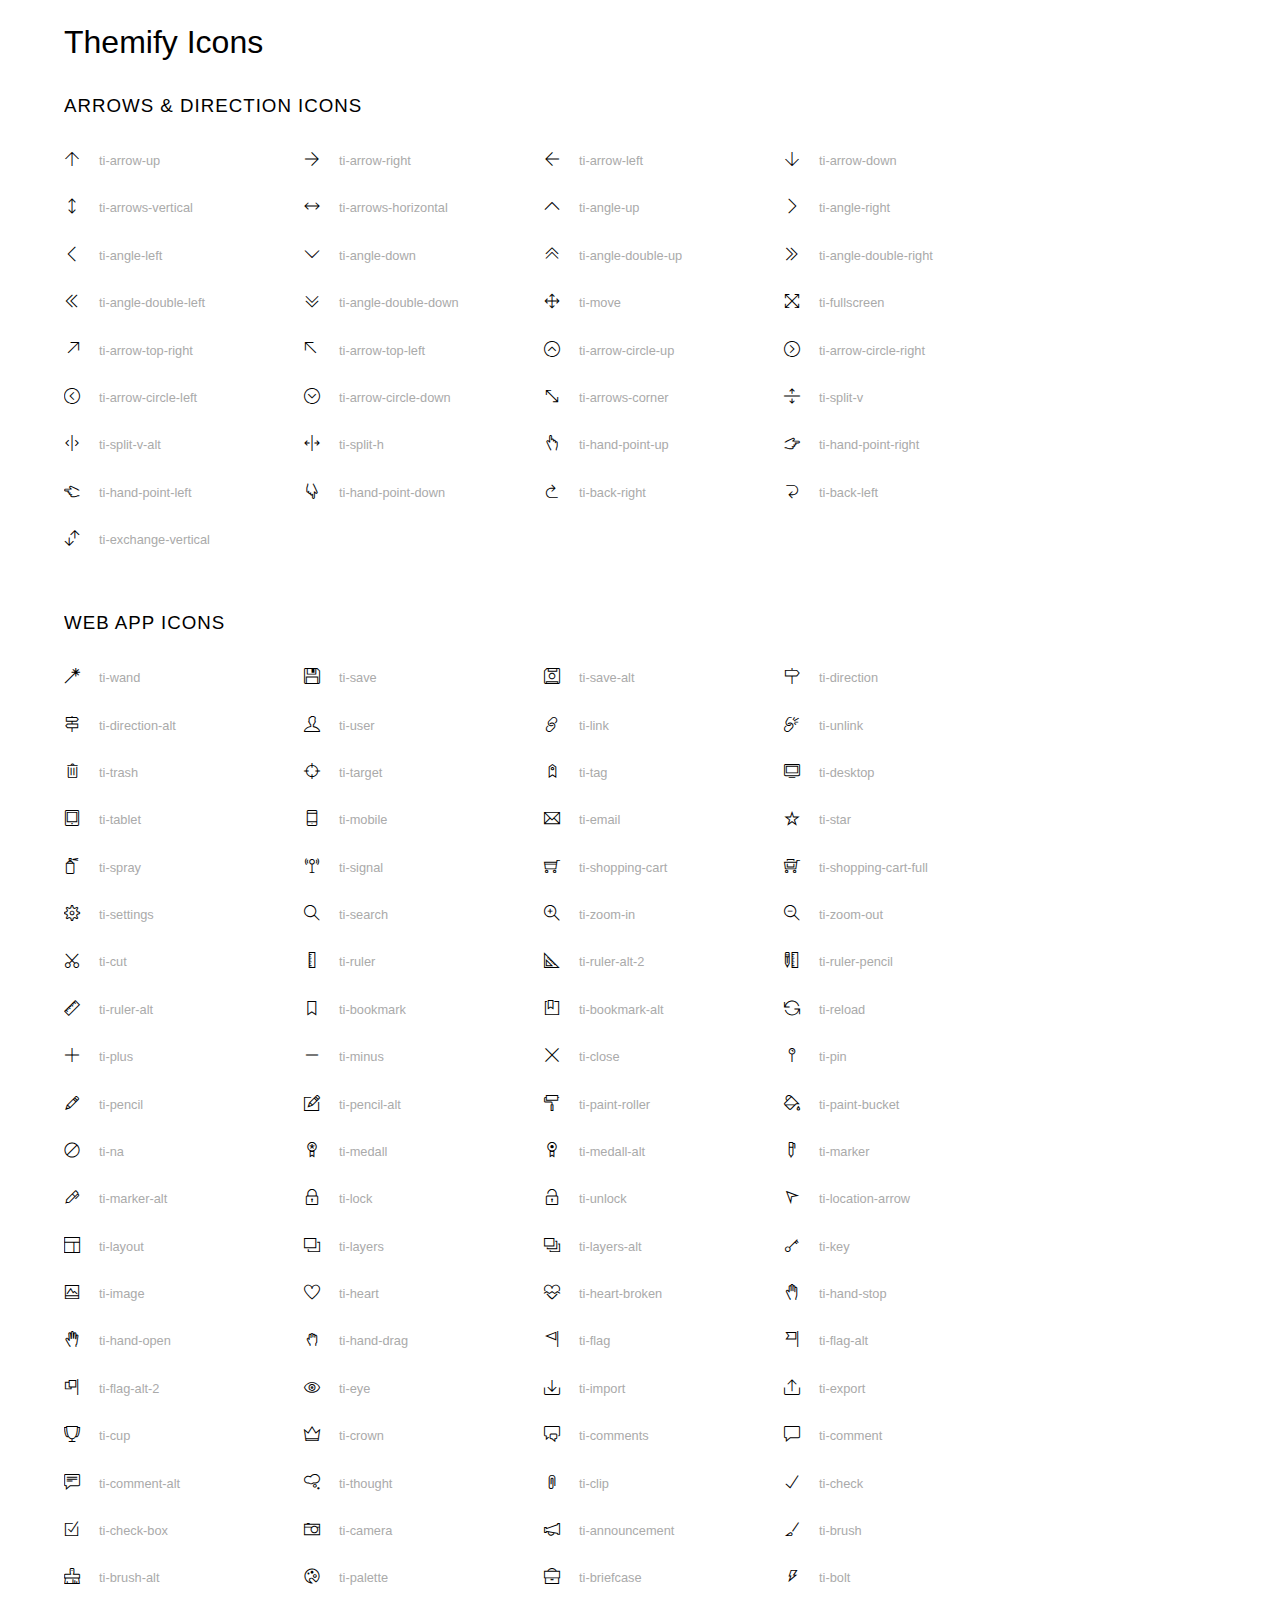
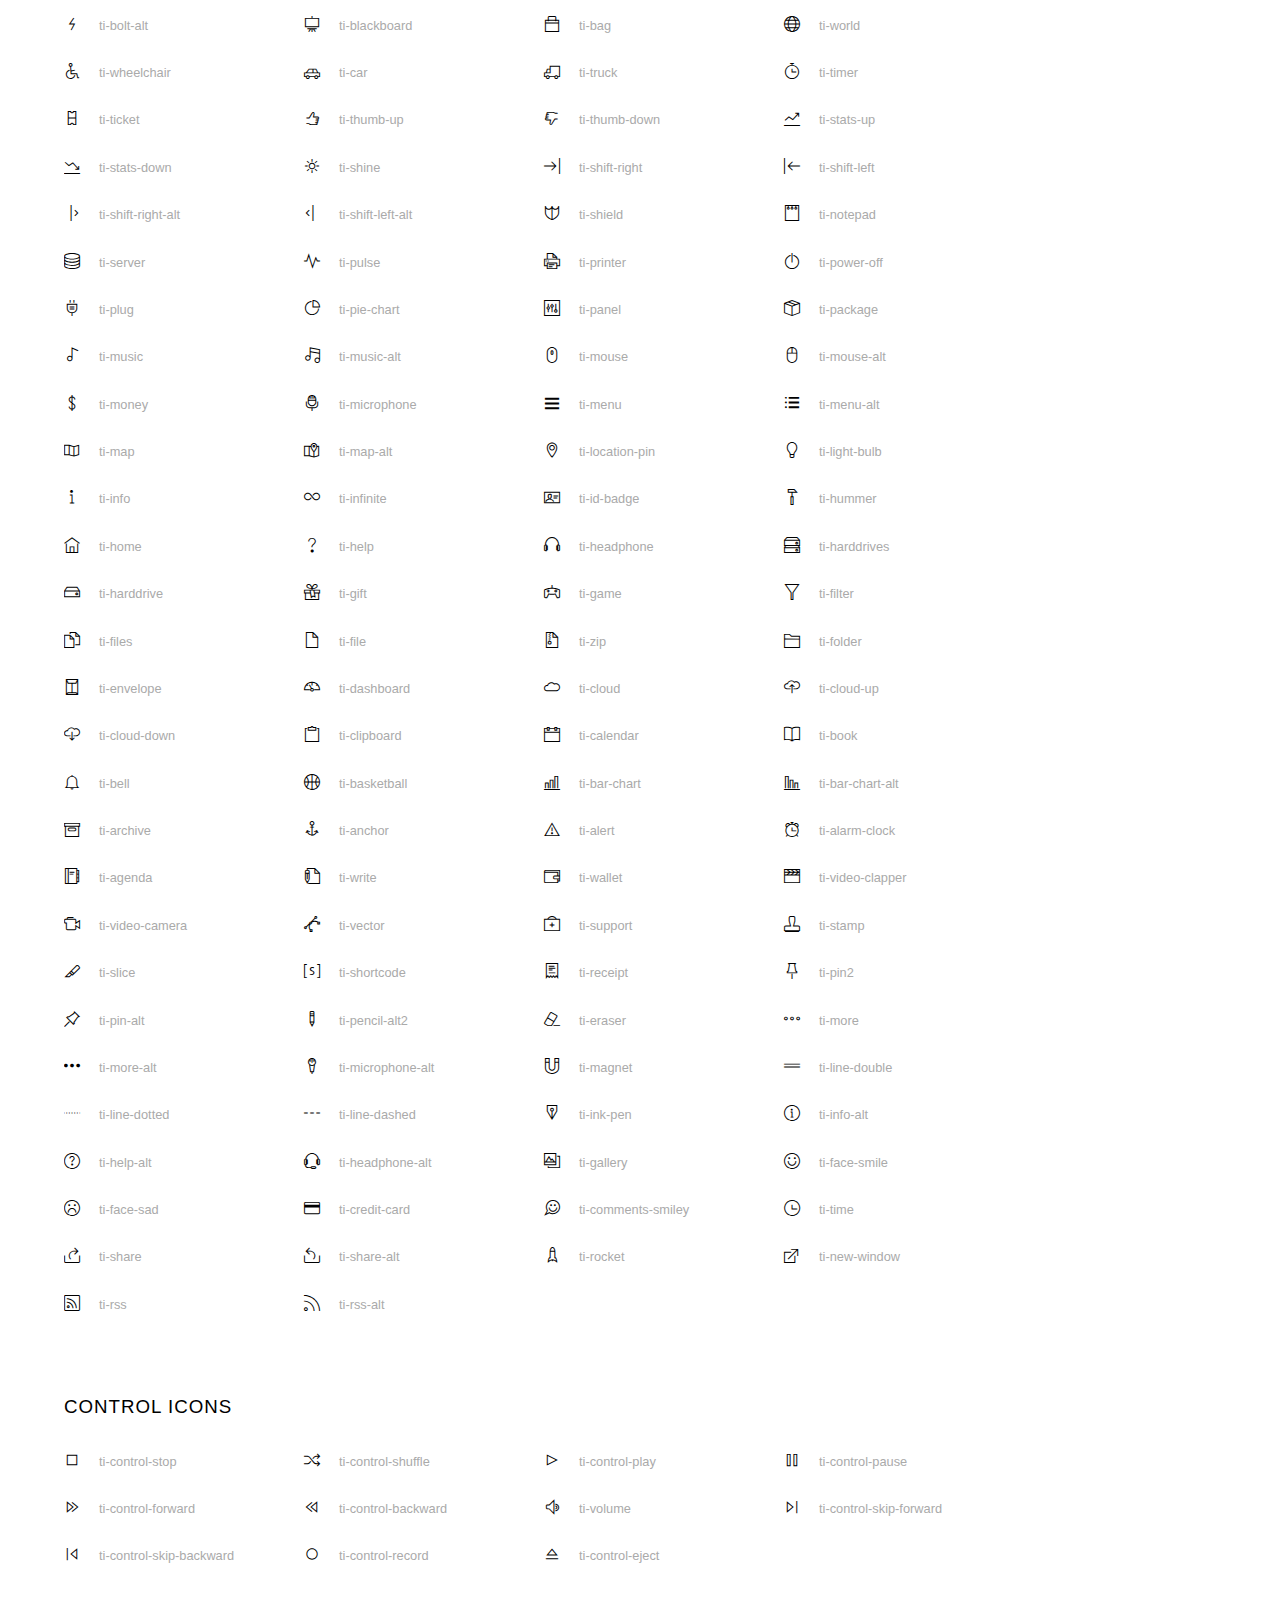
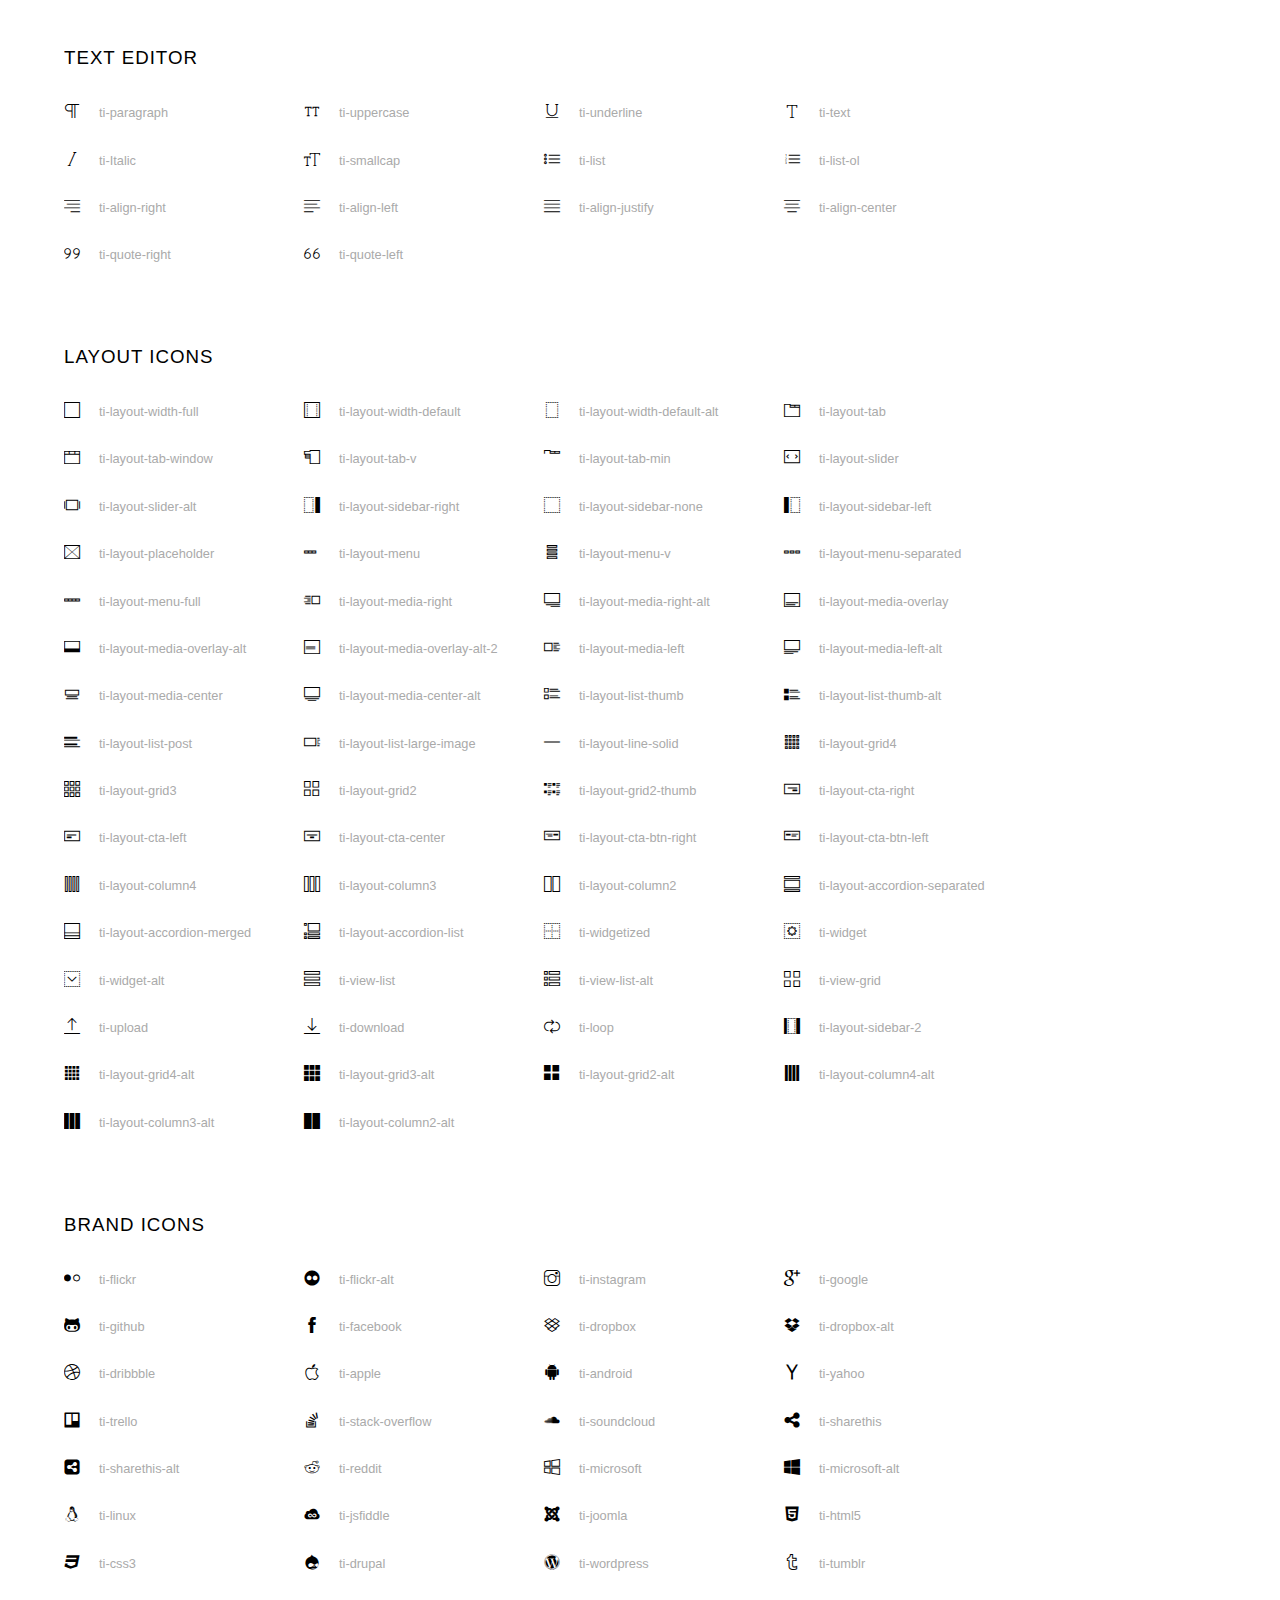
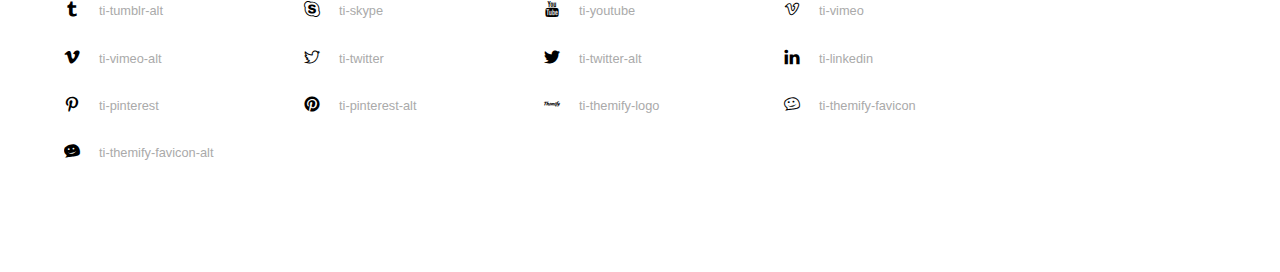
<file: static_in_env/fonts/themify/index.html>
<!doctype html>
<html>
<head>
	<meta charset="utf-8">
	<title>Themify Icon Font</title>
	<meta name="viewport" content="width=device-width">
	<link rel="stylesheet" href="demo-files/demo.css">
	<link rel="stylesheet" href="themify-icons.css">
	<!--[if lt IE 8]><!-->
	<link rel="stylesheet" href="ie7/ie7.css">
	<!--<![endif]-->
</head>
<body>
	<h1>Themify Icons</h1>

	<div class="icon-section">

		<div class="icon-section">
			<h3>Arrows &amp; Direction Icons </h3>

			<div class="icon-container">
				<span class="ti-arrow-up"></span><span class="icon-name"> ti-arrow-up</span>
			</div>
			<div class="icon-container">
				<span class="ti-arrow-right"></span><span class="icon-name"> ti-arrow-right</span>
			</div>
			<div class="icon-container">
				<span class="ti-arrow-left"></span><span class="icon-name"> ti-arrow-left</span>
			</div>
			<div class="icon-container">
				<span class="ti-arrow-down"></span><span class="icon-name"> ti-arrow-down</span>
			</div>
			<div class="icon-container">
				<span class="ti-arrows-vertical"></span><span class="icon-name"> ti-arrows-vertical</span>
			</div>
			<div class="icon-container">
				<span class="ti-arrows-horizontal"></span><span class="icon-name"> ti-arrows-horizontal</span>
			</div>
			<div class="icon-container">
				<span class="ti-angle-up"></span><span class="icon-name"> ti-angle-up</span>
			</div>
			<div class="icon-container">
				<span class="ti-angle-right"></span><span class="icon-name"> ti-angle-right</span>
			</div>
			<div class="icon-container">
				<span class="ti-angle-left"></span><span class="icon-name"> ti-angle-left</span>
			</div>
			<div class="icon-container">
				<span class="ti-angle-down"></span><span class="icon-name"> ti-angle-down</span>
			</div>	
			<div class="icon-container">
				<span class="ti-angle-double-up"></span><span class="icon-name"> ti-angle-double-up</span>
			</div>
			<div class="icon-container">
				<span class="ti-angle-double-right"></span><span class="icon-name"> ti-angle-double-right</span>
			</div>
			<div class="icon-container">
				<span class="ti-angle-double-left"></span><span class="icon-name"> ti-angle-double-left</span>
			</div>
			<div class="icon-container">
				<span class="ti-angle-double-down"></span><span class="icon-name"> ti-angle-double-down</span>
			</div>					
			<div class="icon-container">
				<span class="ti-move"></span><span class="icon-name"> ti-move</span>
			</div>
			<div class="icon-container">
				<span class="ti-fullscreen"></span><span class="icon-name"> ti-fullscreen</span>
			</div>
			<div class="icon-container">
				<span class="ti-arrow-top-right"></span><span class="icon-name"> ti-arrow-top-right</span>
			</div>
			<div class="icon-container">
				<span class="ti-arrow-top-left"></span><span class="icon-name"> ti-arrow-top-left</span>
			</div>
			<div class="icon-container">
				<span class="ti-arrow-circle-up"></span><span class="icon-name"> ti-arrow-circle-up</span>
			</div>
			<div class="icon-container">
				<span class="ti-arrow-circle-right"></span><span class="icon-name"> ti-arrow-circle-right</span>
			</div>
			<div class="icon-container">
				<span class="ti-arrow-circle-left"></span><span class="icon-name"> ti-arrow-circle-left</span>
			</div>
			<div class="icon-container">
				<span class="ti-arrow-circle-down"></span><span class="icon-name"> ti-arrow-circle-down</span>
			</div>
			<div class="icon-container">
				<span class="ti-arrows-corner"></span><span class="icon-name"> ti-arrows-corner</span>
			</div>
			<div class="icon-container">
				<span class="ti-split-v"></span><span class="icon-name"> ti-split-v</span>
			</div>

			<div class="icon-container">
				<span class="ti-split-v-alt"></span><span class="icon-name"> ti-split-v-alt</span>
			</div>
			<div class="icon-container">
				<span class="ti-split-h"></span><span class="icon-name"> ti-split-h</span>
			</div>
			<div class="icon-container">
				<span class="ti-hand-point-up"></span><span class="icon-name"> ti-hand-point-up</span>
			</div>
			<div class="icon-container">
				<span class="ti-hand-point-right"></span><span class="icon-name"> ti-hand-point-right</span>
			</div>
			<div class="icon-container">
				<span class="ti-hand-point-left"></span><span class="icon-name"> ti-hand-point-left</span>
			</div>
			<div class="icon-container">
				<span class="ti-hand-point-down"></span><span class="icon-name"> ti-hand-point-down</span>
			</div>
			<div class="icon-container">
				<span class="ti-back-right"></span><span class="icon-name"> ti-back-right</span>
			</div>
			<div class="icon-container">
				<span class="ti-back-left"></span><span class="icon-name"> ti-back-left</span>
			</div>
			<div class="icon-container">
				<span class="ti-exchange-vertical"></span><span class="icon-name"> ti-exchange-vertical</span>
			</div>

		</div> <!-- Arrows Icons -->



		<h3>Web App Icons</h3>
		
		<div class="icon-section">

			<div class="icon-container">
				<span class="ti-wand"></span><span class="icon-name"> ti-wand</span>
			</div>
			<div class="icon-container">
				<span class="ti-save"></span><span class="icon-name"> ti-save</span>
			</div>
			<div class="icon-container">
				<span class="ti-save-alt"></span><span class="icon-name"> ti-save-alt</span>
			</div>

			<div class="icon-container">
				<span class="ti-direction"></span><span class="icon-name"> ti-direction</span>
			</div>
			<div class="icon-container">
				<span class="ti-direction-alt"></span><span class="icon-name"> ti-direction-alt</span>
			</div>
			<div class="icon-container">
				<span class="ti-user"></span><span class="icon-name"> ti-user</span>
			</div>
			<div class="icon-container">
				<span class="ti-link"></span><span class="icon-name"> ti-link</span>
			</div>
			<div class="icon-container">
				<span class="ti-unlink"></span><span class="icon-name"> ti-unlink</span>
			</div>
			<div class="icon-container">
				<span class="ti-trash"></span><span class="icon-name"> ti-trash</span>
			</div>
			<div class="icon-container">
				<span class="ti-target"></span><span class="icon-name"> ti-target</span>
			</div>
			<div class="icon-container">
				<span class="ti-tag"></span><span class="icon-name"> ti-tag</span>
			</div>
			<div class="icon-container">
				<span class="ti-desktop"></span><span class="icon-name"> ti-desktop</span>
			</div>
			<div class="icon-container">
				<span class="ti-tablet"></span><span class="icon-name"> ti-tablet</span>
			</div>
			<div class="icon-container">
				<span class="ti-mobile"></span><span class="icon-name"> ti-mobile</span>
			</div>
			<div class="icon-container">
				<span class="ti-email"></span><span class="icon-name"> ti-email</span>
			</div>	
			<div class="icon-container">
				<span class="ti-star"></span><span class="icon-name"> ti-star</span>
			</div>
			<div class="icon-container">
				<span class="ti-spray"></span><span class="icon-name"> ti-spray</span>
			</div>
			<div class="icon-container">
				<span class="ti-signal"></span><span class="icon-name"> ti-signal</span>
			</div>
			<div class="icon-container">
				<span class="ti-shopping-cart"></span><span class="icon-name"> ti-shopping-cart</span>
			</div>
			<div class="icon-container">
				<span class="ti-shopping-cart-full"></span><span class="icon-name"> ti-shopping-cart-full</span>
			</div>
			<div class="icon-container">
				<span class="ti-settings"></span><span class="icon-name"> ti-settings</span>
			</div>
			<div class="icon-container">
				<span class="ti-search"></span><span class="icon-name"> ti-search</span>
			</div>
			<div class="icon-container">
				<span class="ti-zoom-in"></span><span class="icon-name"> ti-zoom-in</span>
			</div>
			<div class="icon-container">
				<span class="ti-zoom-out"></span><span class="icon-name"> ti-zoom-out</span>
			</div>
			<div class="icon-container">
				<span class="ti-cut"></span><span class="icon-name"> ti-cut</span>
			</div>
			<div class="icon-container">
				<span class="ti-ruler"></span><span class="icon-name"> ti-ruler</span>
			</div>
			<div class="icon-container">
				<span class="ti-ruler-alt-2"></span><span class="icon-name"> ti-ruler-alt-2</span>
			</div>			
			<div class="icon-container">
				<span class="ti-ruler-pencil"></span><span class="icon-name"> ti-ruler-pencil</span>
			</div>
			<div class="icon-container">
				<span class="ti-ruler-alt"></span><span class="icon-name"> ti-ruler-alt</span>
			</div>
			<div class="icon-container">
				<span class="ti-bookmark"></span><span class="icon-name"> ti-bookmark</span>
			</div>
			<div class="icon-container">
				<span class="ti-bookmark-alt"></span><span class="icon-name"> ti-bookmark-alt</span>
			</div>
			<div class="icon-container">
				<span class="ti-reload"></span><span class="icon-name"> ti-reload</span>
			</div>
			<div class="icon-container">
				<span class="ti-plus"></span><span class="icon-name"> ti-plus</span>
			</div>
			<div class="icon-container">
				<span class="ti-minus"></span><span class="icon-name"> ti-minus</span>
			</div>
			<div class="icon-container">
				<span class="ti-close"></span><span class="icon-name"> ti-close</span>
			</div>			
			<div class="icon-container">
				<span class="ti-pin"></span><span class="icon-name"> ti-pin</span>
			</div>
			<div class="icon-container">
				<span class="ti-pencil"></span><span class="icon-name"> ti-pencil</span>
			</div>
					
		  	<div class="icon-container">
				<span class="ti-pencil-alt"></span><span class="icon-name"> ti-pencil-alt</span>
			</div>
			<div class="icon-container">
				<span class="ti-paint-roller"></span><span class="icon-name"> ti-paint-roller</span>
			</div>
			<div class="icon-container">
				<span class="ti-paint-bucket"></span><span class="icon-name"> ti-paint-bucket</span>
			</div>
			<div class="icon-container">
				<span class="ti-na"></span><span class="icon-name"> ti-na</span>
			</div>
			<div class="icon-container">
				<span class="ti-medall"></span><span class="icon-name"> ti-medall</span>
			</div>
			<div class="icon-container">
				<span class="ti-medall-alt"></span><span class="icon-name"> ti-medall-alt</span>
			</div>
			<div class="icon-container">
				<span class="ti-marker"></span><span class="icon-name"> ti-marker</span>
			</div>
			<div class="icon-container">
				<span class="ti-marker-alt"></span><span class="icon-name"> ti-marker-alt</span>
			</div>

			<div class="icon-container">
				<span class="ti-lock"></span><span class="icon-name"> ti-lock</span>
			</div>
			<div class="icon-container">
				<span class="ti-unlock"></span><span class="icon-name"> ti-unlock</span>
			</div>
			<div class="icon-container">
				<span class="ti-location-arrow"></span><span class="icon-name"> ti-location-arrow</span>
			</div>
			<div class="icon-container">
				<span class="ti-layout"></span><span class="icon-name"> ti-layout</span>
			</div>
			<div class="icon-container">
				<span class="ti-layers"></span><span class="icon-name"> ti-layers</span>
			</div>
			<div class="icon-container">
				<span class="ti-layers-alt"></span><span class="icon-name"> ti-layers-alt</span>
			</div>
			<div class="icon-container">
				<span class="ti-key"></span><span class="icon-name"> ti-key</span>
			</div>
			<div class="icon-container">
				<span class="ti-image"></span><span class="icon-name"> ti-image</span>
			</div>
			<div class="icon-container">
				<span class="ti-heart"></span><span class="icon-name"> ti-heart</span>
			</div>
			<div class="icon-container">
				<span class="ti-heart-broken"></span><span class="icon-name"> ti-heart-broken</span>
			</div>
			<div class="icon-container">
				<span class="ti-hand-stop"></span><span class="icon-name"> ti-hand-stop</span>
			</div>
			<div class="icon-container">
				<span class="ti-hand-open"></span><span class="icon-name"> ti-hand-open</span>
			</div>
			<div class="icon-container">
				<span class="ti-hand-drag"></span><span class="icon-name"> ti-hand-drag</span>
			</div>
			<div class="icon-container">
				<span class="ti-flag"></span><span class="icon-name"> ti-flag</span>
			</div>
			<div class="icon-container">
				<span class="ti-flag-alt"></span><span class="icon-name"> ti-flag-alt</span>
			</div>
			<div class="icon-container">
				<span class="ti-flag-alt-2"></span><span class="icon-name"> ti-flag-alt-2</span>
			</div>
			<div class="icon-container">
				<span class="ti-eye"></span><span class="icon-name"> ti-eye</span>
			</div>
			<div class="icon-container">
				<span class="ti-import"></span><span class="icon-name"> ti-import</span>
			</div>			
			<div class="icon-container">
				<span class="ti-export"></span><span class="icon-name"> ti-export</span>
			</div>
			<div class="icon-container">
				<span class="ti-cup"></span><span class="icon-name"> ti-cup</span>
			</div>
			<div class="icon-container">
				<span class="ti-crown"></span><span class="icon-name"> ti-crown</span>
			</div>
			<div class="icon-container">
				<span class="ti-comments"></span><span class="icon-name"> ti-comments</span>
			</div>
			<div class="icon-container">
				<span class="ti-comment"></span><span class="icon-name"> ti-comment</span>
			</div>
			<div class="icon-container">
				<span class="ti-comment-alt"></span><span class="icon-name"> ti-comment-alt</span>
			</div>
			<div class="icon-container">
				<span class="ti-thought"></span><span class="icon-name"> ti-thought</span>
			</div>			
			<div class="icon-container">
				<span class="ti-clip"></span><span class="icon-name"> ti-clip</span>
			</div>

			<div class="icon-container">
				<span class="ti-check"></span><span class="icon-name"> ti-check</span>
			</div>
			<div class="icon-container">
				<span class="ti-check-box"></span><span class="icon-name"> ti-check-box</span>
			</div>
			<div class="icon-container">
				<span class="ti-camera"></span><span class="icon-name"> ti-camera</span>
			</div>
			<div class="icon-container">
				<span class="ti-announcement"></span><span class="icon-name"> ti-announcement</span>
			</div>
			<div class="icon-container">
				<span class="ti-brush"></span><span class="icon-name"> ti-brush</span>
			</div>
			<div class="icon-container">
				<span class="ti-brush-alt"></span><span class="icon-name"> ti-brush-alt</span>
			</div>
			<div class="icon-container">
				<span class="ti-palette"></span><span class="icon-name"> ti-palette</span>
			</div>			
			<div class="icon-container">
				<span class="ti-briefcase"></span><span class="icon-name"> ti-briefcase</span>
			</div>
			<div class="icon-container">
				<span class="ti-bolt"></span><span class="icon-name"> ti-bolt</span>
			</div>
			<div class="icon-container">
				<span class="ti-bolt-alt"></span><span class="icon-name"> ti-bolt-alt</span>
			</div>
			<div class="icon-container">
				<span class="ti-blackboard"></span><span class="icon-name"> ti-blackboard</span>
			</div>
			<div class="icon-container">
				<span class="ti-bag"></span><span class="icon-name"> ti-bag</span>
			</div>
			<div class="icon-container">
				<span class="ti-world"></span><span class="icon-name"> ti-world</span>
			</div>
			<div class="icon-container">
				<span class="ti-wheelchair"></span><span class="icon-name"> ti-wheelchair</span>
			</div>
			<div class="icon-container">
				<span class="ti-car"></span><span class="icon-name"> ti-car</span>
			</div>
			<div class="icon-container">
				<span class="ti-truck"></span><span class="icon-name"> ti-truck</span>
			</div>
			<div class="icon-container">
				<span class="ti-timer"></span><span class="icon-name"> ti-timer</span>
			</div>
			<div class="icon-container">
				<span class="ti-ticket"></span><span class="icon-name"> ti-ticket</span>
			</div>
			<div class="icon-container">
				<span class="ti-thumb-up"></span><span class="icon-name"> ti-thumb-up</span>
			</div>
			<div class="icon-container">
				<span class="ti-thumb-down"></span><span class="icon-name"> ti-thumb-down</span>
			</div>

			<div class="icon-container">
				<span class="ti-stats-up"></span><span class="icon-name"> ti-stats-up</span>
			</div>
			<div class="icon-container">
				<span class="ti-stats-down"></span><span class="icon-name"> ti-stats-down</span>
			</div>
			<div class="icon-container">
				<span class="ti-shine"></span><span class="icon-name"> ti-shine</span>
			</div>
			<div class="icon-container">
				<span class="ti-shift-right"></span><span class="icon-name"> ti-shift-right</span>
			</div>
			<div class="icon-container">
				<span class="ti-shift-left"></span><span class="icon-name"> ti-shift-left</span>
			</div>

			<div class="icon-container">
				<span class="ti-shift-right-alt"></span><span class="icon-name"> ti-shift-right-alt</span>
			</div>
			<div class="icon-container">
				<span class="ti-shift-left-alt"></span><span class="icon-name"> ti-shift-left-alt</span>
			</div>
			<div class="icon-container">
				<span class="ti-shield"></span><span class="icon-name"> ti-shield</span>
			</div>
			<div class="icon-container">
				<span class="ti-notepad"></span><span class="icon-name"> ti-notepad</span>
			</div>
			<div class="icon-container">
				<span class="ti-server"></span><span class="icon-name"> ti-server</span>
			</div>

			<div class="icon-container">
				<span class="ti-pulse"></span><span class="icon-name"> ti-pulse</span>
			</div>
			<div class="icon-container">
				<span class="ti-printer"></span><span class="icon-name"> ti-printer</span>
			</div>
			<div class="icon-container">
				<span class="ti-power-off"></span><span class="icon-name"> ti-power-off</span>
			</div>
			<div class="icon-container">
				<span class="ti-plug"></span><span class="icon-name"> ti-plug</span>
			</div>
			<div class="icon-container">
				<span class="ti-pie-chart"></span><span class="icon-name"> ti-pie-chart</span>
			</div>

			<div class="icon-container">
				<span class="ti-panel"></span><span class="icon-name"> ti-panel</span>
			</div>
			<div class="icon-container">
				<span class="ti-package"></span><span class="icon-name"> ti-package</span>
			</div>
			<div class="icon-container">
				<span class="ti-music"></span><span class="icon-name"> ti-music</span>
			</div>
			<div class="icon-container">
				<span class="ti-music-alt"></span><span class="icon-name"> ti-music-alt</span>
			</div>
			<div class="icon-container">
				<span class="ti-mouse"></span><span class="icon-name"> ti-mouse</span>
			</div>
			<div class="icon-container">
				<span class="ti-mouse-alt"></span><span class="icon-name"> ti-mouse-alt</span>
			</div>
			<div class="icon-container">
				<span class="ti-money"></span><span class="icon-name"> ti-money</span>
			</div>
			<div class="icon-container">
				<span class="ti-microphone"></span><span class="icon-name"> ti-microphone</span>
			</div>
			<div class="icon-container">
				<span class="ti-menu"></span><span class="icon-name"> ti-menu</span>
			</div>
			<div class="icon-container">
				<span class="ti-menu-alt"></span><span class="icon-name"> ti-menu-alt</span>
			</div>
			<div class="icon-container">
				<span class="ti-map"></span><span class="icon-name"> ti-map</span>
			</div>
			<div class="icon-container">
				<span class="ti-map-alt"></span><span class="icon-name"> ti-map-alt</span>
			</div>

			<div class="icon-container">
				<span class="ti-location-pin"></span><span class="icon-name"> ti-location-pin</span>
			</div>

			<div class="icon-container">
				<span class="ti-light-bulb"></span><span class="icon-name"> ti-light-bulb</span>
			</div>
			<div class="icon-container">
				<span class="ti-info"></span><span class="icon-name"> ti-info</span>
			</div>
			<div class="icon-container">
				<span class="ti-infinite"></span><span class="icon-name"> ti-infinite</span>
			</div>
			<div class="icon-container">
				<span class="ti-id-badge"></span><span class="icon-name"> ti-id-badge</span>
			</div>
			<div class="icon-container">
				<span class="ti-hummer"></span><span class="icon-name"> ti-hummer</span>
			</div>
			<div class="icon-container">
				<span class="ti-home"></span><span class="icon-name"> ti-home</span>
			</div>
			<div class="icon-container">
				<span class="ti-help"></span><span class="icon-name"> ti-help</span>
			</div>
			<div class="icon-container">
				<span class="ti-headphone"></span><span class="icon-name"> ti-headphone</span>
			</div>
			<div class="icon-container">
				<span class="ti-harddrives"></span><span class="icon-name"> ti-harddrives</span>
			</div>
			<div class="icon-container">
				<span class="ti-harddrive"></span><span class="icon-name"> ti-harddrive</span>
			</div>
			<div class="icon-container">
				<span class="ti-gift"></span><span class="icon-name"> ti-gift</span>
			</div>
			<div class="icon-container">
				<span class="ti-game"></span><span class="icon-name"> ti-game</span>
			</div>
			<div class="icon-container">
				<span class="ti-filter"></span><span class="icon-name"> ti-filter</span>
			</div>
			<div class="icon-container">
				<span class="ti-files"></span><span class="icon-name"> ti-files</span>
			</div>
			<div class="icon-container">
				<span class="ti-file"></span><span class="icon-name"> ti-file</span>
			</div>
			<div class="icon-container">
				<span class="ti-zip"></span><span class="icon-name"> ti-zip</span>
			</div>
			<div class="icon-container">
				<span class="ti-folder"></span><span class="icon-name"> ti-folder</span>
			</div>			
			<div class="icon-container">
				<span class="ti-envelope"></span><span class="icon-name"> ti-envelope</span>
			</div>


			<div class="icon-container">
				<span class="ti-dashboard"></span><span class="icon-name"> ti-dashboard</span>
			</div>
			<div class="icon-container">
				<span class="ti-cloud"></span><span class="icon-name"> ti-cloud</span>
			</div>
			<div class="icon-container">
				<span class="ti-cloud-up"></span><span class="icon-name"> ti-cloud-up</span>
			</div>
			<div class="icon-container">
				<span class="ti-cloud-down"></span><span class="icon-name"> ti-cloud-down</span>
			</div>
			<div class="icon-container">
				<span class="ti-clipboard"></span><span class="icon-name"> ti-clipboard</span>
			</div>
			<div class="icon-container">
				<span class="ti-calendar"></span><span class="icon-name"> ti-calendar</span>
			</div>
			<div class="icon-container">
				<span class="ti-book"></span><span class="icon-name"> ti-book</span>
			</div>
			<div class="icon-container">
				<span class="ti-bell"></span><span class="icon-name"> ti-bell</span>
			</div>
			<div class="icon-container">
				<span class="ti-basketball"></span><span class="icon-name"> ti-basketball</span>
			</div>
			<div class="icon-container">
				<span class="ti-bar-chart"></span><span class="icon-name"> ti-bar-chart</span>
			</div>
			<div class="icon-container">
				<span class="ti-bar-chart-alt"></span><span class="icon-name"> ti-bar-chart-alt</span>
			</div>


			<div class="icon-container">
				<span class="ti-archive"></span><span class="icon-name"> ti-archive</span>
			</div>
			<div class="icon-container">
				<span class="ti-anchor"></span><span class="icon-name"> ti-anchor</span>
			</div>

			<div class="icon-container">
				<span class="ti-alert"></span><span class="icon-name"> ti-alert</span>
			</div>
			<div class="icon-container">
				<span class="ti-alarm-clock"></span><span class="icon-name"> ti-alarm-clock</span>
			</div>
			<div class="icon-container">
				<span class="ti-agenda"></span><span class="icon-name"> ti-agenda</span>
			</div>
			<div class="icon-container">
				<span class="ti-write"></span><span class="icon-name"> ti-write</span>
			</div>

			<div class="icon-container">
				<span class="ti-wallet"></span><span class="icon-name"> ti-wallet</span>
			</div>
			<div class="icon-container">
				<span class="ti-video-clapper"></span><span class="icon-name"> ti-video-clapper</span>
			</div>
			<div class="icon-container">
				<span class="ti-video-camera"></span><span class="icon-name"> ti-video-camera</span>
			</div>
			<div class="icon-container">
				<span class="ti-vector"></span><span class="icon-name"> ti-vector</span>
			</div>

			<div class="icon-container">
				<span class="ti-support"></span><span class="icon-name"> ti-support</span>
			</div>
			<div class="icon-container">
				<span class="ti-stamp"></span><span class="icon-name"> ti-stamp</span>
			</div>
			<div class="icon-container">
				<span class="ti-slice"></span><span class="icon-name"> ti-slice</span>
			</div>
			<div class="icon-container">
				<span class="ti-shortcode"></span><span class="icon-name"> ti-shortcode</span>
			</div>
			<div class="icon-container">
				<span class="ti-receipt"></span><span class="icon-name"> ti-receipt</span>
			</div>
			<div class="icon-container">
				<span class="ti-pin2"></span><span class="icon-name"> ti-pin2</span>
			</div>
			<div class="icon-container">
				<span class="ti-pin-alt"></span><span class="icon-name"> ti-pin-alt</span>
			</div>
			<div class="icon-container">
				<span class="ti-pencil-alt2"></span><span class="icon-name"> ti-pencil-alt2</span>
			</div>
			<div class="icon-container">
				<span class="ti-eraser"></span><span class="icon-name"> ti-eraser</span>
			</div>			
			<div class="icon-container">
				<span class="ti-more"></span><span class="icon-name"> ti-more</span>
			</div>
			<div class="icon-container">
				<span class="ti-more-alt"></span><span class="icon-name"> ti-more-alt</span>
			</div>
			<div class="icon-container">
				<span class="ti-microphone-alt"></span><span class="icon-name"> ti-microphone-alt</span>
			</div>
			<div class="icon-container">
				<span class="ti-magnet"></span><span class="icon-name"> ti-magnet</span>
			</div>
			<div class="icon-container">
				<span class="ti-line-double"></span><span class="icon-name"> ti-line-double</span>
			</div>
			<div class="icon-container">
				<span class="ti-line-dotted"></span><span class="icon-name"> ti-line-dotted</span>
			</div>
			<div class="icon-container">
				<span class="ti-line-dashed"></span><span class="icon-name"> ti-line-dashed</span>
			</div>

			<div class="icon-container">
				<span class="ti-ink-pen"></span><span class="icon-name"> ti-ink-pen</span>
			</div>
			<div class="icon-container">
				<span class="ti-info-alt"></span><span class="icon-name"> ti-info-alt</span>
			</div>
			<div class="icon-container">
				<span class="ti-help-alt"></span><span class="icon-name"> ti-help-alt</span>
			</div>
			<div class="icon-container">
				<span class="ti-headphone-alt"></span><span class="icon-name"> ti-headphone-alt</span>
			</div>

			<div class="icon-container">
				<span class="ti-gallery"></span><span class="icon-name"> ti-gallery</span>
			</div>
			<div class="icon-container">
				<span class="ti-face-smile"></span><span class="icon-name"> ti-face-smile</span>
			</div>
			<div class="icon-container">
				<span class="ti-face-sad"></span><span class="icon-name"> ti-face-sad</span>
			</div>
			<div class="icon-container">
				<span class="ti-credit-card"></span><span class="icon-name"> ti-credit-card</span>
			</div>
			<div class="icon-container">
				<span class="ti-comments-smiley"></span><span class="icon-name"> ti-comments-smiley</span>
			</div>
			<div class="icon-container">
				<span class="ti-time"></span><span class="icon-name"> ti-time</span>
			</div>
			<div class="icon-container">
				<span class="ti-share"></span><span class="icon-name"> ti-share</span>
			</div>
			<div class="icon-container">
				<span class="ti-share-alt"></span><span class="icon-name"> ti-share-alt</span>
			</div>
			<div class="icon-container">
				<span class="ti-rocket"></span><span class="icon-name"> ti-rocket</span>
			</div>

			<div class="icon-container">
				<span class="ti-new-window"></span><span class="icon-name"> ti-new-window</span>
			</div>

			<div class="icon-container">
				<span class="ti-rss"></span><span class="icon-name"> ti-rss</span>
			</div>

			<div class="icon-container">
				<span class="ti-rss-alt"></span><span class="icon-name"> ti-rss-alt</span>
			</div>
			
		</div><!-- Web App Icons -->


		<div class="icon-section">
			<h3>Control Icons</h3>
			<div class="icon-container">
				<span class="ti-control-stop"></span><span class="icon-name"> ti-control-stop</span>
			</div>
			<div class="icon-container">
				<span class="ti-control-shuffle"></span><span class="icon-name"> ti-control-shuffle</span>
			</div>
			<div class="icon-container">
				<span class="ti-control-play"></span><span class="icon-name"> ti-control-play</span>
			</div>
			<div class="icon-container">
				<span class="ti-control-pause"></span><span class="icon-name"> ti-control-pause</span>
			</div>
			<div class="icon-container">
				<span class="ti-control-forward"></span><span class="icon-name"> ti-control-forward</span>
			</div>
			<div class="icon-container">
				<span class="ti-control-backward"></span><span class="icon-name"> ti-control-backward</span>
			</div>	
			<div class="icon-container">
				<span class="ti-volume"></span><span class="icon-name"> ti-volume</span>
			</div>
			<div class="icon-container">
				<span class="ti-control-skip-forward"></span><span class="icon-name"> ti-control-skip-forward</span>
			</div>
			<div class="icon-container">
				<span class="ti-control-skip-backward"></span><span class="icon-name"> ti-control-skip-backward</span>
			</div>
			<div class="icon-container">
				<span class="ti-control-record"></span><span class="icon-name"> ti-control-record</span>
			</div>
			<div class="icon-container">
				<span class="ti-control-eject"></span><span class="icon-name"> ti-control-eject</span>
			</div>			
		</div> <!-- Control Icons -->


		<div class="icon-section">
			<h3>Text Editor</h3>

			<div class="icon-container">
				<span class="ti-paragraph"></span><span class="icon-name"> ti-paragraph</span>
			</div>
			<div class="icon-container">
				<span class="ti-uppercase"></span><span class="icon-name"> ti-uppercase</span>
			</div>

			<div class="icon-container">
				<span class="ti-underline"></span><span class="icon-name"> ti-underline</span>
			</div>
			<div class="icon-container">
				<span class="ti-text"></span><span class="icon-name"> ti-text</span>
			</div>
			<div class="icon-container">
				<span class="ti-Italic"></span><span class="icon-name"> ti-Italic</span>
			</div>
			<div class="icon-container">
				<span class="ti-smallcap"></span><span class="icon-name"> ti-smallcap</span>
			</div>
			<div class="icon-container">
				<span class="ti-list"></span><span class="icon-name"> ti-list</span>
			</div>
			<div class="icon-container">
				<span class="ti-list-ol"></span><span class="icon-name"> ti-list-ol</span>
			</div>
			<div class="icon-container">
				<span class="ti-align-right"></span><span class="icon-name"> ti-align-right</span>
			</div>
			<div class="icon-container">
				<span class="ti-align-left"></span><span class="icon-name"> ti-align-left</span>
			</div>
			<div class="icon-container">
				<span class="ti-align-justify"></span><span class="icon-name"> ti-align-justify</span>
			</div>
			<div class="icon-container">
				<span class="ti-align-center"></span><span class="icon-name"> ti-align-center</span>
			</div>
			<div class="icon-container">
				<span class="ti-quote-right"></span><span class="icon-name"> ti-quote-right</span>
			</div>
			<div class="icon-container">
				<span class="ti-quote-left"></span><span class="icon-name"> ti-quote-left</span>
			</div>

		</div> <!-- Text Editor -->



		<div class="icon-section">
			<h3>Layout Icons</h3>
			<div class="icon-container">
				<span class="ti-layout-width-full"></span><span class="icon-name"> ti-layout-width-full</span>
			</div>
			<div class="icon-container">
				<span class="ti-layout-width-default"></span><span class="icon-name"> ti-layout-width-default</span>
			</div>
			<div class="icon-container">
				<span class="ti-layout-width-default-alt"></span><span class="icon-name"> ti-layout-width-default-alt</span>
			</div>
			<div class="icon-container">
				<span class="ti-layout-tab"></span><span class="icon-name"> ti-layout-tab</span>
			</div>
			<div class="icon-container">
				<span class="ti-layout-tab-window"></span><span class="icon-name"> ti-layout-tab-window</span>
			</div>
			<div class="icon-container">
				<span class="ti-layout-tab-v"></span><span class="icon-name"> ti-layout-tab-v</span>
			</div>
			<div class="icon-container">
				<span class="ti-layout-tab-min"></span><span class="icon-name"> ti-layout-tab-min</span>
			</div>
			<div class="icon-container">
				<span class="ti-layout-slider"></span><span class="icon-name"> ti-layout-slider</span>
			</div>
			<div class="icon-container">
				<span class="ti-layout-slider-alt"></span><span class="icon-name"> ti-layout-slider-alt</span>
			</div>
			<div class="icon-container">
				<span class="ti-layout-sidebar-right"></span><span class="icon-name"> ti-layout-sidebar-right</span>
			</div>
			<div class="icon-container">
				<span class="ti-layout-sidebar-none"></span><span class="icon-name"> ti-layout-sidebar-none</span>
			</div>
			<div class="icon-container">
				<span class="ti-layout-sidebar-left"></span><span class="icon-name"> ti-layout-sidebar-left</span>
			</div>
			<div class="icon-container">
				<span class="ti-layout-placeholder"></span><span class="icon-name"> ti-layout-placeholder</span>
			</div>
			<div class="icon-container">
				<span class="ti-layout-menu"></span><span class="icon-name"> ti-layout-menu</span>
			</div>
			<div class="icon-container">
				<span class="ti-layout-menu-v"></span><span class="icon-name"> ti-layout-menu-v</span>
			</div>
			<div class="icon-container">
				<span class="ti-layout-menu-separated"></span><span class="icon-name"> ti-layout-menu-separated</span>
			</div>
			<div class="icon-container">
				<span class="ti-layout-menu-full"></span><span class="icon-name"> ti-layout-menu-full</span>
			</div>
			<div class="icon-container">
				<span class="ti-layout-media-right"></span><span class="icon-name"> ti-layout-media-right</span>
			</div>
			<div class="icon-container">
				<span class="ti-layout-media-right-alt"></span><span class="icon-name"> ti-layout-media-right-alt</span>
			</div>
			<div class="icon-container">
				<span class="ti-layout-media-overlay"></span><span class="icon-name"> ti-layout-media-overlay</span>
			</div>
			<div class="icon-container">
				<span class="ti-layout-media-overlay-alt"></span><span class="icon-name"> ti-layout-media-overlay-alt</span>
			</div>
			<div class="icon-container">
				<span class="ti-layout-media-overlay-alt-2"></span><span class="icon-name"> ti-layout-media-overlay-alt-2</span>
			</div>
			<div class="icon-container">
				<span class="ti-layout-media-left"></span><span class="icon-name"> ti-layout-media-left</span>
			</div>
			<div class="icon-container">
				<span class="ti-layout-media-left-alt"></span><span class="icon-name"> ti-layout-media-left-alt</span>
			</div>
			<div class="icon-container">
				<span class="ti-layout-media-center"></span><span class="icon-name"> ti-layout-media-center</span>
			</div>
			<div class="icon-container">
				<span class="ti-layout-media-center-alt"></span><span class="icon-name"> ti-layout-media-center-alt</span>
			</div>
			<div class="icon-container">
				<span class="ti-layout-list-thumb"></span><span class="icon-name"> ti-layout-list-thumb</span>
			</div>
			<div class="icon-container">
				<span class="ti-layout-list-thumb-alt"></span><span class="icon-name"> ti-layout-list-thumb-alt</span>
			</div>
			<div class="icon-container">
				<span class="ti-layout-list-post"></span><span class="icon-name"> ti-layout-list-post</span>
			</div>
			<div class="icon-container">
				<span class="ti-layout-list-large-image"></span><span class="icon-name"> ti-layout-list-large-image</span>
			</div>
			<div class="icon-container">
				<span class="ti-layout-line-solid"></span><span class="icon-name"> ti-layout-line-solid</span>
			</div>
			<div class="icon-container">
				<span class="ti-layout-grid4"></span><span class="icon-name"> ti-layout-grid4</span>
			</div>
			<div class="icon-container">
				<span class="ti-layout-grid3"></span><span class="icon-name"> ti-layout-grid3</span>
			</div>
			<div class="icon-container">
				<span class="ti-layout-grid2"></span><span class="icon-name"> ti-layout-grid2</span>
			</div>
			<div class="icon-container">
				<span class="ti-layout-grid2-thumb"></span><span class="icon-name"> ti-layout-grid2-thumb</span>
			</div>
			<div class="icon-container">
				<span class="ti-layout-cta-right"></span><span class="icon-name"> ti-layout-cta-right</span>
			</div>
			<div class="icon-container">
				<span class="ti-layout-cta-left"></span><span class="icon-name"> ti-layout-cta-left</span>
			</div>
			<div class="icon-container">
				<span class="ti-layout-cta-center"></span><span class="icon-name"> ti-layout-cta-center</span>
			</div>
			<div class="icon-container">
				<span class="ti-layout-cta-btn-right"></span><span class="icon-name"> ti-layout-cta-btn-right</span>
			</div>
			<div class="icon-container">
				<span class="ti-layout-cta-btn-left"></span><span class="icon-name"> ti-layout-cta-btn-left</span>
			</div>
			<div class="icon-container">
				<span class="ti-layout-column4"></span><span class="icon-name"> ti-layout-column4</span>
			</div>
			<div class="icon-container">
				<span class="ti-layout-column3"></span><span class="icon-name"> ti-layout-column3</span>
			</div>
			<div class="icon-container">
				<span class="ti-layout-column2"></span><span class="icon-name"> ti-layout-column2</span>
			</div>
			<div class="icon-container">
				<span class="ti-layout-accordion-separated"></span><span class="icon-name"> ti-layout-accordion-separated</span>
			</div>
			<div class="icon-container">
				<span class="ti-layout-accordion-merged"></span><span class="icon-name"> ti-layout-accordion-merged</span>
			</div>
			<div class="icon-container">
				<span class="ti-layout-accordion-list"></span><span class="icon-name"> ti-layout-accordion-list</span>
			</div>
			<div class="icon-container">
				<span class="ti-widgetized"></span><span class="icon-name"> ti-widgetized</span>
			</div>
			<div class="icon-container">
				<span class="ti-widget"></span><span class="icon-name"> ti-widget</span>
			</div>
			<div class="icon-container">
				<span class="ti-widget-alt"></span><span class="icon-name"> ti-widget-alt</span>
			</div>
			<div class="icon-container">
				<span class="ti-view-list"></span><span class="icon-name"> ti-view-list</span>
			</div>
			<div class="icon-container">
				<span class="ti-view-list-alt"></span><span class="icon-name"> ti-view-list-alt</span>
			</div>
			<div class="icon-container">
				<span class="ti-view-grid"></span><span class="icon-name"> ti-view-grid</span>
			</div>
			<div class="icon-container">
				<span class="ti-upload"></span><span class="icon-name"> ti-upload</span>
			</div>
			<div class="icon-container">
				<span class="ti-download"></span><span class="icon-name"> ti-download</span>
			</div>	
			<div class="icon-container">
				<span class="ti-loop"></span><span class="icon-name"> ti-loop</span>
			</div>
			<div class="icon-container">
				<span class="ti-layout-sidebar-2"></span><span class="icon-name"> ti-layout-sidebar-2</span>
			</div>
			<div class="icon-container">
				<span class="ti-layout-grid4-alt"></span><span class="icon-name"> ti-layout-grid4-alt</span>
			</div>
			<div class="icon-container">
				<span class="ti-layout-grid3-alt"></span><span class="icon-name"> ti-layout-grid3-alt</span>
			</div>
			<div class="icon-container">
				<span class="ti-layout-grid2-alt"></span><span class="icon-name"> ti-layout-grid2-alt</span>
			</div>
			<div class="icon-container">
				<span class="ti-layout-column4-alt"></span><span class="icon-name"> ti-layout-column4-alt</span>
			</div>
			<div class="icon-container">
				<span class="ti-layout-column3-alt"></span><span class="icon-name"> ti-layout-column3-alt</span>
			</div>
			<div class="icon-container">
				<span class="ti-layout-column2-alt"></span><span class="icon-name"> ti-layout-column2-alt</span>
			</div>		


		</div> <!-- Layout Icons -->


		<div class="icon-section">
			<h3>Brand Icons</h3>

			<div class="icon-container">
				<span class="ti-flickr"></span><span class="icon-name"> ti-flickr</span>
			</div>
			<div class="icon-container">
				<span class="ti-flickr-alt"></span><span class="icon-name"> ti-flickr-alt</span>
			</div>			
			<div class="icon-container">
				<span class="ti-instagram"></span><span class="icon-name"> ti-instagram</span>
			</div>
			<div class="icon-container">
				<span class="ti-google"></span><span class="icon-name"> ti-google</span>
			</div>
			<div class="icon-container">
				<span class="ti-github"></span><span class="icon-name"> ti-github</span>
			</div>

			<div class="icon-container">
				<span class="ti-facebook"></span><span class="icon-name"> ti-facebook</span>
			</div>
			<div class="icon-container">
				<span class="ti-dropbox"></span><span class="icon-name"> ti-dropbox</span>
			</div>
			<div class="icon-container">
				<span class="ti-dropbox-alt"></span><span class="icon-name"> ti-dropbox-alt</span>
			</div>
			<div class="icon-container">
				<span class="ti-dribbble"></span><span class="icon-name"> ti-dribbble</span>
			</div>
			<div class="icon-container">
				<span class="ti-apple"></span><span class="icon-name"> ti-apple</span>
			</div>
			<div class="icon-container">
				<span class="ti-android"></span><span class="icon-name"> ti-android</span>
			</div>
			<div class="icon-container">
				<span class="ti-yahoo"></span><span class="icon-name"> ti-yahoo</span>
			</div>
			<div class="icon-container">
				<span class="ti-trello"></span><span class="icon-name"> ti-trello</span>
			</div>
			<div class="icon-container">
				<span class="ti-stack-overflow"></span><span class="icon-name"> ti-stack-overflow</span>
			</div>
			<div class="icon-container">
				<span class="ti-soundcloud"></span><span class="icon-name"> ti-soundcloud</span>
			</div>
			<div class="icon-container">
				<span class="ti-sharethis"></span><span class="icon-name"> ti-sharethis</span>
			</div>
			<div class="icon-container">
				<span class="ti-sharethis-alt"></span><span class="icon-name"> ti-sharethis-alt</span>
			</div>
			<div class="icon-container">
				<span class="ti-reddit"></span><span class="icon-name"> ti-reddit</span>
			</div>

			<div class="icon-container">
				<span class="ti-microsoft"></span><span class="icon-name"> ti-microsoft</span>
			</div>
			<div class="icon-container">
				<span class="ti-microsoft-alt"></span><span class="icon-name"> ti-microsoft-alt</span>
			</div>
			<div class="icon-container">
				<span class="ti-linux"></span><span class="icon-name"> ti-linux</span>
			</div>
			<div class="icon-container">
				<span class="ti-jsfiddle"></span><span class="icon-name"> ti-jsfiddle</span>
			</div>
			<div class="icon-container">
				<span class="ti-joomla"></span><span class="icon-name"> ti-joomla</span>
			</div>
			<div class="icon-container">
				<span class="ti-html5"></span><span class="icon-name"> ti-html5</span>
			</div>
			<div class="icon-container">
				<span class="ti-css3"></span><span class="icon-name"> ti-css3</span>
			</div>	
			<div class="icon-container">
				<span class="ti-drupal"></span><span class="icon-name"> ti-drupal</span>
			</div>
			<div class="icon-container">
				<span class="ti-wordpress"></span><span class="icon-name"> ti-wordpress</span>
			</div>		
			<div class="icon-container">
				<span class="ti-tumblr"></span><span class="icon-name"> ti-tumblr</span>
			</div>
			<div class="icon-container">
				<span class="ti-tumblr-alt"></span><span class="icon-name"> ti-tumblr-alt</span>
			</div>
			<div class="icon-container">
				<span class="ti-skype"></span><span class="icon-name"> ti-skype</span>
			</div>
			<div class="icon-container">
				<span class="ti-youtube"></span><span class="icon-name"> ti-youtube</span>
			</div>
			<div class="icon-container">
				<span class="ti-vimeo"></span><span class="icon-name"> ti-vimeo</span>
			</div>
			<div class="icon-container">
				<span class="ti-vimeo-alt"></span><span class="icon-name"> ti-vimeo-alt</span>
			</div>			
			<div class="icon-container">
				<span class="ti-twitter"></span><span class="icon-name"> ti-twitter</span>
			</div>
			<div class="icon-container">
				<span class="ti-twitter-alt"></span><span class="icon-name"> ti-twitter-alt</span>
			</div>
			<div class="icon-container">
				<span class="ti-linkedin"></span><span class="icon-name"> ti-linkedin</span>
			</div>
			<div class="icon-container">
				<span class="ti-pinterest"></span><span class="icon-name"> ti-pinterest</span>
			</div>

			<div class="icon-container">
				<span class="ti-pinterest-alt"></span><span class="icon-name"> ti-pinterest-alt</span>
			</div>
			<div class="icon-container">
				<span class="ti-themify-logo"></span><span class="icon-name"> ti-themify-logo</span>
			</div>
			<div class="icon-container">
				<span class="ti-themify-favicon"></span><span class="icon-name"> ti-themify-favicon</span>
			</div>
			<div class="icon-container">
				<span class="ti-themify-favicon-alt"></span><span class="icon-name"> ti-themify-favicon-alt</span>
			</div>

		</div> <!-- brand Icons -->

	</div>

</body>
</html>
</file>
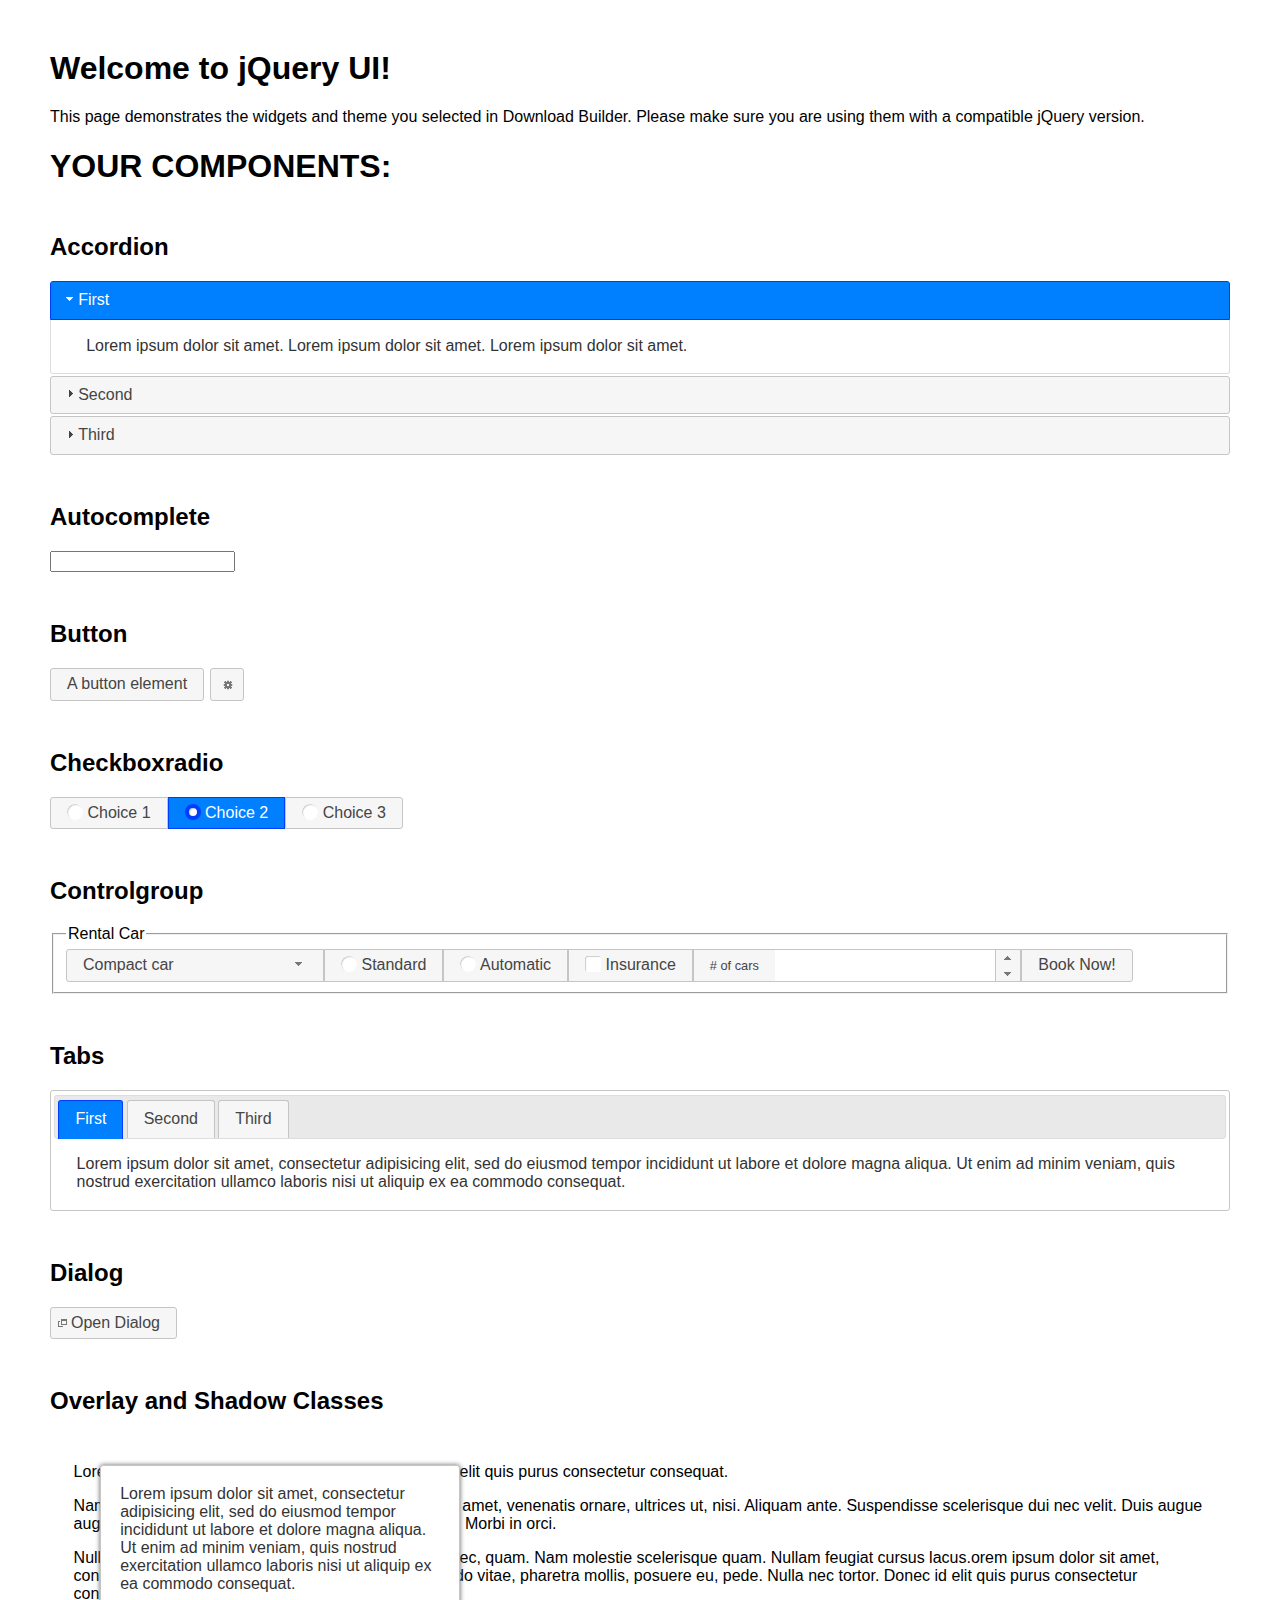
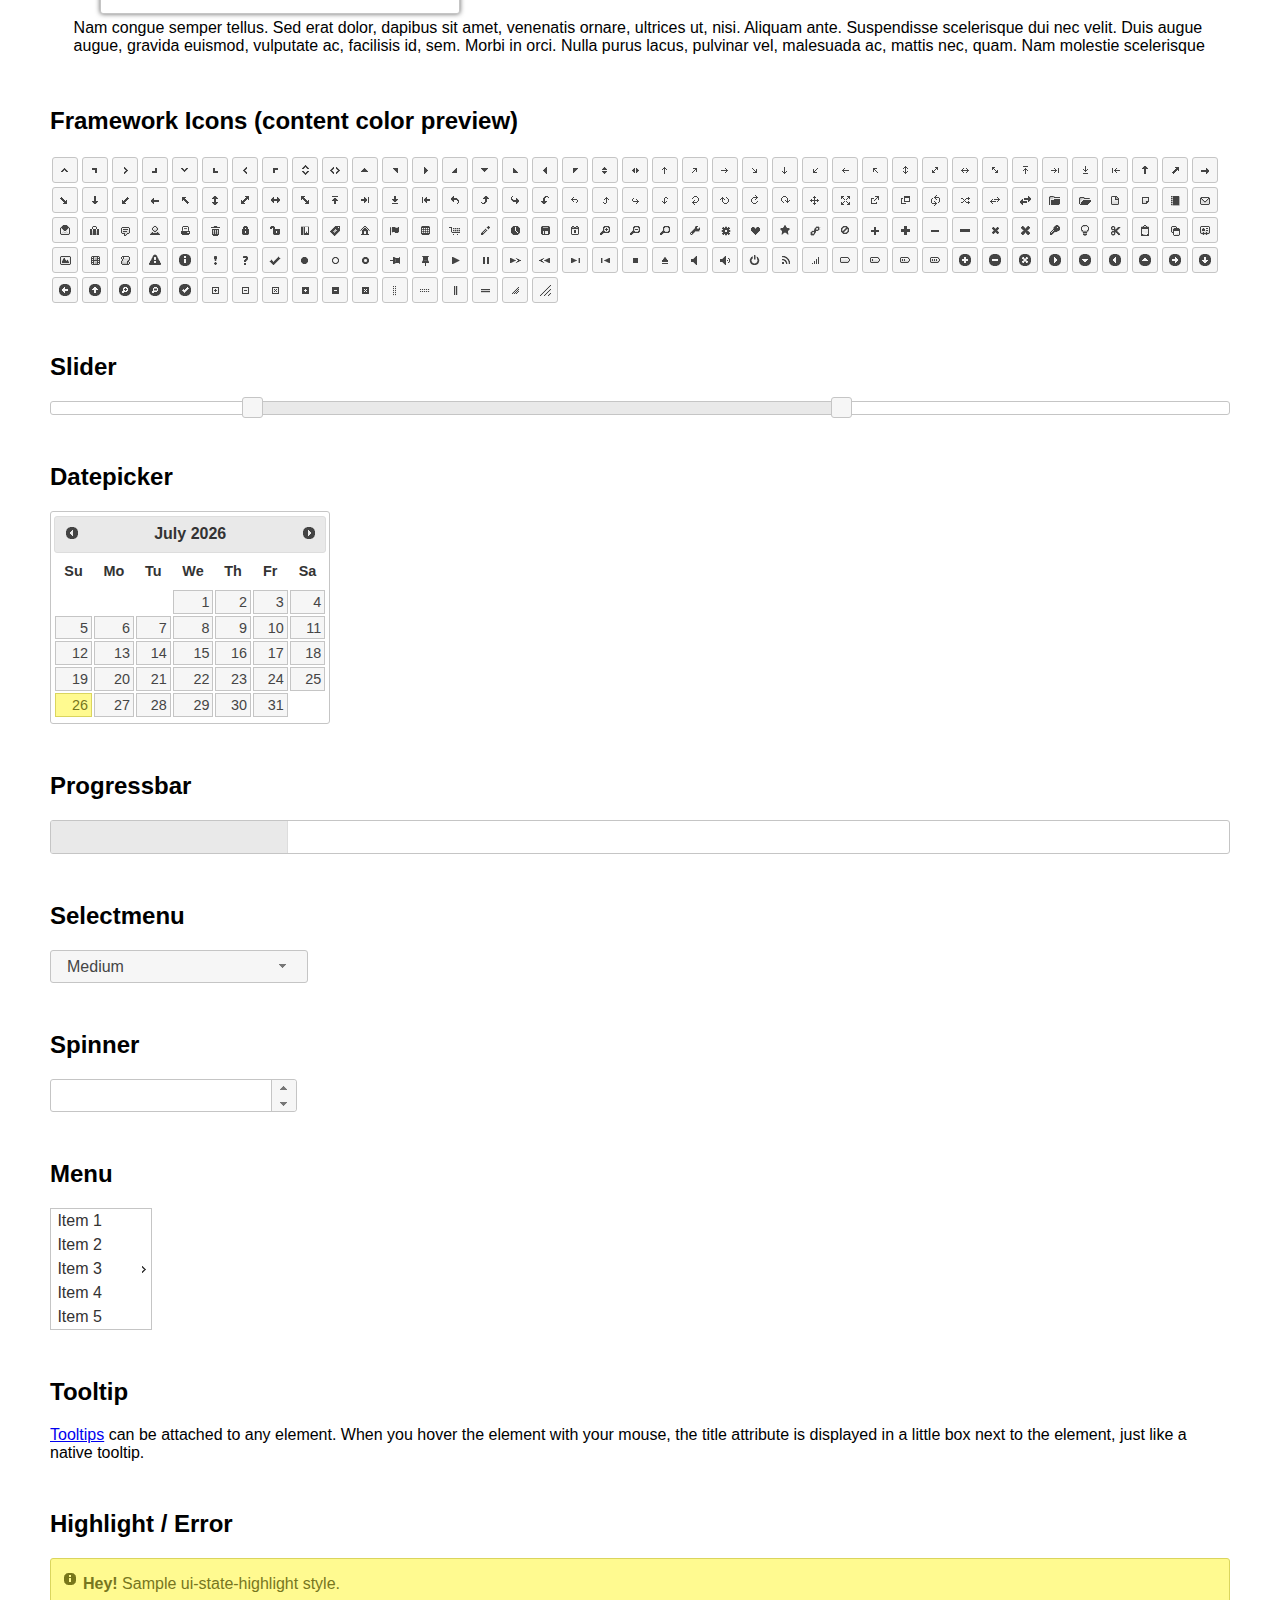
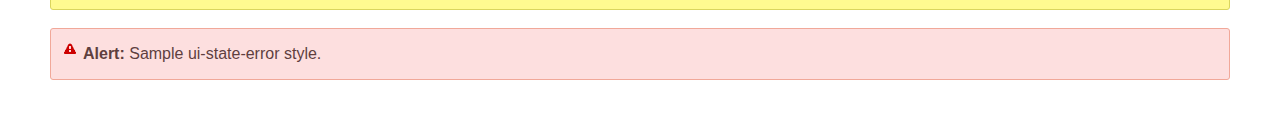
<file: static_in_env/vendor/jqueryui/index.html>
<!doctype html>
<html lang="us">
<head>
	<meta charset="utf-8">
	<title>jQuery UI Example Page</title>
	<link href="jquery-ui.css" rel="stylesheet">
	<style>
	body{
		font-family: "Trebuchet MS", sans-serif;
		margin: 50px;
	}
	.demoHeaders {
		margin-top: 2em;
	}
	#dialog-link {
		padding: .4em 1em .4em 20px;
		text-decoration: none;
		position: relative;
	}
	#dialog-link span.ui-icon {
		margin: 0 5px 0 0;
		position: absolute;
		left: .2em;
		top: 50%;
		margin-top: -8px;
	}
	#icons {
		margin: 0;
		padding: 0;
	}
	#icons li {
		margin: 2px;
		position: relative;
		padding: 4px 0;
		cursor: pointer;
		float: left;
		list-style: none;
	}
	#icons span.ui-icon {
		float: left;
		margin: 0 4px;
	}
	.fakewindowcontain .ui-widget-overlay {
		position: absolute;
	}
	select {
		width: 200px;
	}
	</style>
</head>
<body>

<h1>Welcome to jQuery UI!</h1>

<div class="ui-widget">
	<p>This page demonstrates the widgets and theme you selected in Download Builder. Please make sure you are using them with a compatible jQuery version.</p>
</div>

<h1>YOUR COMPONENTS:</h1>


<!-- Accordion -->
<h2 class="demoHeaders">Accordion</h2>
<div id="accordion">
	<h3>First</h3>
	<div>Lorem ipsum dolor sit amet. Lorem ipsum dolor sit amet. Lorem ipsum dolor sit amet.</div>
	<h3>Second</h3>
	<div>Phasellus mattis tincidunt nibh.</div>
	<h3>Third</h3>
	<div>Nam dui erat, auctor a, dignissim quis.</div>
</div>



<!-- Autocomplete -->
<h2 class="demoHeaders">Autocomplete</h2>
<div>
	<input id="autocomplete" title="type &quot;a&quot;">
</div>



<!-- Button -->
<h2 class="demoHeaders">Button</h2>
<button id="button">A button element</button>
<button id="button-icon">An icon-only button</button>



<!-- Checkboxradio -->
<h2 class="demoHeaders">Checkboxradio</h2>
<form style="margin-top: 1em;">
	<div id="radioset">
		<input type="radio" id="radio1" name="radio"><label for="radio1">Choice 1</label>
		<input type="radio" id="radio2" name="radio" checked="checked"><label for="radio2">Choice 2</label>
		<input type="radio" id="radio3" name="radio"><label for="radio3">Choice 3</label>
	</div>
</form>



<!-- Controlgroup -->
<h2 class="demoHeaders">Controlgroup</h2>
<fieldset>
	<legend>Rental Car</legend>
	<div id="controlgroup">
		<select id="car-type">
			<option>Compact car</option>
			<option>Midsize car</option>
			<option>Full size car</option>
			<option>SUV</option>
			<option>Luxury</option>
			<option>Truck</option>
			<option>Van</option>
		</select>
		<label for="transmission-standard">Standard</label>
		<input type="radio" name="transmission" id="transmission-standard">
		<label for="transmission-automatic">Automatic</label>
		<input type="radio" name="transmission" id="transmission-automatic">
		<label for="insurance">Insurance</label>
		<input type="checkbox" name="insurance" id="insurance">
		<label for="horizontal-spinner" class="ui-controlgroup-label"># of cars</label>
		<input id="horizontal-spinner" class="ui-spinner-input">
		<button>Book Now!</button>
	</div>
</fieldset>



<!-- Tabs -->
<h2 class="demoHeaders">Tabs</h2>
<div id="tabs">
	<ul>
		<li><a href="#tabs-1">First</a></li>
		<li><a href="#tabs-2">Second</a></li>
		<li><a href="#tabs-3">Third</a></li>
	</ul>
	<div id="tabs-1">Lorem ipsum dolor sit amet, consectetur adipisicing elit, sed do eiusmod tempor incididunt ut labore et dolore magna aliqua. Ut enim ad minim veniam, quis nostrud exercitation ullamco laboris nisi ut aliquip ex ea commodo consequat.</div>
	<div id="tabs-2">Phasellus mattis tincidunt nibh. Cras orci urna, blandit id, pretium vel, aliquet ornare, felis. Maecenas scelerisque sem non nisl. Fusce sed lorem in enim dictum bibendum.</div>
	<div id="tabs-3">Nam dui erat, auctor a, dignissim quis, sollicitudin eu, felis. Pellentesque nisi urna, interdum eget, sagittis et, consequat vestibulum, lacus. Mauris porttitor ullamcorper augue.</div>
</div>



<h2 class="demoHeaders">Dialog</h2>
<p>
	<button id="dialog-link" class="ui-button ui-corner-all ui-widget">
		<span class="ui-icon ui-icon-newwin"></span>Open Dialog
	</button>
</p>

<h2 class="demoHeaders">Overlay and Shadow Classes</h2>
<div style="position: relative; width: 96%; height: 200px; padding:1% 2%; overflow:hidden;" class="fakewindowcontain">
	<p>Lorem ipsum dolor sit amet,  Nulla nec tortor. Donec id elit quis purus consectetur consequat. </p><p>Nam congue semper tellus. Sed erat dolor, dapibus sit amet, venenatis ornare, ultrices ut, nisi. Aliquam ante. Suspendisse scelerisque dui nec velit. Duis augue augue, gravida euismod, vulputate ac, facilisis id, sem. Morbi in orci. </p><p>Nulla purus lacus, pulvinar vel, malesuada ac, mattis nec, quam. Nam molestie scelerisque quam. Nullam feugiat cursus lacus.orem ipsum dolor sit amet, consectetur adipiscing elit. Donec libero risus, commodo vitae, pharetra mollis, posuere eu, pede. Nulla nec tortor. Donec id elit quis purus consectetur consequat. </p><p>Nam congue semper tellus. Sed erat dolor, dapibus sit amet, venenatis ornare, ultrices ut, nisi. Aliquam ante. Suspendisse scelerisque dui nec velit. Duis augue augue, gravida euismod, vulputate ac, facilisis id, sem. Morbi in orci. Nulla purus lacus, pulvinar vel, malesuada ac, mattis nec, quam. Nam molestie scelerisque quam. </p><p>Nullam feugiat cursus lacus.orem ipsum dolor sit amet, consectetur adipiscing elit. Donec libero risus, commodo vitae, pharetra mollis, posuere eu, pede. Nulla nec tortor. Donec id elit quis purus consectetur consequat. Nam congue semper tellus. Sed erat dolor, dapibus sit amet, venenatis ornare, ultrices ut, nisi. Aliquam ante. </p><p>Suspendisse scelerisque dui nec velit. Duis augue augue, gravida euismod, vulputate ac, facilisis id, sem. Morbi in orci. Nulla purus lacus, pulvinar vel, malesuada ac, mattis nec, quam. Nam molestie scelerisque quam. Nullam feugiat cursus lacus.orem ipsum dolor sit amet, consectetur adipiscing elit. Donec libero risus, commodo vitae, pharetra mollis, posuere eu, pede. Nulla nec tortor. Donec id elit quis purus consectetur consequat. Nam congue semper tellus. Sed erat dolor, dapibus sit amet, venenatis ornare, ultrices ut, nisi. </p>

	<!-- ui-dialog -->
	<div class="ui-widget-overlay ui-front"></div>
	<div style="position: absolute; width: 320px; left: 50px; top: 30px; padding: 1.2em" class="ui-widget ui-front ui-widget-content ui-corner-all ui-widget-shadow">
		Lorem ipsum dolor sit amet, consectetur adipisicing elit, sed do eiusmod tempor incididunt ut labore et dolore magna aliqua. Ut enim ad minim veniam, quis nostrud exercitation ullamco laboris nisi ut aliquip ex ea commodo consequat.
	</div>

</div>

<!-- ui-dialog -->
<div id="dialog" title="Dialog Title">
	<p>Lorem ipsum dolor sit amet, consectetur adipisicing elit, sed do eiusmod tempor incididunt ut labore et dolore magna aliqua. Ut enim ad minim veniam, quis nostrud exercitation ullamco laboris nisi ut aliquip ex ea commodo consequat.</p>
</div>



<h2 class="demoHeaders">Framework Icons (content color preview)</h2>
<ul id="icons" class="ui-widget ui-helper-clearfix">
	<li class="ui-state-default ui-corner-all" title=".ui-icon-caret-1-n"><span class="ui-icon ui-icon-caret-1-n"></span></li>
	<li class="ui-state-default ui-corner-all" title=".ui-icon-caret-1-ne"><span class="ui-icon ui-icon-caret-1-ne"></span></li>
	<li class="ui-state-default ui-corner-all" title=".ui-icon-caret-1-e"><span class="ui-icon ui-icon-caret-1-e"></span></li>
	<li class="ui-state-default ui-corner-all" title=".ui-icon-caret-1-se"><span class="ui-icon ui-icon-caret-1-se"></span></li>
	<li class="ui-state-default ui-corner-all" title=".ui-icon-caret-1-s"><span class="ui-icon ui-icon-caret-1-s"></span></li>
	<li class="ui-state-default ui-corner-all" title=".ui-icon-caret-1-sw"><span class="ui-icon ui-icon-caret-1-sw"></span></li>
	<li class="ui-state-default ui-corner-all" title=".ui-icon-caret-1-w"><span class="ui-icon ui-icon-caret-1-w"></span></li>
	<li class="ui-state-default ui-corner-all" title=".ui-icon-caret-1-nw"><span class="ui-icon ui-icon-caret-1-nw"></span></li>
	<li class="ui-state-default ui-corner-all" title=".ui-icon-caret-2-n-s"><span class="ui-icon ui-icon-caret-2-n-s"></span></li>
	<li class="ui-state-default ui-corner-all" title=".ui-icon-caret-2-e-w"><span class="ui-icon ui-icon-caret-2-e-w"></span></li>
	<li class="ui-state-default ui-corner-all" title=".ui-icon-triangle-1-n"><span class="ui-icon ui-icon-triangle-1-n"></span></li>
	<li class="ui-state-default ui-corner-all" title=".ui-icon-triangle-1-ne"><span class="ui-icon ui-icon-triangle-1-ne"></span></li>
	<li class="ui-state-default ui-corner-all" title=".ui-icon-triangle-1-e"><span class="ui-icon ui-icon-triangle-1-e"></span></li>
	<li class="ui-state-default ui-corner-all" title=".ui-icon-triangle-1-se"><span class="ui-icon ui-icon-triangle-1-se"></span></li>
	<li class="ui-state-default ui-corner-all" title=".ui-icon-triangle-1-s"><span class="ui-icon ui-icon-triangle-1-s"></span></li>
	<li class="ui-state-default ui-corner-all" title=".ui-icon-triangle-1-sw"><span class="ui-icon ui-icon-triangle-1-sw"></span></li>
	<li class="ui-state-default ui-corner-all" title=".ui-icon-triangle-1-w"><span class="ui-icon ui-icon-triangle-1-w"></span></li>
	<li class="ui-state-default ui-corner-all" title=".ui-icon-triangle-1-nw"><span class="ui-icon ui-icon-triangle-1-nw"></span></li>
	<li class="ui-state-default ui-corner-all" title=".ui-icon-triangle-2-n-s"><span class="ui-icon ui-icon-triangle-2-n-s"></span></li>
	<li class="ui-state-default ui-corner-all" title=".ui-icon-triangle-2-e-w"><span class="ui-icon ui-icon-triangle-2-e-w"></span></li>
	<li class="ui-state-default ui-corner-all" title=".ui-icon-arrow-1-n"><span class="ui-icon ui-icon-arrow-1-n"></span></li>
	<li class="ui-state-default ui-corner-all" title=".ui-icon-arrow-1-ne"><span class="ui-icon ui-icon-arrow-1-ne"></span></li>
	<li class="ui-state-default ui-corner-all" title=".ui-icon-arrow-1-e"><span class="ui-icon ui-icon-arrow-1-e"></span></li>
	<li class="ui-state-default ui-corner-all" title=".ui-icon-arrow-1-se"><span class="ui-icon ui-icon-arrow-1-se"></span></li>
	<li class="ui-state-default ui-corner-all" title=".ui-icon-arrow-1-s"><span class="ui-icon ui-icon-arrow-1-s"></span></li>
	<li class="ui-state-default ui-corner-all" title=".ui-icon-arrow-1-sw"><span class="ui-icon ui-icon-arrow-1-sw"></span></li>
	<li class="ui-state-default ui-corner-all" title=".ui-icon-arrow-1-w"><span class="ui-icon ui-icon-arrow-1-w"></span></li>
	<li class="ui-state-default ui-corner-all" title=".ui-icon-arrow-1-nw"><span class="ui-icon ui-icon-arrow-1-nw"></span></li>
	<li class="ui-state-default ui-corner-all" title=".ui-icon-arrow-2-n-s"><span class="ui-icon ui-icon-arrow-2-n-s"></span></li>
	<li class="ui-state-default ui-corner-all" title=".ui-icon-arrow-2-ne-sw"><span class="ui-icon ui-icon-arrow-2-ne-sw"></span></li>
	<li class="ui-state-default ui-corner-all" title=".ui-icon-arrow-2-e-w"><span class="ui-icon ui-icon-arrow-2-e-w"></span></li>
	<li class="ui-state-default ui-corner-all" title=".ui-icon-arrow-2-se-nw"><span class="ui-icon ui-icon-arrow-2-se-nw"></span></li>
	<li class="ui-state-default ui-corner-all" title=".ui-icon-arrowstop-1-n"><span class="ui-icon ui-icon-arrowstop-1-n"></span></li>
	<li class="ui-state-default ui-corner-all" title=".ui-icon-arrowstop-1-e"><span class="ui-icon ui-icon-arrowstop-1-e"></span></li>
	<li class="ui-state-default ui-corner-all" title=".ui-icon-arrowstop-1-s"><span class="ui-icon ui-icon-arrowstop-1-s"></span></li>
	<li class="ui-state-default ui-corner-all" title=".ui-icon-arrowstop-1-w"><span class="ui-icon ui-icon-arrowstop-1-w"></span></li>
	<li class="ui-state-default ui-corner-all" title=".ui-icon-arrowthick-1-n"><span class="ui-icon ui-icon-arrowthick-1-n"></span></li>
	<li class="ui-state-default ui-corner-all" title=".ui-icon-arrowthick-1-ne"><span class="ui-icon ui-icon-arrowthick-1-ne"></span></li>
	<li class="ui-state-default ui-corner-all" title=".ui-icon-arrowthick-1-e"><span class="ui-icon ui-icon-arrowthick-1-e"></span></li>
	<li class="ui-state-default ui-corner-all" title=".ui-icon-arrowthick-1-se"><span class="ui-icon ui-icon-arrowthick-1-se"></span></li>
	<li class="ui-state-default ui-corner-all" title=".ui-icon-arrowthick-1-s"><span class="ui-icon ui-icon-arrowthick-1-s"></span></li>
	<li class="ui-state-default ui-corner-all" title=".ui-icon-arrowthick-1-sw"><span class="ui-icon ui-icon-arrowthick-1-sw"></span></li>
	<li class="ui-state-default ui-corner-all" title=".ui-icon-arrowthick-1-w"><span class="ui-icon ui-icon-arrowthick-1-w"></span></li>
	<li class="ui-state-default ui-corner-all" title=".ui-icon-arrowthick-1-nw"><span class="ui-icon ui-icon-arrowthick-1-nw"></span></li>
	<li class="ui-state-default ui-corner-all" title=".ui-icon-arrowthick-2-n-s"><span class="ui-icon ui-icon-arrowthick-2-n-s"></span></li>
	<li class="ui-state-default ui-corner-all" title=".ui-icon-arrowthick-2-ne-sw"><span class="ui-icon ui-icon-arrowthick-2-ne-sw"></span></li>
	<li class="ui-state-default ui-corner-all" title=".ui-icon-arrowthick-2-e-w"><span class="ui-icon ui-icon-arrowthick-2-e-w"></span></li>
	<li class="ui-state-default ui-corner-all" title=".ui-icon-arrowthick-2-se-nw"><span class="ui-icon ui-icon-arrowthick-2-se-nw"></span></li>
	<li class="ui-state-default ui-corner-all" title=".ui-icon-arrowthickstop-1-n"><span class="ui-icon ui-icon-arrowthickstop-1-n"></span></li>
	<li class="ui-state-default ui-corner-all" title=".ui-icon-arrowthickstop-1-e"><span class="ui-icon ui-icon-arrowthickstop-1-e"></span></li>
	<li class="ui-state-default ui-corner-all" title=".ui-icon-arrowthickstop-1-s"><span class="ui-icon ui-icon-arrowthickstop-1-s"></span></li>
	<li class="ui-state-default ui-corner-all" title=".ui-icon-arrowthickstop-1-w"><span class="ui-icon ui-icon-arrowthickstop-1-w"></span></li>
	<li class="ui-state-default ui-corner-all" title=".ui-icon-arrowreturnthick-1-w"><span class="ui-icon ui-icon-arrowreturnthick-1-w"></span></li>
	<li class="ui-state-default ui-corner-all" title=".ui-icon-arrowreturnthick-1-n"><span class="ui-icon ui-icon-arrowreturnthick-1-n"></span></li>
	<li class="ui-state-default ui-corner-all" title=".ui-icon-arrowreturnthick-1-e"><span class="ui-icon ui-icon-arrowreturnthick-1-e"></span></li>
	<li class="ui-state-default ui-corner-all" title=".ui-icon-arrowreturnthick-1-s"><span class="ui-icon ui-icon-arrowreturnthick-1-s"></span></li>
	<li class="ui-state-default ui-corner-all" title=".ui-icon-arrowreturn-1-w"><span class="ui-icon ui-icon-arrowreturn-1-w"></span></li>
	<li class="ui-state-default ui-corner-all" title=".ui-icon-arrowreturn-1-n"><span class="ui-icon ui-icon-arrowreturn-1-n"></span></li>
	<li class="ui-state-default ui-corner-all" title=".ui-icon-arrowreturn-1-e"><span class="ui-icon ui-icon-arrowreturn-1-e"></span></li>
	<li class="ui-state-default ui-corner-all" title=".ui-icon-arrowreturn-1-s"><span class="ui-icon ui-icon-arrowreturn-1-s"></span></li>
	<li class="ui-state-default ui-corner-all" title=".ui-icon-arrowrefresh-1-w"><span class="ui-icon ui-icon-arrowrefresh-1-w"></span></li>
	<li class="ui-state-default ui-corner-all" title=".ui-icon-arrowrefresh-1-n"><span class="ui-icon ui-icon-arrowrefresh-1-n"></span></li>
	<li class="ui-state-default ui-corner-all" title=".ui-icon-arrowrefresh-1-e"><span class="ui-icon ui-icon-arrowrefresh-1-e"></span></li>
	<li class="ui-state-default ui-corner-all" title=".ui-icon-arrowrefresh-1-s"><span class="ui-icon ui-icon-arrowrefresh-1-s"></span></li>
	<li class="ui-state-default ui-corner-all" title=".ui-icon-arrow-4"><span class="ui-icon ui-icon-arrow-4"></span></li>
	<li class="ui-state-default ui-corner-all" title=".ui-icon-arrow-4-diag"><span class="ui-icon ui-icon-arrow-4-diag"></span></li>
	<li class="ui-state-default ui-corner-all" title=".ui-icon-extlink"><span class="ui-icon ui-icon-extlink"></span></li>
	<li class="ui-state-default ui-corner-all" title=".ui-icon-newwin"><span class="ui-icon ui-icon-newwin"></span></li>
	<li class="ui-state-default ui-corner-all" title=".ui-icon-refresh"><span class="ui-icon ui-icon-refresh"></span></li>
	<li class="ui-state-default ui-corner-all" title=".ui-icon-shuffle"><span class="ui-icon ui-icon-shuffle"></span></li>
	<li class="ui-state-default ui-corner-all" title=".ui-icon-transfer-e-w"><span class="ui-icon ui-icon-transfer-e-w"></span></li>
	<li class="ui-state-default ui-corner-all" title=".ui-icon-transferthick-e-w"><span class="ui-icon ui-icon-transferthick-e-w"></span></li>
	<li class="ui-state-default ui-corner-all" title=".ui-icon-folder-collapsed"><span class="ui-icon ui-icon-folder-collapsed"></span></li>
	<li class="ui-state-default ui-corner-all" title=".ui-icon-folder-open"><span class="ui-icon ui-icon-folder-open"></span></li>
	<li class="ui-state-default ui-corner-all" title=".ui-icon-document"><span class="ui-icon ui-icon-document"></span></li>
	<li class="ui-state-default ui-corner-all" title=".ui-icon-document-b"><span class="ui-icon ui-icon-document-b"></span></li>
	<li class="ui-state-default ui-corner-all" title=".ui-icon-note"><span class="ui-icon ui-icon-note"></span></li>
	<li class="ui-state-default ui-corner-all" title=".ui-icon-mail-closed"><span class="ui-icon ui-icon-mail-closed"></span></li>
	<li class="ui-state-default ui-corner-all" title=".ui-icon-mail-open"><span class="ui-icon ui-icon-mail-open"></span></li>
	<li class="ui-state-default ui-corner-all" title=".ui-icon-suitcase"><span class="ui-icon ui-icon-suitcase"></span></li>
	<li class="ui-state-default ui-corner-all" title=".ui-icon-comment"><span class="ui-icon ui-icon-comment"></span></li>
	<li class="ui-state-default ui-corner-all" title=".ui-icon-person"><span class="ui-icon ui-icon-person"></span></li>
	<li class="ui-state-default ui-corner-all" title=".ui-icon-print"><span class="ui-icon ui-icon-print"></span></li>
	<li class="ui-state-default ui-corner-all" title=".ui-icon-trash"><span class="ui-icon ui-icon-trash"></span></li>
	<li class="ui-state-default ui-corner-all" title=".ui-icon-locked"><span class="ui-icon ui-icon-locked"></span></li>
	<li class="ui-state-default ui-corner-all" title=".ui-icon-unlocked"><span class="ui-icon ui-icon-unlocked"></span></li>
	<li class="ui-state-default ui-corner-all" title=".ui-icon-bookmark"><span class="ui-icon ui-icon-bookmark"></span></li>
	<li class="ui-state-default ui-corner-all" title=".ui-icon-tag"><span class="ui-icon ui-icon-tag"></span></li>
	<li class="ui-state-default ui-corner-all" title=".ui-icon-home"><span class="ui-icon ui-icon-home"></span></li>
	<li class="ui-state-default ui-corner-all" title=".ui-icon-flag"><span class="ui-icon ui-icon-flag"></span></li>
	<li class="ui-state-default ui-corner-all" title=".ui-icon-calculator"><span class="ui-icon ui-icon-calculator"></span></li>
	<li class="ui-state-default ui-corner-all" title=".ui-icon-cart"><span class="ui-icon ui-icon-cart"></span></li>
	<li class="ui-state-default ui-corner-all" title=".ui-icon-pencil"><span class="ui-icon ui-icon-pencil"></span></li>
	<li class="ui-state-default ui-corner-all" title=".ui-icon-clock"><span class="ui-icon ui-icon-clock"></span></li>
	<li class="ui-state-default ui-corner-all" title=".ui-icon-disk"><span class="ui-icon ui-icon-disk"></span></li>
	<li class="ui-state-default ui-corner-all" title=".ui-icon-calendar"><span class="ui-icon ui-icon-calendar"></span></li>
	<li class="ui-state-default ui-corner-all" title=".ui-icon-zoomin"><span class="ui-icon ui-icon-zoomin"></span></li>
	<li class="ui-state-default ui-corner-all" title=".ui-icon-zoomout"><span class="ui-icon ui-icon-zoomout"></span></li>
	<li class="ui-state-default ui-corner-all" title=".ui-icon-search"><span class="ui-icon ui-icon-search"></span></li>
	<li class="ui-state-default ui-corner-all" title=".ui-icon-wrench"><span class="ui-icon ui-icon-wrench"></span></li>
	<li class="ui-state-default ui-corner-all" title=".ui-icon-gear"><span class="ui-icon ui-icon-gear"></span></li>
	<li class="ui-state-default ui-corner-all" title=".ui-icon-heart"><span class="ui-icon ui-icon-heart"></span></li>
	<li class="ui-state-default ui-corner-all" title=".ui-icon-star"><span class="ui-icon ui-icon-star"></span></li>
	<li class="ui-state-default ui-corner-all" title=".ui-icon-link"><span class="ui-icon ui-icon-link"></span></li>
	<li class="ui-state-default ui-corner-all" title=".ui-icon-cancel"><span class="ui-icon ui-icon-cancel"></span></li>
	<li class="ui-state-default ui-corner-all" title=".ui-icon-plus"><span class="ui-icon ui-icon-plus"></span></li>
	<li class="ui-state-default ui-corner-all" title=".ui-icon-plusthick"><span class="ui-icon ui-icon-plusthick"></span></li>
	<li class="ui-state-default ui-corner-all" title=".ui-icon-minus"><span class="ui-icon ui-icon-minus"></span></li>
	<li class="ui-state-default ui-corner-all" title=".ui-icon-minusthick"><span class="ui-icon ui-icon-minusthick"></span></li>
	<li class="ui-state-default ui-corner-all" title=".ui-icon-close"><span class="ui-icon ui-icon-close"></span></li>
	<li class="ui-state-default ui-corner-all" title=".ui-icon-closethick"><span class="ui-icon ui-icon-closethick"></span></li>
	<li class="ui-state-default ui-corner-all" title=".ui-icon-key"><span class="ui-icon ui-icon-key"></span></li>
	<li class="ui-state-default ui-corner-all" title=".ui-icon-lightbulb"><span class="ui-icon ui-icon-lightbulb"></span></li>
	<li class="ui-state-default ui-corner-all" title=".ui-icon-scissors"><span class="ui-icon ui-icon-scissors"></span></li>
	<li class="ui-state-default ui-corner-all" title=".ui-icon-clipboard"><span class="ui-icon ui-icon-clipboard"></span></li>
	<li class="ui-state-default ui-corner-all" title=".ui-icon-copy"><span class="ui-icon ui-icon-copy"></span></li>
	<li class="ui-state-default ui-corner-all" title=".ui-icon-contact"><span class="ui-icon ui-icon-contact"></span></li>
	<li class="ui-state-default ui-corner-all" title=".ui-icon-image"><span class="ui-icon ui-icon-image"></span></li>
	<li class="ui-state-default ui-corner-all" title=".ui-icon-video"><span class="ui-icon ui-icon-video"></span></li>
	<li class="ui-state-default ui-corner-all" title=".ui-icon-script"><span class="ui-icon ui-icon-script"></span></li>
	<li class="ui-state-default ui-corner-all" title=".ui-icon-alert"><span class="ui-icon ui-icon-alert"></span></li>
	<li class="ui-state-default ui-corner-all" title=".ui-icon-info"><span class="ui-icon ui-icon-info"></span></li>
	<li class="ui-state-default ui-corner-all" title=".ui-icon-notice"><span class="ui-icon ui-icon-notice"></span></li>
	<li class="ui-state-default ui-corner-all" title=".ui-icon-help"><span class="ui-icon ui-icon-help"></span></li>
	<li class="ui-state-default ui-corner-all" title=".ui-icon-check"><span class="ui-icon ui-icon-check"></span></li>
	<li class="ui-state-default ui-corner-all" title=".ui-icon-bullet"><span class="ui-icon ui-icon-bullet"></span></li>
	<li class="ui-state-default ui-corner-all" title=".ui-icon-radio-off"><span class="ui-icon ui-icon-radio-off"></span></li>
	<li class="ui-state-default ui-corner-all" title=".ui-icon-radio-on"><span class="ui-icon ui-icon-radio-on"></span></li>
	<li class="ui-state-default ui-corner-all" title=".ui-icon-pin-w"><span class="ui-icon ui-icon-pin-w"></span></li>
	<li class="ui-state-default ui-corner-all" title=".ui-icon-pin-s"><span class="ui-icon ui-icon-pin-s"></span></li>
	<li class="ui-state-default ui-corner-all" title=".ui-icon-play"><span class="ui-icon ui-icon-play"></span></li>
	<li class="ui-state-default ui-corner-all" title=".ui-icon-pause"><span class="ui-icon ui-icon-pause"></span></li>
	<li class="ui-state-default ui-corner-all" title=".ui-icon-seek-next"><span class="ui-icon ui-icon-seek-next"></span></li>
	<li class="ui-state-default ui-corner-all" title=".ui-icon-seek-prev"><span class="ui-icon ui-icon-seek-prev"></span></li>
	<li class="ui-state-default ui-corner-all" title=".ui-icon-seek-end"><span class="ui-icon ui-icon-seek-end"></span></li>
	<li class="ui-state-default ui-corner-all" title=".ui-icon-seek-first"><span class="ui-icon ui-icon-seek-first"></span></li>
	<li class="ui-state-default ui-corner-all" title=".ui-icon-stop"><span class="ui-icon ui-icon-stop"></span></li>
	<li class="ui-state-default ui-corner-all" title=".ui-icon-eject"><span class="ui-icon ui-icon-eject"></span></li>
	<li class="ui-state-default ui-corner-all" title=".ui-icon-volume-off"><span class="ui-icon ui-icon-volume-off"></span></li>
	<li class="ui-state-default ui-corner-all" title=".ui-icon-volume-on"><span class="ui-icon ui-icon-volume-on"></span></li>
	<li class="ui-state-default ui-corner-all" title=".ui-icon-power"><span class="ui-icon ui-icon-power"></span></li>
	<li class="ui-state-default ui-corner-all" title=".ui-icon-signal-diag"><span class="ui-icon ui-icon-signal-diag"></span></li>
	<li class="ui-state-default ui-corner-all" title=".ui-icon-signal"><span class="ui-icon ui-icon-signal"></span></li>
	<li class="ui-state-default ui-corner-all" title=".ui-icon-battery-0"><span class="ui-icon ui-icon-battery-0"></span></li>
	<li class="ui-state-default ui-corner-all" title=".ui-icon-battery-1"><span class="ui-icon ui-icon-battery-1"></span></li>
	<li class="ui-state-default ui-corner-all" title=".ui-icon-battery-2"><span class="ui-icon ui-icon-battery-2"></span></li>
	<li class="ui-state-default ui-corner-all" title=".ui-icon-battery-3"><span class="ui-icon ui-icon-battery-3"></span></li>
	<li class="ui-state-default ui-corner-all" title=".ui-icon-circle-plus"><span class="ui-icon ui-icon-circle-plus"></span></li>
	<li class="ui-state-default ui-corner-all" title=".ui-icon-circle-minus"><span class="ui-icon ui-icon-circle-minus"></span></li>
	<li class="ui-state-default ui-corner-all" title=".ui-icon-circle-close"><span class="ui-icon ui-icon-circle-close"></span></li>
	<li class="ui-state-default ui-corner-all" title=".ui-icon-circle-triangle-e"><span class="ui-icon ui-icon-circle-triangle-e"></span></li>
	<li class="ui-state-default ui-corner-all" title=".ui-icon-circle-triangle-s"><span class="ui-icon ui-icon-circle-triangle-s"></span></li>
	<li class="ui-state-default ui-corner-all" title=".ui-icon-circle-triangle-w"><span class="ui-icon ui-icon-circle-triangle-w"></span></li>
	<li class="ui-state-default ui-corner-all" title=".ui-icon-circle-triangle-n"><span class="ui-icon ui-icon-circle-triangle-n"></span></li>
	<li class="ui-state-default ui-corner-all" title=".ui-icon-circle-arrow-e"><span class="ui-icon ui-icon-circle-arrow-e"></span></li>
	<li class="ui-state-default ui-corner-all" title=".ui-icon-circle-arrow-s"><span class="ui-icon ui-icon-circle-arrow-s"></span></li>
	<li class="ui-state-default ui-corner-all" title=".ui-icon-circle-arrow-w"><span class="ui-icon ui-icon-circle-arrow-w"></span></li>
	<li class="ui-state-default ui-corner-all" title=".ui-icon-circle-arrow-n"><span class="ui-icon ui-icon-circle-arrow-n"></span></li>
	<li class="ui-state-default ui-corner-all" title=".ui-icon-circle-zoomin"><span class="ui-icon ui-icon-circle-zoomin"></span></li>
	<li class="ui-state-default ui-corner-all" title=".ui-icon-circle-zoomout"><span class="ui-icon ui-icon-circle-zoomout"></span></li>
	<li class="ui-state-default ui-corner-all" title=".ui-icon-circle-check"><span class="ui-icon ui-icon-circle-check"></span></li>
	<li class="ui-state-default ui-corner-all" title=".ui-icon-circlesmall-plus"><span class="ui-icon ui-icon-circlesmall-plus"></span></li>
	<li class="ui-state-default ui-corner-all" title=".ui-icon-circlesmall-minus"><span class="ui-icon ui-icon-circlesmall-minus"></span></li>
	<li class="ui-state-default ui-corner-all" title=".ui-icon-circlesmall-close"><span class="ui-icon ui-icon-circlesmall-close"></span></li>
	<li class="ui-state-default ui-corner-all" title=".ui-icon-squaresmall-plus"><span class="ui-icon ui-icon-squaresmall-plus"></span></li>
	<li class="ui-state-default ui-corner-all" title=".ui-icon-squaresmall-minus"><span class="ui-icon ui-icon-squaresmall-minus"></span></li>
	<li class="ui-state-default ui-corner-all" title=".ui-icon-squaresmall-close"><span class="ui-icon ui-icon-squaresmall-close"></span></li>
	<li class="ui-state-default ui-corner-all" title=".ui-icon-grip-dotted-vertical"><span class="ui-icon ui-icon-grip-dotted-vertical"></span></li>
	<li class="ui-state-default ui-corner-all" title=".ui-icon-grip-dotted-horizontal"><span class="ui-icon ui-icon-grip-dotted-horizontal"></span></li>
	<li class="ui-state-default ui-corner-all" title=".ui-icon-grip-solid-vertical"><span class="ui-icon ui-icon-grip-solid-vertical"></span></li>
	<li class="ui-state-default ui-corner-all" title=".ui-icon-grip-solid-horizontal"><span class="ui-icon ui-icon-grip-solid-horizontal"></span></li>
	<li class="ui-state-default ui-corner-all" title=".ui-icon-gripsmall-diagonal-se"><span class="ui-icon ui-icon-gripsmall-diagonal-se"></span></li>
	<li class="ui-state-default ui-corner-all" title=".ui-icon-grip-diagonal-se"><span class="ui-icon ui-icon-grip-diagonal-se"></span></li>
</ul>


<!-- Slider -->
<h2 class="demoHeaders">Slider</h2>
<div id="slider"></div>



<!-- Datepicker -->
<h2 class="demoHeaders">Datepicker</h2>
<div id="datepicker"></div>



<!-- Progressbar -->
<h2 class="demoHeaders">Progressbar</h2>
<div id="progressbar"></div>



<!-- Progressbar -->
<h2 class="demoHeaders">Selectmenu</h2>
<select id="selectmenu">
	<option>Slower</option>
	<option>Slow</option>
	<option selected="selected">Medium</option>
	<option>Fast</option>
	<option>Faster</option>
</select>



<!-- Spinner -->
<h2 class="demoHeaders">Spinner</h2>
<input id="spinner">



<!-- Menu -->
<h2 class="demoHeaders">Menu</h2>
<ul style="width:100px;" id="menu">
	<li><div>Item 1</div></li>
	<li><div>Item 2</div></li>
	<li><div>Item 3</div>
		<ul>
			<li><div>Item 3-1</div></li>
			<li><div>Item 3-2</div></li>
			<li><div>Item 3-3</div></li>
			<li><div>Item 3-4</div></li>
			<li><div>Item 3-5</div></li>
		</ul>
	</li>
	<li><div>Item 4</div></li>
	<li><div>Item 5</div></li>
</ul>



<!-- Tooltip -->
<h2 class="demoHeaders">Tooltip</h2>
<p id="tooltip">
	<a href="#" title="That&apos;s what this widget is">Tooltips</a> can be attached to any element. When you hover
the element with your mouse, the title attribute is displayed in a little box next to the element, just like a native tooltip.
</p>


<!-- Highlight / Error -->
<h2 class="demoHeaders">Highlight / Error</h2>
<div class="ui-widget">
	<div class="ui-state-highlight ui-corner-all" style="margin-top: 20px; padding: 0 .7em;">
		<p><span class="ui-icon ui-icon-info" style="float: left; margin-right: .3em;"></span>
		<strong>Hey!</strong> Sample ui-state-highlight style.</p>
	</div>
</div>
<br>
<div class="ui-widget">
	<div class="ui-state-error ui-corner-all" style="padding: 0 .7em;">
		<p><span class="ui-icon ui-icon-alert" style="float: left; margin-right: .3em;"></span>
		<strong>Alert:</strong> Sample ui-state-error style.</p>
	</div>
</div>

<script src="external/jquery/jquery.js"></script>
<script src="jquery-ui.js"></script>
<script>

$( "#accordion" ).accordion();



var availableTags = [
	"ActionScript",
	"AppleScript",
	"Asp",
	"BASIC",
	"C",
	"C++",
	"Clojure",
	"COBOL",
	"ColdFusion",
	"Erlang",
	"Fortran",
	"Groovy",
	"Haskell",
	"Java",
	"JavaScript",
	"Lisp",
	"Perl",
	"PHP",
	"Python",
	"Ruby",
	"Scala",
	"Scheme"
];
$( "#autocomplete" ).autocomplete({
	source: availableTags
});



$( "#button" ).button();
$( "#button-icon" ).button({
	icon: "ui-icon-gear",
	showLabel: false
});



$( "#radioset" ).buttonset();



$( "#controlgroup" ).controlgroup();



$( "#tabs" ).tabs();



$( "#dialog" ).dialog({
	autoOpen: false,
	width: 400,
	buttons: [
		{
			text: "Ok",
			click: function() {
				$( this ).dialog( "close" );
			}
		},
		{
			text: "Cancel",
			click: function() {
				$( this ).dialog( "close" );
			}
		}
	]
});

// Link to open the dialog
$( "#dialog-link" ).click(function( event ) {
	$( "#dialog" ).dialog( "open" );
	event.preventDefault();
});



$( "#datepicker" ).datepicker({
	inline: true
});



$( "#slider" ).slider({
	range: true,
	values: [ 17, 67 ]
});



$( "#progressbar" ).progressbar({
	value: 20
});



$( "#spinner" ).spinner();



$( "#menu" ).menu();



$( "#tooltip" ).tooltip();



$( "#selectmenu" ).selectmenu();


// Hover states on the static widgets
$( "#dialog-link, #icons li" ).hover(
	function() {
		$( this ).addClass( "ui-state-hover" );
	},
	function() {
		$( this ).removeClass( "ui-state-hover" );
	}
);
</script>
</body>
</html>
</file>
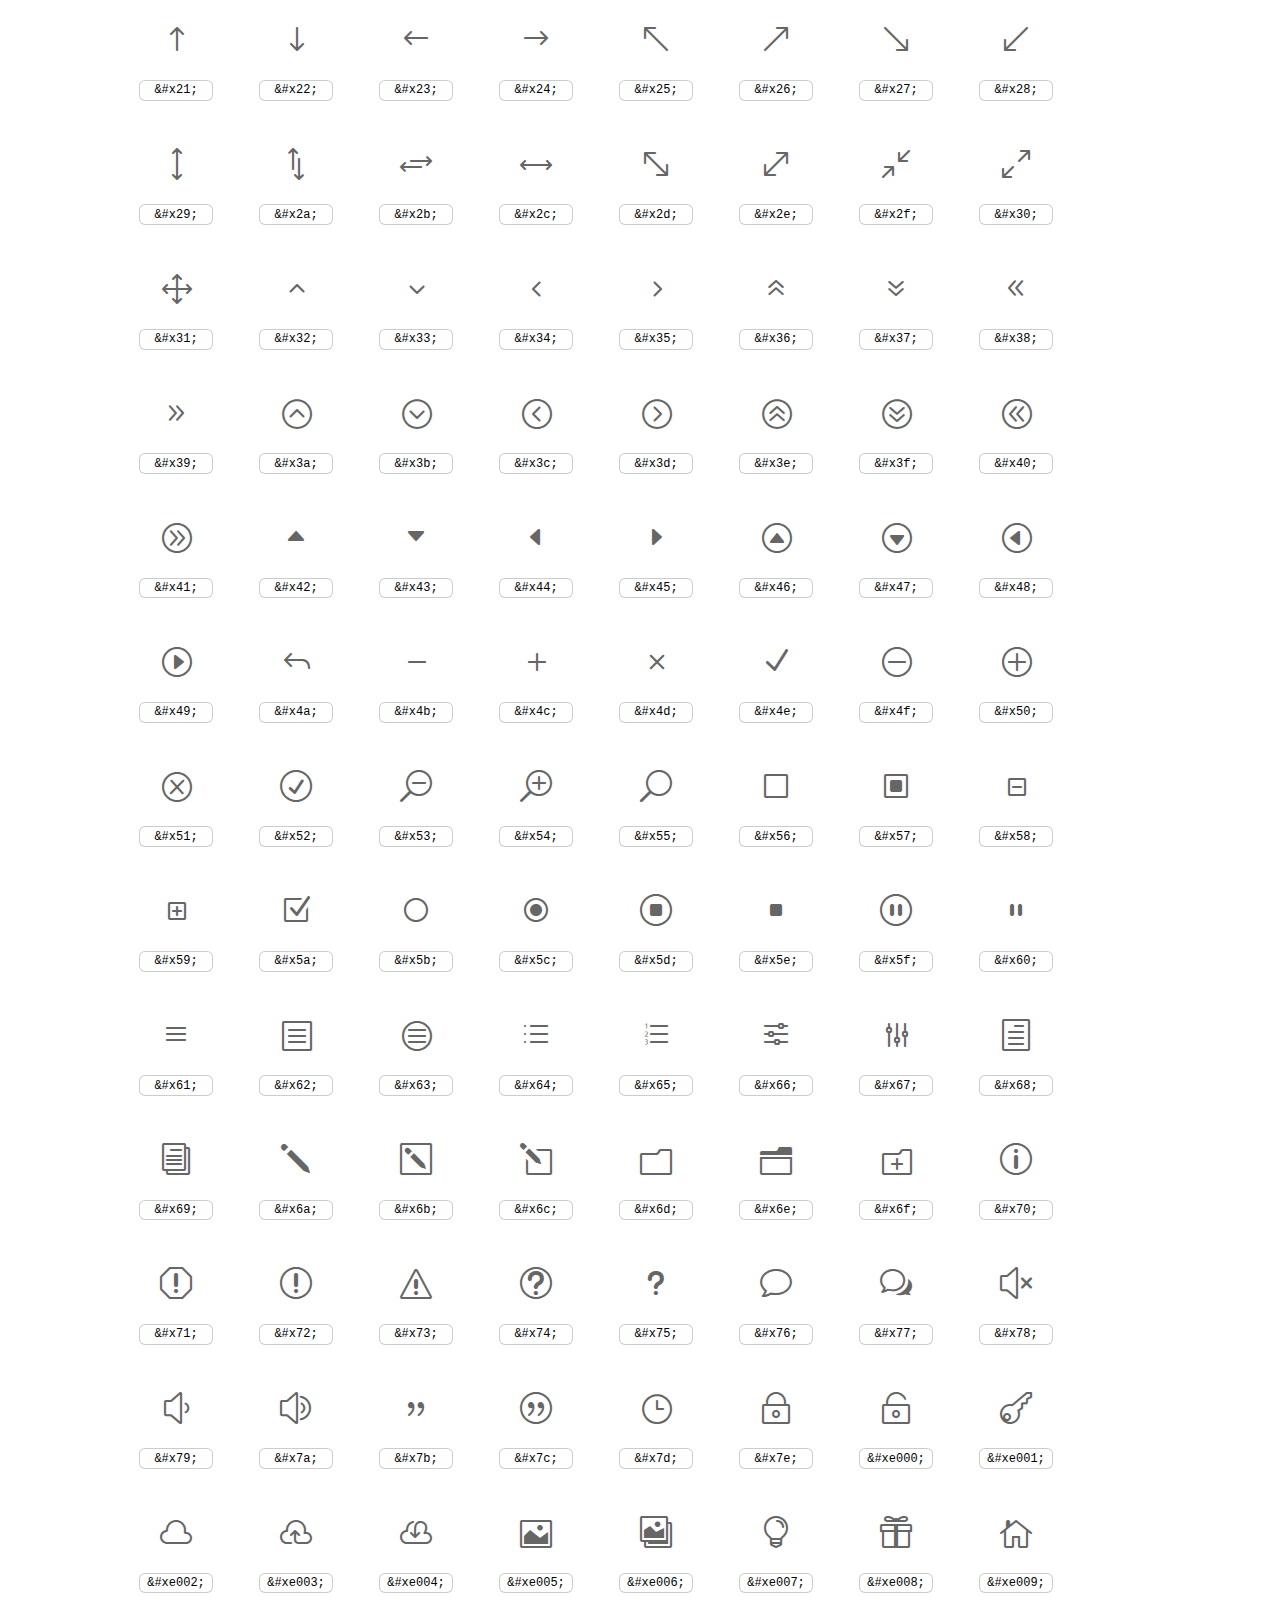
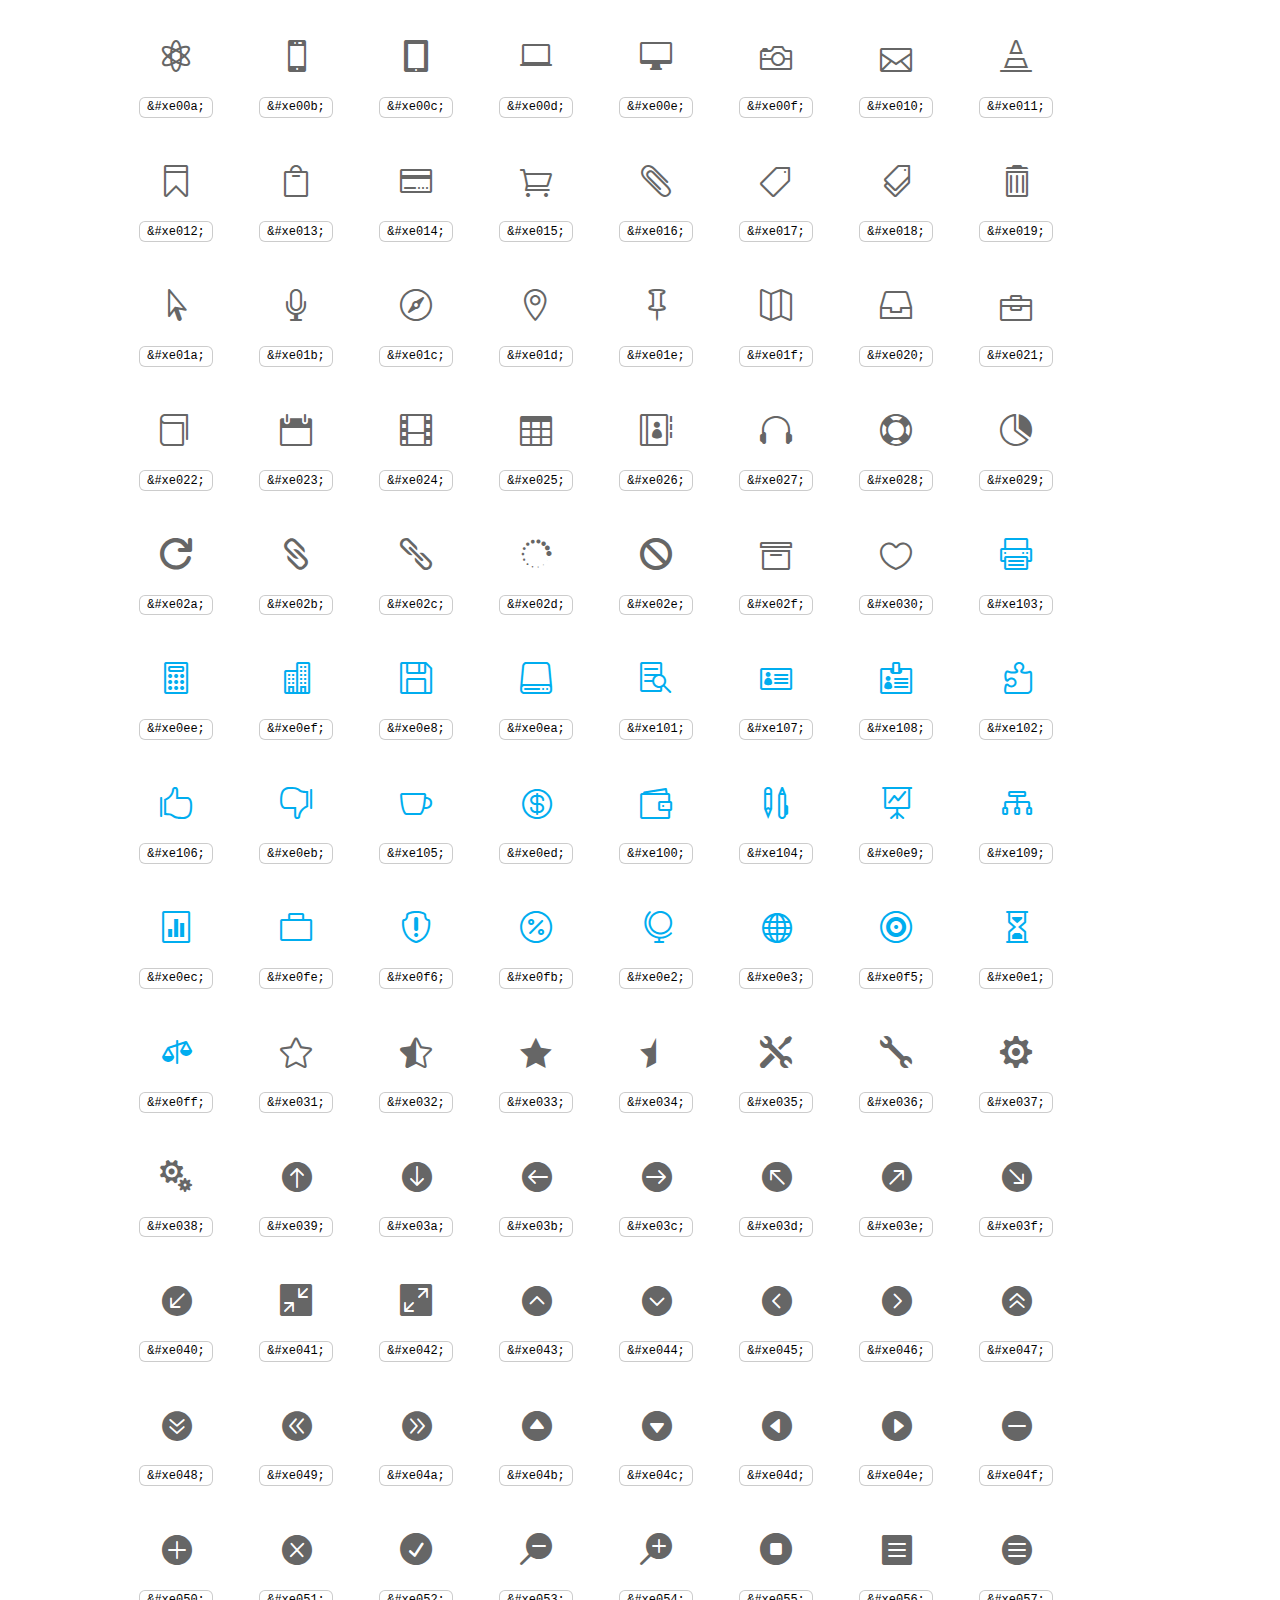
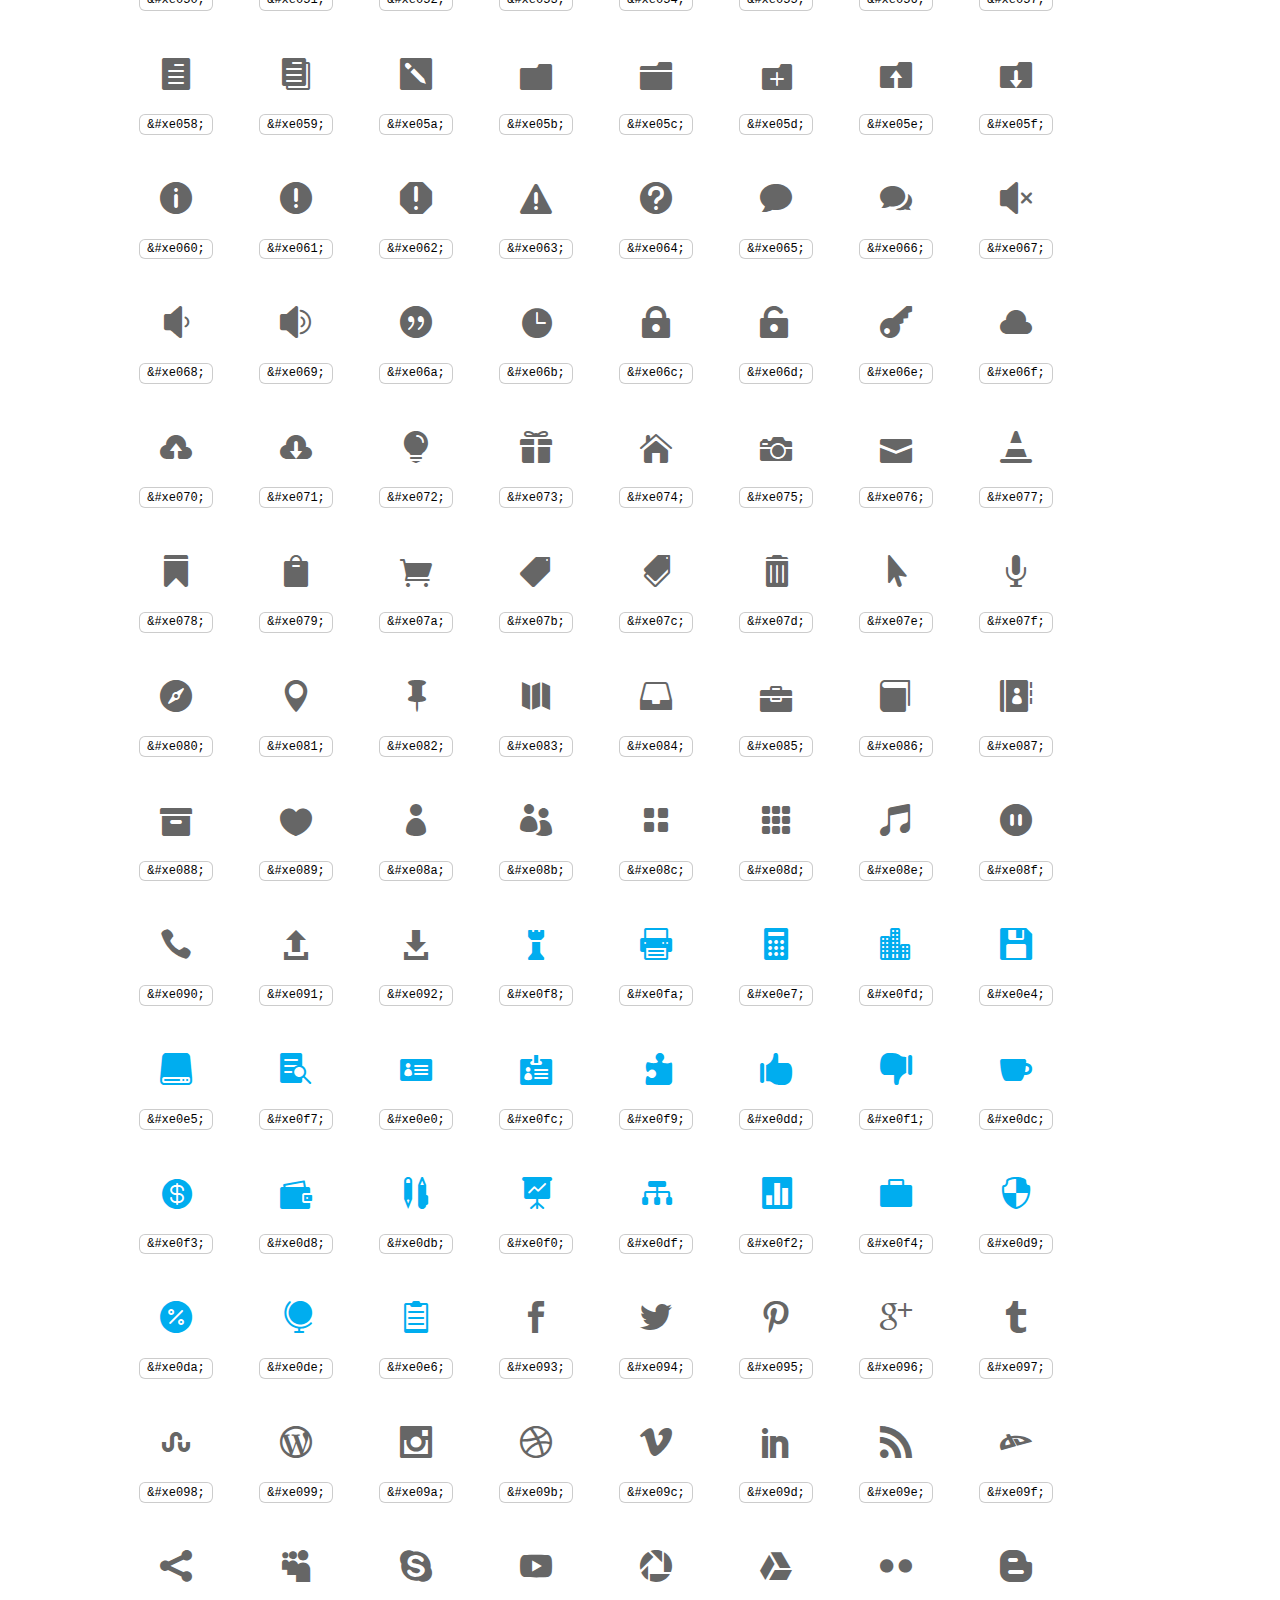
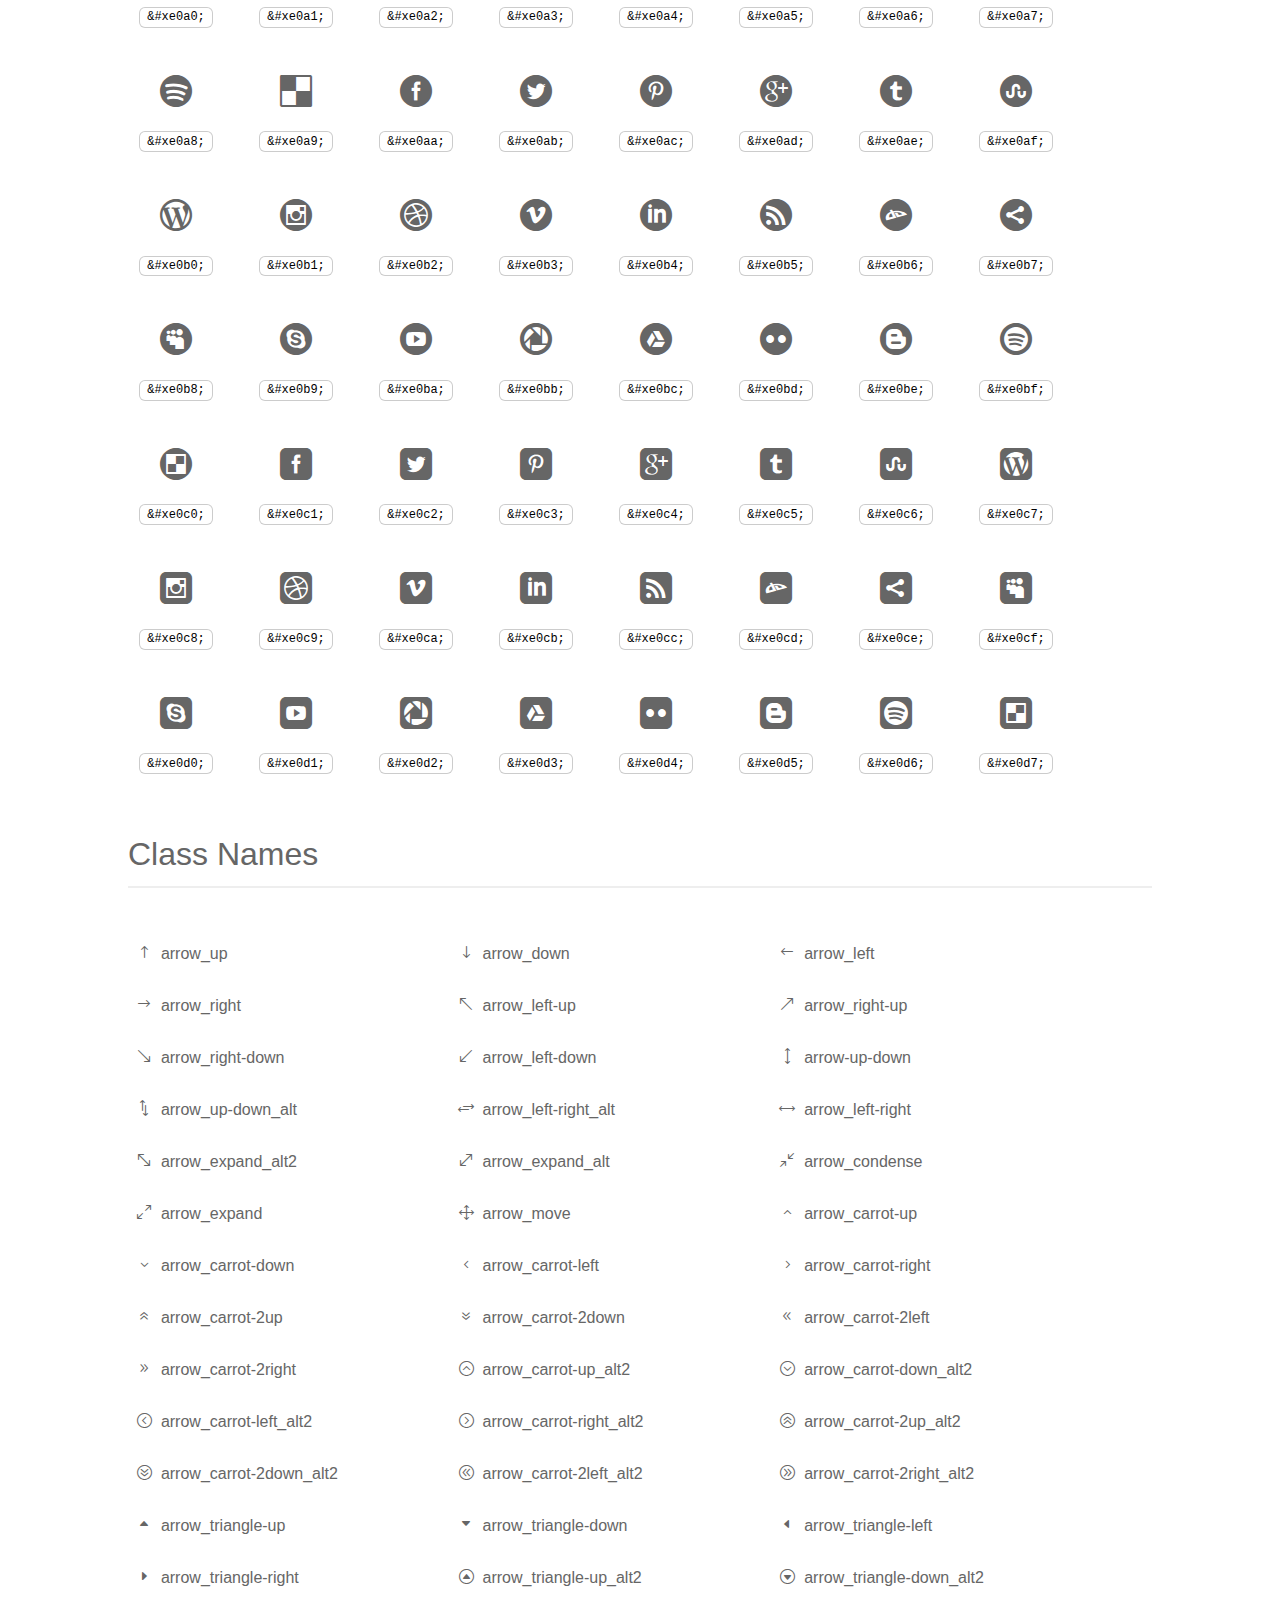
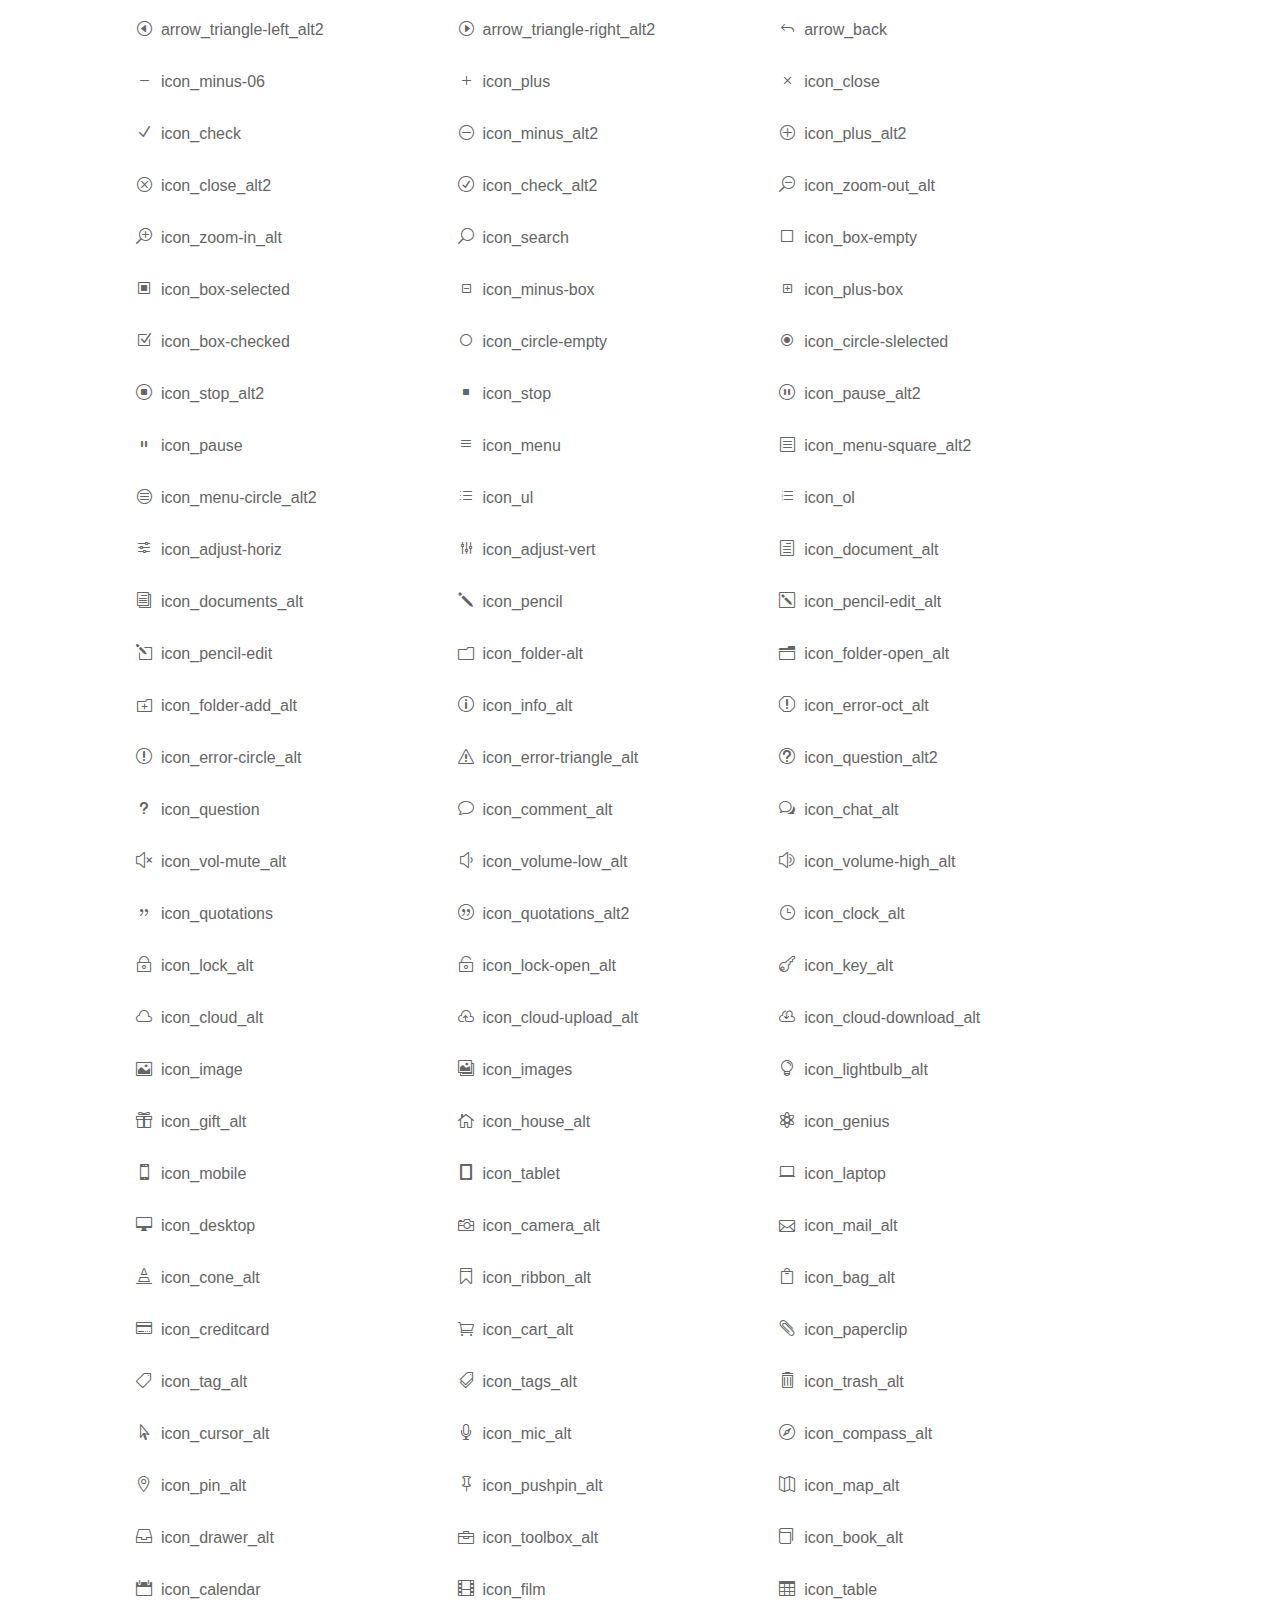
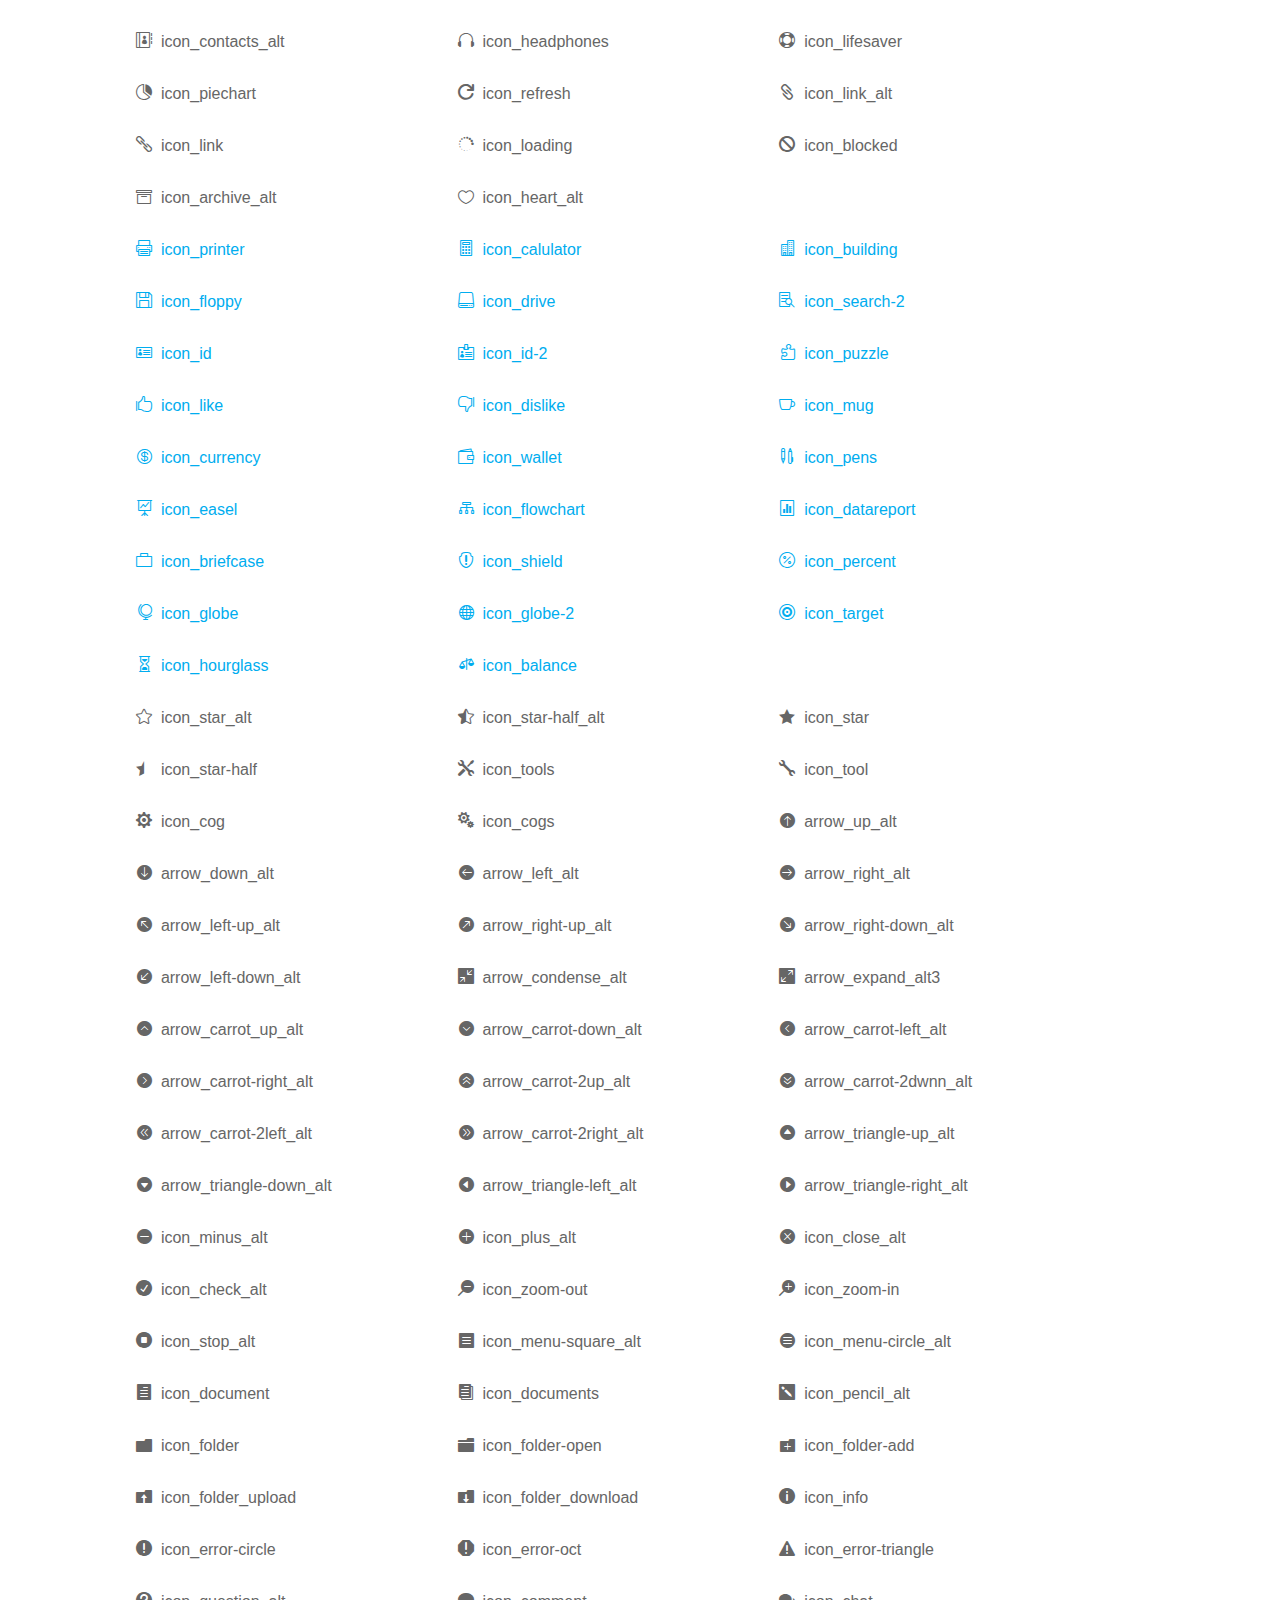
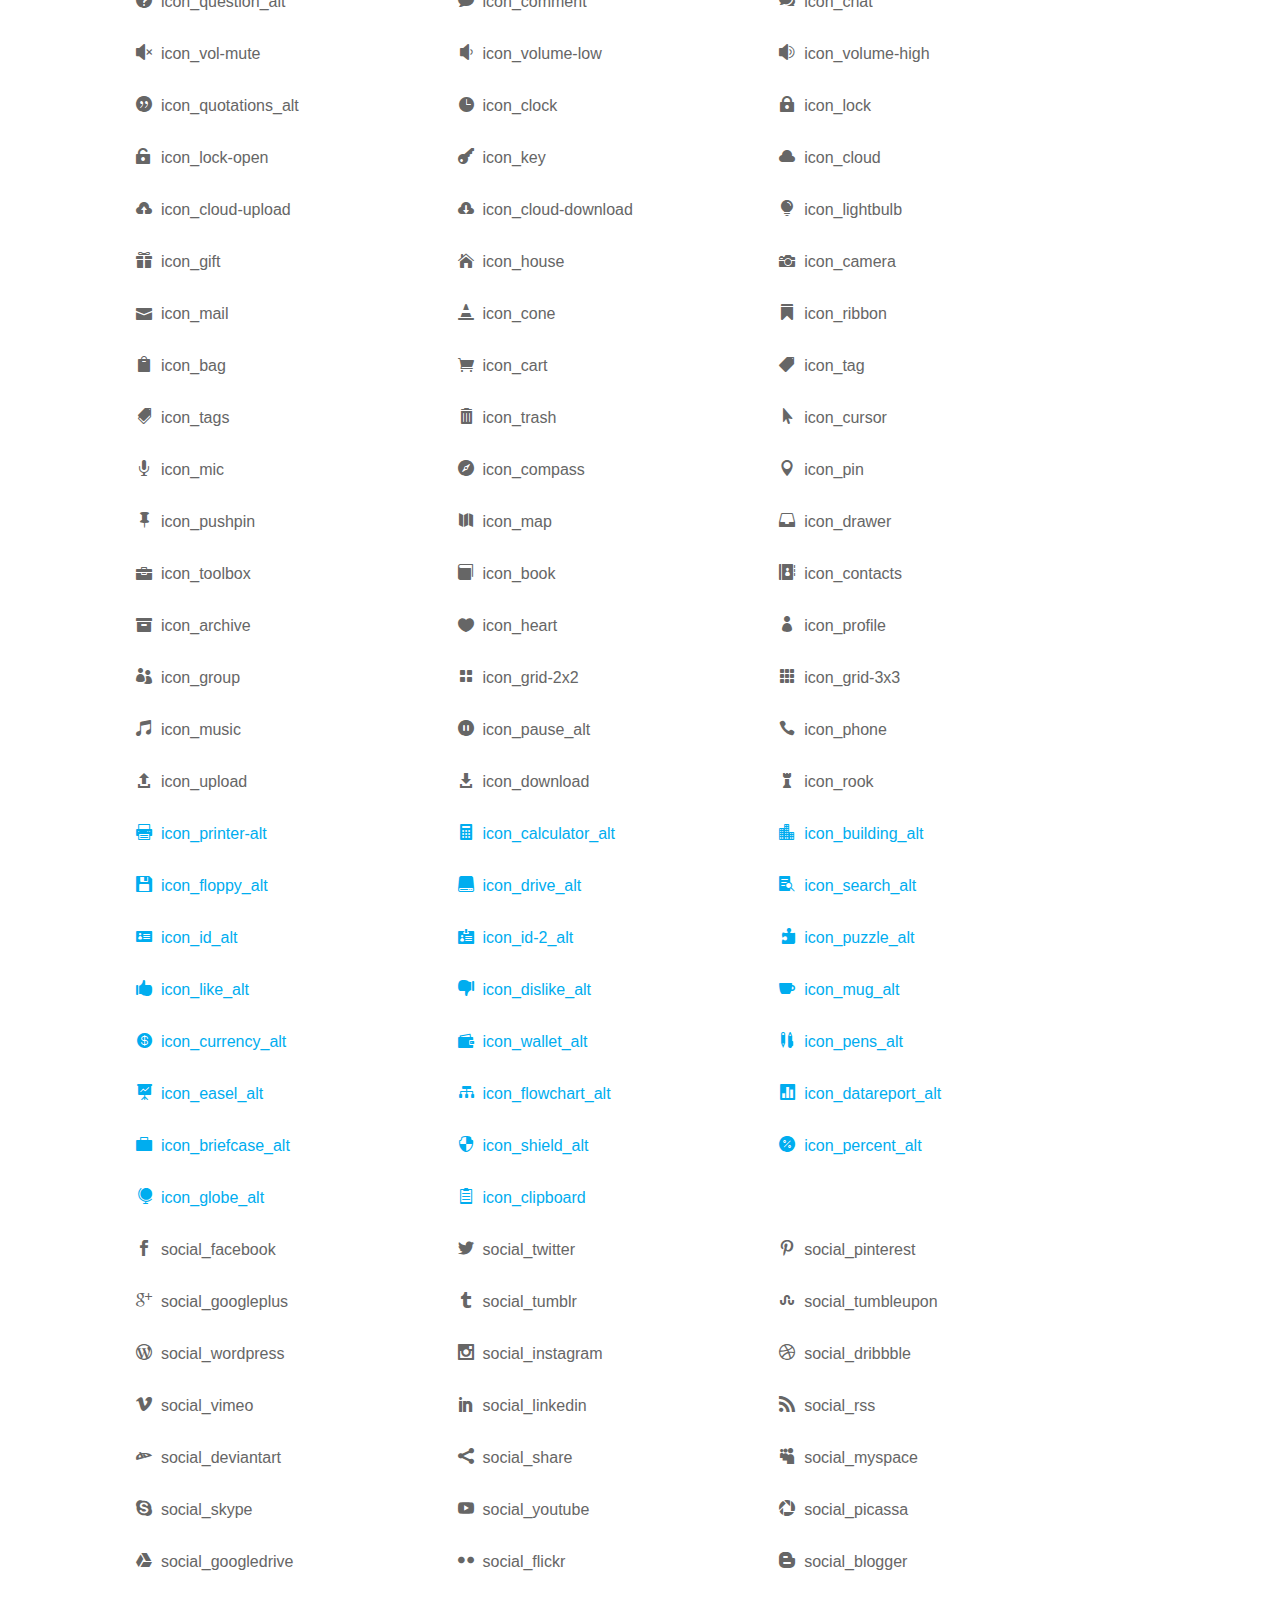
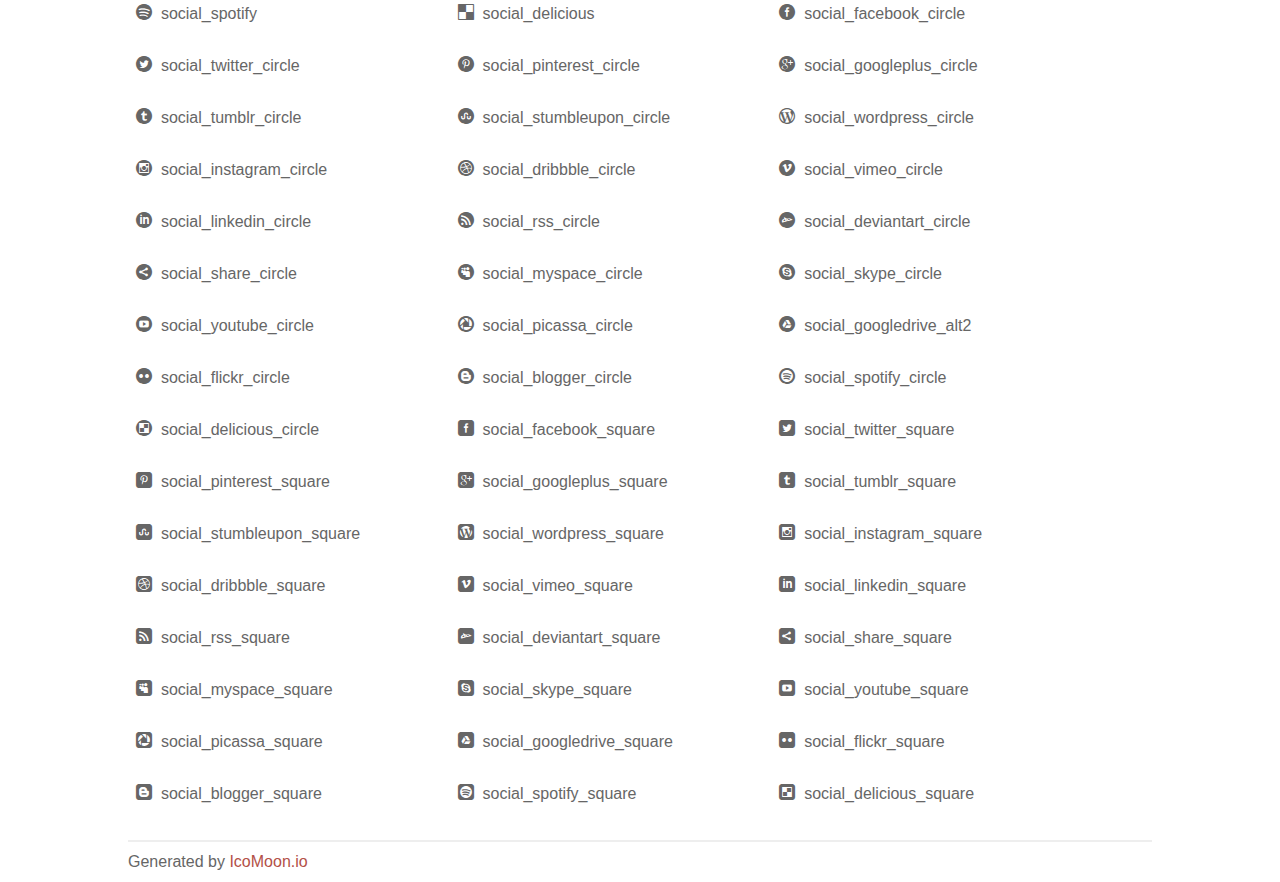
<file: static_in_env/fonts/elegant-font/html-css/index.html>
<!doctype html>
<html>
<head>
<title>Your Font/Glyphs</title>
<link rel="stylesheet" href="style.css" />
<!--[if lte IE 7]><script src="lte-ie7.js"></script><![endif]-->
<style>
	section, header, footer {display: block;}
	body {
		font-family: sans-serif;
		color: #666;
		line-height: 1.5;
		font-size: 1em;
	}
	* {
		-moz-box-sizing: border-box;
		-webkit-box-sizing: border-box;
		box-sizing: border-box;
		margin: 0;
		padding: 0;
	}
	.glyph {
		float: left;
		text-align: center;
		padding: .75em;
		margin: .4em 1.5em .75em 0;
		width: 6em;
		text-shadow: none;
	}
	
	.glyph input {
		font-family: consolas, monospace;
		font-size: 12px;
		width: 100%;
		text-align: center;
		border: 0;
		box-shadow: 0 0 0 1px #ccc;
		padding: .2em;
                -moz-border-radius: 5px;
                -webkit-border-radius: 5px;
	}
	
	

	.new {
		color:#00adef !important;
	}

	
	.w-main {
		width: 80%;
	}
	.centered {
		margin-left: auto;
		margin-right: auto;
	}
	.fs1 {
		font-size: 2em;
	}
	header {
		margin: 2em 0;
		padding-bottom: .5em;
		color: #666;
		box-shadow: 0 2px #eee;
	}
	header h1 {
		font-size: 2em;
		font-weight: normal;
	}
	.clearfix:before, .clearfix:after { content: ""; display: table; }
	.clearfix:after, .clear { clear: both; }
	footer {
		margin-top: 2em;
		padding: .5em 0;
		box-shadow: 0 -2px #eee;
	}
	a, a:visited {
		color: #B35047;
		text-decoration: none;
	}
	a:hover, a:focus {color: #000;}
	
	.box1 {
		font-size: 16px;
		display: inline-block;
		width: 30%;
		padding: .25em .5em;
		margin: 20px 10px 0 0;
	}
</style>
</head>
<body>
	<div class="w-main centered">
	<section class="mtm clearfix" id="glyphs">
	<div class="glyph">
		<div class="fs1" aria-hidden="true" data-icon="&#x21;"></div>
		<input type="text" readonly value="&amp;#x21;" />
	</div>
	<div class="glyph">
		<div class="fs1" aria-hidden="true" data-icon="&#x22;"></div>
		<input type="text" readonly value="&amp;#x22;" />
	</div>
	<div class="glyph">
		<div class="fs1" aria-hidden="true" data-icon="&#x23;"></div>
		<input type="text" readonly value="&amp;#x23;" />
	</div>
	<div class="glyph">
		<div class="fs1" aria-hidden="true" data-icon="&#x24;"></div>
		<input type="text" readonly value="&amp;#x24;" />
	</div>
	<div class="glyph">
		<div class="fs1" aria-hidden="true" data-icon="&#x25;"></div>
		<input type="text" readonly value="&amp;#x25;" />
	</div>
	<div class="glyph">
		<div class="fs1" aria-hidden="true" data-icon="&#x26;"></div>
		<input type="text" readonly value="&amp;#x26;" />
	</div>
	<div class="glyph">
		<div class="fs1" aria-hidden="true" data-icon="&#x27;"></div>
		<input type="text" readonly value="&amp;#x27;" />
	</div>
	<div class="glyph">
		<div class="fs1" aria-hidden="true" data-icon="&#x28;"></div>
		<input type="text" readonly value="&amp;#x28;" />
	</div>
	<div class="glyph">
		<div class="fs1" aria-hidden="true" data-icon="&#x29;"></div>
		<input type="text" readonly value="&amp;#x29;" />
	</div>
	<div class="glyph">
		<div class="fs1" aria-hidden="true" data-icon="&#x2a;"></div>
		<input type="text" readonly value="&amp;#x2a;" />
	</div>
	<div class="glyph">
		<div class="fs1" aria-hidden="true" data-icon="&#x2b;"></div>
		<input type="text" readonly value="&amp;#x2b;" />
	</div>
	<div class="glyph">
		<div class="fs1" aria-hidden="true" data-icon="&#x2c;"></div>
		<input type="text" readonly value="&amp;#x2c;" />
	</div>
	<div class="glyph">
		<div class="fs1" aria-hidden="true" data-icon="&#x2d;"></div>
		<input type="text" readonly value="&amp;#x2d;" />
	</div>
	<div class="glyph">
		<div class="fs1" aria-hidden="true" data-icon="&#x2e;"></div>
		<input type="text" readonly value="&amp;#x2e;" />
	</div>
	<div class="glyph">
		<div class="fs1" aria-hidden="true" data-icon="&#x2f;"></div>
		<input type="text" readonly value="&amp;#x2f;" />
	</div>
	<div class="glyph">
		<div class="fs1" aria-hidden="true" data-icon="&#x30;"></div>
		<input type="text" readonly value="&amp;#x30;" />
	</div>
	<div class="glyph">
		<div class="fs1" aria-hidden="true" data-icon="&#x31;"></div>
		<input type="text" readonly value="&amp;#x31;" />
	</div>
	<div class="glyph">
		<div class="fs1" aria-hidden="true" data-icon="&#x32;"></div>
		<input type="text" readonly value="&amp;#x32;" />
	</div>
	<div class="glyph">
		<div class="fs1" aria-hidden="true" data-icon="&#x33;"></div>
		<input type="text" readonly value="&amp;#x33;" />
	</div>
	<div class="glyph">
		<div class="fs1" aria-hidden="true" data-icon="&#x34;"></div>
		<input type="text" readonly value="&amp;#x34;" />
	</div>
	<div class="glyph">
		<div class="fs1" aria-hidden="true" data-icon="&#x35;"></div>
		<input type="text" readonly value="&amp;#x35;" />
	</div>
	<div class="glyph">
		<div class="fs1" aria-hidden="true" data-icon="&#x36;"></div>
		<input type="text" readonly value="&amp;#x36;" />
	</div>
	<div class="glyph">
		<div class="fs1" aria-hidden="true" data-icon="&#x37;"></div>
		<input type="text" readonly value="&amp;#x37;" />
	</div>
	<div class="glyph">
		<div class="fs1" aria-hidden="true" data-icon="&#x38;"></div>
		<input type="text" readonly value="&amp;#x38;" />
	</div>
	<div class="glyph">
		<div class="fs1" aria-hidden="true" data-icon="&#x39;"></div>
		<input type="text" readonly value="&amp;#x39;" />
	</div>
	<div class="glyph">
		<div class="fs1" aria-hidden="true" data-icon="&#x3a;"></div>
		<input type="text" readonly value="&amp;#x3a;" />
	</div>
	<div class="glyph">
		<div class="fs1" aria-hidden="true" data-icon="&#x3b;"></div>
		<input type="text" readonly value="&amp;#x3b;" />
	</div>
	<div class="glyph">
		<div class="fs1" aria-hidden="true" data-icon="&#x3c;"></div>
		<input type="text" readonly value="&amp;#x3c;" />
	</div>
	<div class="glyph">
		<div class="fs1" aria-hidden="true" data-icon="&#x3d;"></div>
		<input type="text" readonly value="&amp;#x3d;" />
	</div>
	<div class="glyph">
		<div class="fs1" aria-hidden="true" data-icon="&#x3e;"></div>
		<input type="text" readonly value="&amp;#x3e;" />
	</div>
	<div class="glyph">
		<div class="fs1" aria-hidden="true" data-icon="&#x3f;"></div>
		<input type="text" readonly value="&amp;#x3f;" />
	</div>
	<div class="glyph">
		<div class="fs1" aria-hidden="true" data-icon="&#x40;"></div>
		<input type="text" readonly value="&amp;#x40;" />
	</div>
	<div class="glyph">
		<div class="fs1" aria-hidden="true" data-icon="&#x41;"></div>
		<input type="text" readonly value="&amp;#x41;" />
	</div>
	<div class="glyph">
		<div class="fs1" aria-hidden="true" data-icon="&#x42;"></div>
		<input type="text" readonly value="&amp;#x42;" />
	</div>
	<div class="glyph">
		<div class="fs1" aria-hidden="true" data-icon="&#x43;"></div>
		<input type="text" readonly value="&amp;#x43;" />
	</div>
	<div class="glyph">
		<div class="fs1" aria-hidden="true" data-icon="&#x44;"></div>
		<input type="text" readonly value="&amp;#x44;" />
	</div>
	<div class="glyph">
		<div class="fs1" aria-hidden="true" data-icon="&#x45;"></div>
		<input type="text" readonly value="&amp;#x45;" />
	</div>
	<div class="glyph">
		<div class="fs1" aria-hidden="true" data-icon="&#x46;"></div>
		<input type="text" readonly value="&amp;#x46;" />
	</div>
	<div class="glyph">
		<div class="fs1" aria-hidden="true" data-icon="&#x47;"></div>
		<input type="text" readonly value="&amp;#x47;" />
	</div>
	<div class="glyph">
		<div class="fs1" aria-hidden="true" data-icon="&#x48;"></div>
		<input type="text" readonly value="&amp;#x48;" />
	</div>
	<div class="glyph">
		<div class="fs1" aria-hidden="true" data-icon="&#x49;"></div>
		<input type="text" readonly value="&amp;#x49;" />
	</div>
	<div class="glyph">
		<div class="fs1" aria-hidden="true" data-icon="&#x4a;"></div>
		<input type="text" readonly value="&amp;#x4a;" />
	</div>
	<div class="glyph">
		<div class="fs1" aria-hidden="true" data-icon="&#x4b;"></div>
		<input type="text" readonly value="&amp;#x4b;" />
	</div>
	<div class="glyph">
		<div class="fs1" aria-hidden="true" data-icon="&#x4c;"></div>
		<input type="text" readonly value="&amp;#x4c;" />
	</div>
	<div class="glyph">
		<div class="fs1" aria-hidden="true" data-icon="&#x4d;"></div>
		<input type="text" readonly value="&amp;#x4d;" />
	</div>
	<div class="glyph">
		<div class="fs1" aria-hidden="true" data-icon="&#x4e;"></div>
		<input type="text" readonly value="&amp;#x4e;" />
	</div>
	<div class="glyph">
		<div class="fs1" aria-hidden="true" data-icon="&#x4f;"></div>
		<input type="text" readonly value="&amp;#x4f;" />
	</div>
	<div class="glyph">
		<div class="fs1" aria-hidden="true" data-icon="&#x50;"></div>
		<input type="text" readonly value="&amp;#x50;" />
	</div>
	<div class="glyph">
		<div class="fs1" aria-hidden="true" data-icon="&#x51;"></div>
		<input type="text" readonly value="&amp;#x51;" />
	</div>
	<div class="glyph">
		<div class="fs1" aria-hidden="true" data-icon="&#x52;"></div>
		<input type="text" readonly value="&amp;#x52;" />
	</div>
	<div class="glyph">
		<div class="fs1" aria-hidden="true" data-icon="&#x53;"></div>
		<input type="text" readonly value="&amp;#x53;" />
	</div>
	<div class="glyph">
		<div class="fs1" aria-hidden="true" data-icon="&#x54;"></div>
		<input type="text" readonly value="&amp;#x54;" />
	</div>
	<div class="glyph">
		<div class="fs1" aria-hidden="true" data-icon="&#x55;"></div>
		<input type="text" readonly value="&amp;#x55;" />
	</div>
	<div class="glyph">
		<div class="fs1" aria-hidden="true" data-icon="&#x56;"></div>
		<input type="text" readonly value="&amp;#x56;" />
	</div>
	<div class="glyph">
		<div class="fs1" aria-hidden="true" data-icon="&#x57;"></div>
		<input type="text" readonly value="&amp;#x57;" />
	</div>
	<div class="glyph">
		<div class="fs1" aria-hidden="true" data-icon="&#x58;"></div>
		<input type="text" readonly value="&amp;#x58;" />
	</div>
	<div class="glyph">
		<div class="fs1" aria-hidden="true" data-icon="&#x59;"></div>
		<input type="text" readonly value="&amp;#x59;" />
	</div>
	<div class="glyph">
		<div class="fs1" aria-hidden="true" data-icon="&#x5a;"></div>
		<input type="text" readonly value="&amp;#x5a;" />
	</div>
	<div class="glyph">
		<div class="fs1" aria-hidden="true" data-icon="&#x5b;"></div>
		<input type="text" readonly value="&amp;#x5b;" />
	</div>
	<div class="glyph">
		<div class="fs1" aria-hidden="true" data-icon="&#x5c;"></div>
		<input type="text" readonly value="&amp;#x5c;" />
	</div>
	<div class="glyph">
		<div class="fs1" aria-hidden="true" data-icon="&#x5d;"></div>
		<input type="text" readonly value="&amp;#x5d;" />
	</div>
	<div class="glyph">
		<div class="fs1" aria-hidden="true" data-icon="&#x5e;"></div>
		<input type="text" readonly value="&amp;#x5e;" />
	</div>
	<div class="glyph">
		<div class="fs1" aria-hidden="true" data-icon="&#x5f;"></div>
		<input type="text" readonly value="&amp;#x5f;" />
	</div>
	<div class="glyph">
		<div class="fs1" aria-hidden="true" data-icon="&#x60;"></div>
		<input type="text" readonly value="&amp;#x60;" />
	</div>
	<div class="glyph">
		<div class="fs1" aria-hidden="true" data-icon="&#x61;"></div>
		<input type="text" readonly value="&amp;#x61;" />
	</div>
	<div class="glyph">
		<div class="fs1" aria-hidden="true" data-icon="&#x62;"></div>
		<input type="text" readonly value="&amp;#x62;" />
	</div>
	<div class="glyph">
		<div class="fs1" aria-hidden="true" data-icon="&#x63;"></div>
		<input type="text" readonly value="&amp;#x63;" />
	</div>
	<div class="glyph">
		<div class="fs1" aria-hidden="true" data-icon="&#x64;"></div>
		<input type="text" readonly value="&amp;#x64;" />
	</div>
	<div class="glyph">
		<div class="fs1" aria-hidden="true" data-icon="&#x65;"></div>
		<input type="text" readonly value="&amp;#x65;" />
	</div>
	<div class="glyph">
		<div class="fs1" aria-hidden="true" data-icon="&#x66;"></div>
		<input type="text" readonly value="&amp;#x66;" />
	</div>
	<div class="glyph">
		<div class="fs1" aria-hidden="true" data-icon="&#x67;"></div>
		<input type="text" readonly value="&amp;#x67;" />
	</div>
	<div class="glyph">
		<div class="fs1" aria-hidden="true" data-icon="&#x68;"></div>
		<input type="text" readonly value="&amp;#x68;" />
	</div>
	<div class="glyph">
		<div class="fs1" aria-hidden="true" data-icon="&#x69;"></div>
		<input type="text" readonly value="&amp;#x69;" />
	</div>
	<div class="glyph">
		<div class="fs1" aria-hidden="true" data-icon="&#x6a;"></div>
		<input type="text" readonly value="&amp;#x6a;" />
	</div>
	<div class="glyph">
		<div class="fs1" aria-hidden="true" data-icon="&#x6b;"></div>
		<input type="text" readonly value="&amp;#x6b;" />
	</div>
	<div class="glyph">
		<div class="fs1" aria-hidden="true" data-icon="&#x6c;"></div>
		<input type="text" readonly value="&amp;#x6c;" />
	</div>
	<div class="glyph">
		<div class="fs1" aria-hidden="true" data-icon="&#x6d;"></div>
		<input type="text" readonly value="&amp;#x6d;" />
	</div>
	<div class="glyph">
		<div class="fs1" aria-hidden="true" data-icon="&#x6e;"></div>
		<input type="text" readonly value="&amp;#x6e;" />
	</div>
	<div class="glyph">
		<div class="fs1" aria-hidden="true" data-icon="&#x6f;"></div>
		<input type="text" readonly value="&amp;#x6f;" />
	</div>
	<div class="glyph">
		<div class="fs1" aria-hidden="true" data-icon="&#x70;"></div>
		<input type="text" readonly value="&amp;#x70;" />
	</div>
	<div class="glyph">
		<div class="fs1" aria-hidden="true" data-icon="&#x71;"></div>
		<input type="text" readonly value="&amp;#x71;" />
	</div>
	<div class="glyph">
		<div class="fs1" aria-hidden="true" data-icon="&#x72;"></div>
		<input type="text" readonly value="&amp;#x72;" />
	</div>
	<div class="glyph">
		<div class="fs1" aria-hidden="true" data-icon="&#x73;"></div>
		<input type="text" readonly value="&amp;#x73;" />
	</div>
	<div class="glyph">
		<div class="fs1" aria-hidden="true" data-icon="&#x74;"></div>
		<input type="text" readonly value="&amp;#x74;" />
	</div>
	<div class="glyph">
		<div class="fs1" aria-hidden="true" data-icon="&#x75;"></div>
		<input type="text" readonly value="&amp;#x75;" />
	</div>
	<div class="glyph">
		<div class="fs1" aria-hidden="true" data-icon="&#x76;"></div>
		<input type="text" readonly value="&amp;#x76;" />
	</div>
	<div class="glyph">
		<div class="fs1" aria-hidden="true" data-icon="&#x77;"></div>
		<input type="text" readonly value="&amp;#x77;" />
	</div>
	<div class="glyph">
		<div class="fs1" aria-hidden="true" data-icon="&#x78;"></div>
		<input type="text" readonly value="&amp;#x78;" />
	</div>
	<div class="glyph">
		<div class="fs1" aria-hidden="true" data-icon="&#x79;"></div>
		<input type="text" readonly value="&amp;#x79;" />
	</div>
	<div class="glyph">
		<div class="fs1" aria-hidden="true" data-icon="&#x7a;"></div>
		<input type="text" readonly value="&amp;#x7a;" />
	</div>
	<div class="glyph">
		<div class="fs1" aria-hidden="true" data-icon="&#x7b;"></div>
		<input type="text" readonly value="&amp;#x7b;" />
	</div>
	<div class="glyph">
		<div class="fs1" aria-hidden="true" data-icon="&#x7c;"></div>
		<input type="text" readonly value="&amp;#x7c;" />
	</div>
	<div class="glyph">
		<div class="fs1" aria-hidden="true" data-icon="&#x7d;"></div>
		<input type="text" readonly value="&amp;#x7d;" />
	</div>
	<div class="glyph">
		<div class="fs1" aria-hidden="true" data-icon="&#x7e;"></div>
		<input type="text" readonly value="&amp;#x7e;" />
	</div>
	<div class="glyph">
		<div class="fs1" aria-hidden="true" data-icon="&#xe000;"></div>
		<input type="text" readonly value="&amp;#xe000;" />
	</div>
	<div class="glyph">
		<div class="fs1" aria-hidden="true" data-icon="&#xe001;"></div>
		<input type="text" readonly value="&amp;#xe001;" />
	</div>
	<div class="glyph">
		<div class="fs1" aria-hidden="true" data-icon="&#xe002;"></div>
		<input type="text" readonly value="&amp;#xe002;" />
	</div>
	<div class="glyph">
		<div class="fs1" aria-hidden="true" data-icon="&#xe003;"></div>
		<input type="text" readonly value="&amp;#xe003;" />
	</div>
	<div class="glyph">
		<div class="fs1" aria-hidden="true" data-icon="&#xe004;"></div>
		<input type="text" readonly value="&amp;#xe004;" />
	</div>
	<div class="glyph">
		<div class="fs1" aria-hidden="true" data-icon="&#xe005;"></div>
		<input type="text" readonly value="&amp;#xe005;" />
	</div>
	<div class="glyph">
		<div class="fs1" aria-hidden="true" data-icon="&#xe006;"></div>
		<input type="text" readonly value="&amp;#xe006;" />
	</div>
	<div class="glyph">
		<div class="fs1" aria-hidden="true" data-icon="&#xe007;"></div>
		<input type="text" readonly value="&amp;#xe007;" />
	</div>
	<div class="glyph">
		<div class="fs1" aria-hidden="true" data-icon="&#xe008;"></div>
		<input type="text" readonly value="&amp;#xe008;" />
	</div>
	<div class="glyph">
		<div class="fs1" aria-hidden="true" data-icon="&#xe009;"></div>
		<input type="text" readonly value="&amp;#xe009;" />
	</div>
	<div class="glyph">
		<div class="fs1" aria-hidden="true" data-icon="&#xe00a;"></div>
		<input type="text" readonly value="&amp;#xe00a;" />
	</div>
	<div class="glyph">
		<div class="fs1" aria-hidden="true" data-icon="&#xe00b;"></div>
		<input type="text" readonly value="&amp;#xe00b;" />
	</div>
	<div class="glyph">
		<div class="fs1" aria-hidden="true" data-icon="&#xe00c;"></div>
		<input type="text" readonly value="&amp;#xe00c;" />
	</div>
	<div class="glyph">
		<div class="fs1" aria-hidden="true" data-icon="&#xe00d;"></div>
		<input type="text" readonly value="&amp;#xe00d;" />
	</div>
	<div class="glyph">
		<div class="fs1" aria-hidden="true" data-icon="&#xe00e;"></div>
		<input type="text" readonly value="&amp;#xe00e;" />
	</div>
	<div class="glyph">
		<div class="fs1" aria-hidden="true" data-icon="&#xe00f;"></div>
		<input type="text" readonly value="&amp;#xe00f;" />
	</div>
	<div class="glyph">
		<div class="fs1" aria-hidden="true" data-icon="&#xe010;"></div>
		<input type="text" readonly value="&amp;#xe010;" />
	</div>
	<div class="glyph">
		<div class="fs1" aria-hidden="true" data-icon="&#xe011;"></div>
		<input type="text" readonly value="&amp;#xe011;" />
	</div>
	<div class="glyph">
		<div class="fs1" aria-hidden="true" data-icon="&#xe012;"></div>
		<input type="text" readonly value="&amp;#xe012;" />
	</div>
	<div class="glyph">
		<div class="fs1" aria-hidden="true" data-icon="&#xe013;"></div>
		<input type="text" readonly value="&amp;#xe013;" />
	</div>
	<div class="glyph">
		<div class="fs1" aria-hidden="true" data-icon="&#xe014;"></div>
		<input type="text" readonly value="&amp;#xe014;" />
	</div>
	<div class="glyph">
		<div class="fs1" aria-hidden="true" data-icon="&#xe015;"></div>
		<input type="text" readonly value="&amp;#xe015;" />
	</div>
	<div class="glyph">
		<div class="fs1" aria-hidden="true" data-icon="&#xe016;"></div>
		<input type="text" readonly value="&amp;#xe016;" />
	</div>
	<div class="glyph">
		<div class="fs1" aria-hidden="true" data-icon="&#xe017;"></div>
		<input type="text" readonly value="&amp;#xe017;" />
	</div>
	<div class="glyph">
		<div class="fs1" aria-hidden="true" data-icon="&#xe018;"></div>
		<input type="text" readonly value="&amp;#xe018;" />
	</div>
	<div class="glyph">
		<div class="fs1" aria-hidden="true" data-icon="&#xe019;"></div>
		<input type="text" readonly value="&amp;#xe019;" />
	</div>
	<div class="glyph">
		<div class="fs1" aria-hidden="true" data-icon="&#xe01a;"></div>
		<input type="text" readonly value="&amp;#xe01a;" />
	</div>
	<div class="glyph">
		<div class="fs1" aria-hidden="true" data-icon="&#xe01b;"></div>
		<input type="text" readonly value="&amp;#xe01b;" />
	</div>
	<div class="glyph">
		<div class="fs1" aria-hidden="true" data-icon="&#xe01c;"></div>
		<input type="text" readonly value="&amp;#xe01c;" />
	</div>
	<div class="glyph">
		<div class="fs1" aria-hidden="true" data-icon="&#xe01d;"></div>
		<input type="text" readonly value="&amp;#xe01d;" />
	</div>
	<div class="glyph">
		<div class="fs1" aria-hidden="true" data-icon="&#xe01e;"></div>
		<input type="text" readonly value="&amp;#xe01e;" />
	</div>
	<div class="glyph">
		<div class="fs1" aria-hidden="true" data-icon="&#xe01f;"></div>
		<input type="text" readonly value="&amp;#xe01f;" />
	</div>
	<div class="glyph">
		<div class="fs1" aria-hidden="true" data-icon="&#xe020;"></div>
		<input type="text" readonly value="&amp;#xe020;" />
	</div>
	<div class="glyph">
		<div class="fs1" aria-hidden="true" data-icon="&#xe021;"></div>
		<input type="text" readonly value="&amp;#xe021;" />
	</div>
	<div class="glyph">
		<div class="fs1" aria-hidden="true" data-icon="&#xe022;"></div>
		<input type="text" readonly value="&amp;#xe022;" />
	</div>
	<div class="glyph">
		<div class="fs1" aria-hidden="true" data-icon="&#xe023;"></div>
		<input type="text" readonly value="&amp;#xe023;" />
	</div>
	<div class="glyph">
		<div class="fs1" aria-hidden="true" data-icon="&#xe024;"></div>
		<input type="text" readonly value="&amp;#xe024;" />
	</div>
	<div class="glyph">
		<div class="fs1" aria-hidden="true" data-icon="&#xe025;"></div>
		<input type="text" readonly value="&amp;#xe025;" />
	</div>
	<div class="glyph">
		<div class="fs1" aria-hidden="true" data-icon="&#xe026;"></div>
		<input type="text" readonly value="&amp;#xe026;" />
	</div>
	<div class="glyph">
		<div class="fs1" aria-hidden="true" data-icon="&#xe027;"></div>
		<input type="text" readonly value="&amp;#xe027;" />
	</div>
	<div class="glyph">
		<div class="fs1" aria-hidden="true" data-icon="&#xe028;"></div>
		<input type="text" readonly value="&amp;#xe028;" />
	</div>
	<div class="glyph">
		<div class="fs1" aria-hidden="true" data-icon="&#xe029;"></div>
		<input type="text" readonly value="&amp;#xe029;" />
	</div>
	<div class="glyph">
		<div class="fs1" aria-hidden="true" data-icon="&#xe02a;"></div>
		<input type="text" readonly value="&amp;#xe02a;" />
	</div>
	<div class="glyph">
		<div class="fs1" aria-hidden="true" data-icon="&#xe02b;"></div>
		<input type="text" readonly value="&amp;#xe02b;" />
	</div>
	<div class="glyph">
		<div class="fs1" aria-hidden="true" data-icon="&#xe02c;"></div>
		<input type="text" readonly value="&amp;#xe02c;" />
	</div>
	<div class="glyph">
		<div class="fs1" aria-hidden="true" data-icon="&#xe02d;"></div>
		<input type="text" readonly value="&amp;#xe02d;" />
	</div>
	<div class="glyph">
		<div class="fs1" aria-hidden="true" data-icon="&#xe02e;"></div>
		<input type="text" readonly value="&amp;#xe02e;" />
	</div>
	<div class="glyph">
		<div class="fs1" aria-hidden="true" data-icon="&#xe02f;"></div>
		<input type="text" readonly value="&amp;#xe02f;" />
	</div>
	<div class="glyph">
		<div class="fs1" aria-hidden="true" data-icon="&#xe030;"></div>
		<input type="text" readonly value="&amp;#xe030;" />
	</div>
    
    <div class="new">
    
    <div class="glyph">
		<div class="fs1" aria-hidden="true" data-icon="&#xe103;"></div>
		<input type="text" readonly value="&amp;#xe103;" />
	</div>
	<div class="glyph">
		<div class="fs1" aria-hidden="true" data-icon="&#xe0ee;"></div>
		<input type="text" readonly value="&amp;#xe0ee;" />
	</div>
	<div class="glyph">
		<div class="fs1" aria-hidden="true" data-icon="&#xe0ef;"></div>
		<input type="text" readonly value="&amp;#xe0ef;" />
	</div>
	<div class="glyph">
		<div class="fs1" aria-hidden="true" data-icon="&#xe0e8;"></div>
		<input type="text" readonly value="&amp;#xe0e8;" />
	</div>
	<div class="glyph">
		<div class="fs1" aria-hidden="true" data-icon="&#xe0ea;"></div>
		<input type="text" readonly value="&amp;#xe0ea;" />
	</div>
	<div class="glyph">
		<div class="fs1" aria-hidden="true" data-icon="&#xe101;"></div>
		<input type="text" readonly value="&amp;#xe101;" />
	</div>
	<div class="glyph">
		<div class="fs1" aria-hidden="true" data-icon="&#xe107;"></div>
		<input type="text" readonly value="&amp;#xe107;" />
	</div>
	<div class="glyph">
		<div class="fs1" aria-hidden="true" data-icon="&#xe108;"></div>
		<input type="text" readonly value="&amp;#xe108;" />
	</div>
	<div class="glyph">
		<div class="fs1" aria-hidden="true" data-icon="&#xe102;"></div>
		<input type="text" readonly value="&amp;#xe102;" />
	</div>
	<div class="glyph">
		<div class="fs1" aria-hidden="true" data-icon="&#xe106;"></div>
		<input type="text" readonly value="&amp;#xe106;" />
	</div>
	<div class="glyph">
		<div class="fs1" aria-hidden="true" data-icon="&#xe0eb;"></div>
		<input type="text" readonly value="&amp;#xe0eb;" />
	</div>
	<div class="glyph">
		<div class="fs1" aria-hidden="true" data-icon="&#xe105;"></div>
		<input type="text" readonly value="&amp;#xe105;" />
	</div>
	<div class="glyph">
		<div class="fs1" aria-hidden="true" data-icon="&#xe0ed;"></div>
		<input type="text" readonly value="&amp;#xe0ed;" />
	</div>
	<div class="glyph">
		<div class="fs1" aria-hidden="true" data-icon="&#xe100;"></div>
		<input type="text" readonly value="&amp;#xe100;" />
	</div>
	<div class="glyph">
		<div class="fs1" aria-hidden="true" data-icon="&#xe104;"></div>
		<input type="text" readonly value="&amp;#xe104;" />
	</div>
	<div class="glyph">
		<div class="fs1" aria-hidden="true" data-icon="&#xe0e9;"></div>
		<input type="text" readonly value="&amp;#xe0e9;" />
	</div>
	<div class="glyph">
		<div class="fs1" aria-hidden="true" data-icon="&#xe109;"></div>
		<input type="text" readonly value="&amp;#xe109;" />
	</div>
	<div class="glyph">
		<div class="fs1" aria-hidden="true" data-icon="&#xe0ec;"></div>
		<input type="text" readonly value="&amp;#xe0ec;" />
	</div>
	<div class="glyph">
		<div class="fs1" aria-hidden="true" data-icon="&#xe0fe;"></div>
		<input type="text" readonly value="&amp;#xe0fe;" />
	</div>
	<div class="glyph">
		<div class="fs1" aria-hidden="true" data-icon="&#xe0f6;"></div>
		<input type="text" readonly value="&amp;#xe0f6;" />
	</div>
	<div class="glyph">
		<div class="fs1" aria-hidden="true" data-icon="&#xe0fb;"></div>
		<input type="text" readonly value="&amp;#xe0fb;" />
	</div>
	<div class="glyph">
		<div class="fs1" aria-hidden="true" data-icon="&#xe0e2;"></div>
		<input type="text" readonly value="&amp;#xe0e2;" />
	</div>
	<div class="glyph">
		<div class="fs1" aria-hidden="true" data-icon="&#xe0e3;"></div>
		<input type="text" readonly value="&amp;#xe0e3;" />
	</div>
	<div class="glyph">
		<div class="fs1" aria-hidden="true" data-icon="&#xe0f5;"></div>
		<input type="text" readonly value="&amp;#xe0f5;" />
	</div>
	<div class="glyph">
		<div class="fs1" aria-hidden="true" data-icon="&#xe0e1;"></div>
		<input type="text" readonly value="&amp;#xe0e1;" />
	</div>
	<div class="glyph">
		<div class="fs1" aria-hidden="true" data-icon="&#xe0ff;"></div>
		<input type="text" readonly value="&amp;#xe0ff;" />
	</div>
    
    </div>
    
	<div class="glyph">
		<div class="fs1" aria-hidden="true" data-icon="&#xe031;"></div>
		<input type="text" readonly value="&amp;#xe031;" />
	</div>
	<div class="glyph">
		<div class="fs1" aria-hidden="true" data-icon="&#xe032;"></div>
		<input type="text" readonly value="&amp;#xe032;" />
	</div>
	<div class="glyph">
		<div class="fs1" aria-hidden="true" data-icon="&#xe033;"></div>
		<input type="text" readonly value="&amp;#xe033;" />
	</div>
	<div class="glyph">
		<div class="fs1" aria-hidden="true" data-icon="&#xe034;"></div>
		<input type="text" readonly value="&amp;#xe034;" />
	</div>
	<div class="glyph">
		<div class="fs1" aria-hidden="true" data-icon="&#xe035;"></div>
		<input type="text" readonly value="&amp;#xe035;" />
	</div>
	<div class="glyph">
		<div class="fs1" aria-hidden="true" data-icon="&#xe036;"></div>
		<input type="text" readonly value="&amp;#xe036;" />
	</div>
	<div class="glyph">
		<div class="fs1" aria-hidden="true" data-icon="&#xe037;"></div>
		<input type="text" readonly value="&amp;#xe037;" />
	</div>
	<div class="glyph">
		<div class="fs1" aria-hidden="true" data-icon="&#xe038;"></div>
		<input type="text" readonly value="&amp;#xe038;" />
	</div>
	<div class="glyph">
		<div class="fs1" aria-hidden="true" data-icon="&#xe039;"></div>
		<input type="text" readonly value="&amp;#xe039;" />
	</div>
	<div class="glyph">
		<div class="fs1" aria-hidden="true" data-icon="&#xe03a;"></div>
		<input type="text" readonly value="&amp;#xe03a;" />
	</div>
	<div class="glyph">
		<div class="fs1" aria-hidden="true" data-icon="&#xe03b;"></div>
		<input type="text" readonly value="&amp;#xe03b;" />
	</div>
	<div class="glyph">
		<div class="fs1" aria-hidden="true" data-icon="&#xe03c;"></div>
		<input type="text" readonly value="&amp;#xe03c;" />
	</div>
	<div class="glyph">
		<div class="fs1" aria-hidden="true" data-icon="&#xe03d;"></div>
		<input type="text" readonly value="&amp;#xe03d;" />
	</div>
	<div class="glyph">
		<div class="fs1" aria-hidden="true" data-icon="&#xe03e;"></div>
		<input type="text" readonly value="&amp;#xe03e;" />
	</div>
	<div class="glyph">
		<div class="fs1" aria-hidden="true" data-icon="&#xe03f;"></div>
		<input type="text" readonly value="&amp;#xe03f;" />
	</div>
	<div class="glyph">
		<div class="fs1" aria-hidden="true" data-icon="&#xe040;"></div>
		<input type="text" readonly value="&amp;#xe040;" />
	</div>
	<div class="glyph">
		<div class="fs1" aria-hidden="true" data-icon="&#xe041;"></div>
		<input type="text" readonly value="&amp;#xe041;" />
	</div>
	<div class="glyph">
		<div class="fs1" aria-hidden="true" data-icon="&#xe042;"></div>
		<input type="text" readonly value="&amp;#xe042;" />
	</div>
	<div class="glyph">
		<div class="fs1" aria-hidden="true" data-icon="&#xe043;"></div>
		<input type="text" readonly value="&amp;#xe043;" />
	</div>
	<div class="glyph">
		<div class="fs1" aria-hidden="true" data-icon="&#xe044;"></div>
		<input type="text" readonly value="&amp;#xe044;" />
	</div>
	<div class="glyph">
		<div class="fs1" aria-hidden="true" data-icon="&#xe045;"></div>
		<input type="text" readonly value="&amp;#xe045;" />
	</div>
	<div class="glyph">
		<div class="fs1" aria-hidden="true" data-icon="&#xe046;"></div>
		<input type="text" readonly value="&amp;#xe046;" />
	</div>
	<div class="glyph">
		<div class="fs1" aria-hidden="true" data-icon="&#xe047;"></div>
		<input type="text" readonly value="&amp;#xe047;" />
	</div>
	<div class="glyph">
		<div class="fs1" aria-hidden="true" data-icon="&#xe048;"></div>
		<input type="text" readonly value="&amp;#xe048;" />
	</div>
	<div class="glyph">
		<div class="fs1" aria-hidden="true" data-icon="&#xe049;"></div>
		<input type="text" readonly value="&amp;#xe049;" />
	</div>
	<div class="glyph">
		<div class="fs1" aria-hidden="true" data-icon="&#xe04a;"></div>
		<input type="text" readonly value="&amp;#xe04a;" />
	</div>
	<div class="glyph">
		<div class="fs1" aria-hidden="true" data-icon="&#xe04b;"></div>
		<input type="text" readonly value="&amp;#xe04b;" />
	</div>
	<div class="glyph">
		<div class="fs1" aria-hidden="true" data-icon="&#xe04c;"></div>
		<input type="text" readonly value="&amp;#xe04c;" />
	</div>
	<div class="glyph">
		<div class="fs1" aria-hidden="true" data-icon="&#xe04d;"></div>
		<input type="text" readonly value="&amp;#xe04d;" />
	</div>
	<div class="glyph">
		<div class="fs1" aria-hidden="true" data-icon="&#xe04e;"></div>
		<input type="text" readonly value="&amp;#xe04e;" />
	</div>
	<div class="glyph">
		<div class="fs1" aria-hidden="true" data-icon="&#xe04f;"></div>
		<input type="text" readonly value="&amp;#xe04f;" />
	</div>
	<div class="glyph">
		<div class="fs1" aria-hidden="true" data-icon="&#xe050;"></div>
		<input type="text" readonly value="&amp;#xe050;" />
	</div>
	<div class="glyph">
		<div class="fs1" aria-hidden="true" data-icon="&#xe051;"></div>
		<input type="text" readonly value="&amp;#xe051;" />
	</div>
	<div class="glyph">
		<div class="fs1" aria-hidden="true" data-icon="&#xe052;"></div>
		<input type="text" readonly value="&amp;#xe052;" />
	</div>
	<div class="glyph">
		<div class="fs1" aria-hidden="true" data-icon="&#xe053;"></div>
		<input type="text" readonly value="&amp;#xe053;" />
	</div>
	<div class="glyph">
		<div class="fs1" aria-hidden="true" data-icon="&#xe054;"></div>
		<input type="text" readonly value="&amp;#xe054;" />
	</div>
	<div class="glyph">
		<div class="fs1" aria-hidden="true" data-icon="&#xe055;"></div>
		<input type="text" readonly value="&amp;#xe055;" />
	</div>
	<div class="glyph">
		<div class="fs1" aria-hidden="true" data-icon="&#xe056;"></div>
		<input type="text" readonly value="&amp;#xe056;" />
	</div>
	<div class="glyph">
		<div class="fs1" aria-hidden="true" data-icon="&#xe057;"></div>
		<input type="text" readonly value="&amp;#xe057;" />
	</div>
	<div class="glyph">
		<div class="fs1" aria-hidden="true" data-icon="&#xe058;"></div>
		<input type="text" readonly value="&amp;#xe058;" />
	</div>
	<div class="glyph">
		<div class="fs1" aria-hidden="true" data-icon="&#xe059;"></div>
		<input type="text" readonly value="&amp;#xe059;" />
	</div>
	<div class="glyph">
		<div class="fs1" aria-hidden="true" data-icon="&#xe05a;"></div>
		<input type="text" readonly value="&amp;#xe05a;" />
	</div>
	<div class="glyph">
		<div class="fs1" aria-hidden="true" data-icon="&#xe05b;"></div>
		<input type="text" readonly value="&amp;#xe05b;" />
	</div>
	<div class="glyph">
		<div class="fs1" aria-hidden="true" data-icon="&#xe05c;"></div>
		<input type="text" readonly value="&amp;#xe05c;" />
	</div>
	<div class="glyph">
		<div class="fs1" aria-hidden="true" data-icon="&#xe05d;"></div>
		<input type="text" readonly value="&amp;#xe05d;" />
	</div>
	<div class="glyph">
		<div class="fs1" aria-hidden="true" data-icon="&#xe05e;"></div>
		<input type="text" readonly value="&amp;#xe05e;" />
	</div>
	<div class="glyph">
		<div class="fs1" aria-hidden="true" data-icon="&#xe05f;"></div>
		<input type="text" readonly value="&amp;#xe05f;" />
	</div>
	<div class="glyph">
		<div class="fs1" aria-hidden="true" data-icon="&#xe060;"></div>
		<input type="text" readonly value="&amp;#xe060;" />
	</div>
	<div class="glyph">
		<div class="fs1" aria-hidden="true" data-icon="&#xe061;"></div>
		<input type="text" readonly value="&amp;#xe061;" />
	</div>
	<div class="glyph">
		<div class="fs1" aria-hidden="true" data-icon="&#xe062;"></div>
		<input type="text" readonly value="&amp;#xe062;" />
	</div>
	<div class="glyph">
		<div class="fs1" aria-hidden="true" data-icon="&#xe063;"></div>
		<input type="text" readonly value="&amp;#xe063;" />
	</div>
	<div class="glyph">
		<div class="fs1" aria-hidden="true" data-icon="&#xe064;"></div>
		<input type="text" readonly value="&amp;#xe064;" />
	</div>
	<div class="glyph">
		<div class="fs1" aria-hidden="true" data-icon="&#xe065;"></div>
		<input type="text" readonly value="&amp;#xe065;" />
	</div>
	<div class="glyph">
		<div class="fs1" aria-hidden="true" data-icon="&#xe066;"></div>
		<input type="text" readonly value="&amp;#xe066;" />
	</div>
	<div class="glyph">
		<div class="fs1" aria-hidden="true" data-icon="&#xe067;"></div>
		<input type="text" readonly value="&amp;#xe067;" />
	</div>
	<div class="glyph">
		<div class="fs1" aria-hidden="true" data-icon="&#xe068;"></div>
		<input type="text" readonly value="&amp;#xe068;" />
	</div>
	<div class="glyph">
		<div class="fs1" aria-hidden="true" data-icon="&#xe069;"></div>
		<input type="text" readonly value="&amp;#xe069;" />
	</div>
	<div class="glyph">
		<div class="fs1" aria-hidden="true" data-icon="&#xe06a;"></div>
		<input type="text" readonly value="&amp;#xe06a;" />
	</div>
	<div class="glyph">
		<div class="fs1" aria-hidden="true" data-icon="&#xe06b;"></div>
		<input type="text" readonly value="&amp;#xe06b;" />
	</div>
	<div class="glyph">
		<div class="fs1" aria-hidden="true" data-icon="&#xe06c;"></div>
		<input type="text" readonly value="&amp;#xe06c;" />
	</div>
	<div class="glyph">
		<div class="fs1" aria-hidden="true" data-icon="&#xe06d;"></div>
		<input type="text" readonly value="&amp;#xe06d;" />
	</div>
	<div class="glyph">
		<div class="fs1" aria-hidden="true" data-icon="&#xe06e;"></div>
		<input type="text" readonly value="&amp;#xe06e;" />
	</div>
	<div class="glyph">
		<div class="fs1" aria-hidden="true" data-icon="&#xe06f;"></div>
		<input type="text" readonly value="&amp;#xe06f;" />
	</div>
	<div class="glyph">
		<div class="fs1" aria-hidden="true" data-icon="&#xe070;"></div>
		<input type="text" readonly value="&amp;#xe070;" />
	</div>
	<div class="glyph">
		<div class="fs1" aria-hidden="true" data-icon="&#xe071;"></div>
		<input type="text" readonly value="&amp;#xe071;" />
	</div>
	<div class="glyph">
		<div class="fs1" aria-hidden="true" data-icon="&#xe072;"></div>
		<input type="text" readonly value="&amp;#xe072;" />
	</div>
	<div class="glyph">
		<div class="fs1" aria-hidden="true" data-icon="&#xe073;"></div>
		<input type="text" readonly value="&amp;#xe073;" />
	</div>
	<div class="glyph">
		<div class="fs1" aria-hidden="true" data-icon="&#xe074;"></div>
		<input type="text" readonly value="&amp;#xe074;" />
	</div>
	<div class="glyph">
		<div class="fs1" aria-hidden="true" data-icon="&#xe075;"></div>
		<input type="text" readonly value="&amp;#xe075;" />
	</div>
	<div class="glyph">
		<div class="fs1" aria-hidden="true" data-icon="&#xe076;"></div>
		<input type="text" readonly value="&amp;#xe076;" />
	</div>
	<div class="glyph">
		<div class="fs1" aria-hidden="true" data-icon="&#xe077;"></div>
		<input type="text" readonly value="&amp;#xe077;" />
	</div>
	<div class="glyph">
		<div class="fs1" aria-hidden="true" data-icon="&#xe078;"></div>
		<input type="text" readonly value="&amp;#xe078;" />
	</div>
	<div class="glyph">
		<div class="fs1" aria-hidden="true" data-icon="&#xe079;"></div>
		<input type="text" readonly value="&amp;#xe079;" />
	</div>
	<div class="glyph">
		<div class="fs1" aria-hidden="true" data-icon="&#xe07a;"></div>
		<input type="text" readonly value="&amp;#xe07a;" />
	</div>
	<div class="glyph">
		<div class="fs1" aria-hidden="true" data-icon="&#xe07b;"></div>
		<input type="text" readonly value="&amp;#xe07b;" />
	</div>
	<div class="glyph">
		<div class="fs1" aria-hidden="true" data-icon="&#xe07c;"></div>
		<input type="text" readonly value="&amp;#xe07c;" />
	</div>
	<div class="glyph">
		<div class="fs1" aria-hidden="true" data-icon="&#xe07d;"></div>
		<input type="text" readonly value="&amp;#xe07d;" />
	</div>
	<div class="glyph">
		<div class="fs1" aria-hidden="true" data-icon="&#xe07e;"></div>
		<input type="text" readonly value="&amp;#xe07e;" />
	</div>
	<div class="glyph">
		<div class="fs1" aria-hidden="true" data-icon="&#xe07f;"></div>
		<input type="text" readonly value="&amp;#xe07f;" />
	</div>
	<div class="glyph">
		<div class="fs1" aria-hidden="true" data-icon="&#xe080;"></div>
		<input type="text" readonly value="&amp;#xe080;" />
	</div>
	<div class="glyph">
		<div class="fs1" aria-hidden="true" data-icon="&#xe081;"></div>
		<input type="text" readonly value="&amp;#xe081;" />
	</div>
	<div class="glyph">
		<div class="fs1" aria-hidden="true" data-icon="&#xe082;"></div>
		<input type="text" readonly value="&amp;#xe082;" />
	</div>
	<div class="glyph">
		<div class="fs1" aria-hidden="true" data-icon="&#xe083;"></div>
		<input type="text" readonly value="&amp;#xe083;" />
	</div>
	<div class="glyph">
		<div class="fs1" aria-hidden="true" data-icon="&#xe084;"></div>
		<input type="text" readonly value="&amp;#xe084;" />
	</div>
	<div class="glyph">
		<div class="fs1" aria-hidden="true" data-icon="&#xe085;"></div>
		<input type="text" readonly value="&amp;#xe085;" />
	</div>
	<div class="glyph">
		<div class="fs1" aria-hidden="true" data-icon="&#xe086;"></div>
		<input type="text" readonly value="&amp;#xe086;" />
	</div>
	<div class="glyph">
		<div class="fs1" aria-hidden="true" data-icon="&#xe087;"></div>
		<input type="text" readonly value="&amp;#xe087;" />
	</div>
	<div class="glyph">
		<div class="fs1" aria-hidden="true" data-icon="&#xe088;"></div>
		<input type="text" readonly value="&amp;#xe088;" />
	</div>
	<div class="glyph">
		<div class="fs1" aria-hidden="true" data-icon="&#xe089;"></div>
		<input type="text" readonly value="&amp;#xe089;" />
	</div>
	<div class="glyph">
		<div class="fs1" aria-hidden="true" data-icon="&#xe08a;"></div>
		<input type="text" readonly value="&amp;#xe08a;" />
	</div>
	<div class="glyph">
		<div class="fs1" aria-hidden="true" data-icon="&#xe08b;"></div>
		<input type="text" readonly value="&amp;#xe08b;" />
	</div>
	<div class="glyph">
		<div class="fs1" aria-hidden="true" data-icon="&#xe08c;"></div>
		<input type="text" readonly value="&amp;#xe08c;" />
	</div>
	<div class="glyph">
		<div class="fs1" aria-hidden="true" data-icon="&#xe08d;"></div>
		<input type="text" readonly value="&amp;#xe08d;" />
	</div>
	<div class="glyph">
		<div class="fs1" aria-hidden="true" data-icon="&#xe08e;"></div>
		<input type="text" readonly value="&amp;#xe08e;" />
	</div>
	<div class="glyph">
		<div class="fs1" aria-hidden="true" data-icon="&#xe08f;"></div>
		<input type="text" readonly value="&amp;#xe08f;" />
	</div>
	<div class="glyph">
		<div class="fs1" aria-hidden="true" data-icon="&#xe090;"></div>
		<input type="text" readonly value="&amp;#xe090;" />
	</div>
	<div class="glyph">
		<div class="fs1" aria-hidden="true" data-icon="&#xe091;"></div>
		<input type="text" readonly value="&amp;#xe091;" />
	</div>
	<div class="glyph">
		<div class="fs1" aria-hidden="true" data-icon="&#xe092;"></div>
		<input type="text" readonly value="&amp;#xe092;" />
	</div>
    
    <div class="new">
    
    <div class="glyph">
		<div class="fs1" aria-hidden="true" data-icon="&#xe0f8;"></div>
		<input type="text" readonly value="&amp;#xe0f8;" />
	</div>
	<div class="glyph">
		<div class="fs1" aria-hidden="true" data-icon="&#xe0fa;"></div>
		<input type="text" readonly value="&amp;#xe0fa;" />
	</div>
	<div class="glyph">
		<div class="fs1" aria-hidden="true" data-icon="&#xe0e7;"></div>
		<input type="text" readonly value="&amp;#xe0e7;" />
	</div>
	<div class="glyph">
		<div class="fs1" aria-hidden="true" data-icon="&#xe0fd;"></div>
		<input type="text" readonly value="&amp;#xe0fd;" />
	</div>
	<div class="glyph">
		<div class="fs1" aria-hidden="true" data-icon="&#xe0e4;"></div>
		<input type="text" readonly value="&amp;#xe0e4;" />
	</div>
	<div class="glyph">
		<div class="fs1" aria-hidden="true" data-icon="&#xe0e5;"></div>
		<input type="text" readonly value="&amp;#xe0e5;" />
	</div>
	<div class="glyph">
		<div class="fs1" aria-hidden="true" data-icon="&#xe0f7;"></div>
		<input type="text" readonly value="&amp;#xe0f7;" />
	</div>
	<div class="glyph">
		<div class="fs1" aria-hidden="true" data-icon="&#xe0e0;"></div>
		<input type="text" readonly value="&amp;#xe0e0;" />
	</div>
	<div class="glyph">
		<div class="fs1" aria-hidden="true" data-icon="&#xe0fc;"></div>
		<input type="text" readonly value="&amp;#xe0fc;" />
	</div>
	<div class="glyph">
		<div class="fs1" aria-hidden="true" data-icon="&#xe0f9;"></div>
		<input type="text" readonly value="&amp;#xe0f9;" />
	</div>
	<div class="glyph">
		<div class="fs1" aria-hidden="true" data-icon="&#xe0dd;"></div>
		<input type="text" readonly value="&amp;#xe0dd;" />
	</div>
	<div class="glyph">
		<div class="fs1" aria-hidden="true" data-icon="&#xe0f1;"></div>
		<input type="text" readonly value="&amp;#xe0f1;" />
	</div>
	<div class="glyph">
		<div class="fs1" aria-hidden="true" data-icon="&#xe0dc;"></div>
		<input type="text" readonly value="&amp;#xe0dc;" />
	</div>
	<div class="glyph">
		<div class="fs1" aria-hidden="true" data-icon="&#xe0f3;"></div>
		<input type="text" readonly value="&amp;#xe0f3;" />
	</div>
	<div class="glyph">
		<div class="fs1" aria-hidden="true" data-icon="&#xe0d8;"></div>
		<input type="text" readonly value="&amp;#xe0d8;" />
	</div>
	<div class="glyph">
		<div class="fs1" aria-hidden="true" data-icon="&#xe0db;"></div>
		<input type="text" readonly value="&amp;#xe0db;" />
	</div>
	<div class="glyph">
		<div class="fs1" aria-hidden="true" data-icon="&#xe0f0;"></div>
		<input type="text" readonly value="&amp;#xe0f0;" />
	</div>
	<div class="glyph">
		<div class="fs1" aria-hidden="true" data-icon="&#xe0df;"></div>
		<input type="text" readonly value="&amp;#xe0df;" />
	</div>
	<div class="glyph">
		<div class="fs1" aria-hidden="true" data-icon="&#xe0f2;"></div>
		<input type="text" readonly value="&amp;#xe0f2;" />
	</div>
	<div class="glyph">
		<div class="fs1" aria-hidden="true" data-icon="&#xe0f4;"></div>
		<input type="text" readonly value="&amp;#xe0f4;" />
	</div>
	<div class="glyph">
		<div class="fs1" aria-hidden="true" data-icon="&#xe0d9;"></div>
		<input type="text" readonly value="&amp;#xe0d9;" />
	</div>
	<div class="glyph">
		<div class="fs1" aria-hidden="true" data-icon="&#xe0da;"></div>
		<input type="text" readonly value="&amp;#xe0da;" />
	</div>
	<div class="glyph">
		<div class="fs1" aria-hidden="true" data-icon="&#xe0de;"></div>
		<input type="text" readonly value="&amp;#xe0de;" />
	</div>
	<div class="glyph">
		<div class="fs1" aria-hidden="true" data-icon="&#xe0e6;"></div>
		<input type="text" readonly value="&amp;#xe0e6;" />
	</div>
    
    </div>
    
	<div class="glyph">
		<div class="fs1" aria-hidden="true" data-icon="&#xe093;"></div>
		<input type="text" readonly value="&amp;#xe093;" />
	</div>
	<div class="glyph">
		<div class="fs1" aria-hidden="true" data-icon="&#xe094;"></div>
		<input type="text" readonly value="&amp;#xe094;" />
	</div>
	<div class="glyph">
		<div class="fs1" aria-hidden="true" data-icon="&#xe095;"></div>
		<input type="text" readonly value="&amp;#xe095;" />
	</div>
	<div class="glyph">
		<div class="fs1" aria-hidden="true" data-icon="&#xe096;"></div>
		<input type="text" readonly value="&amp;#xe096;" />
	</div>
	<div class="glyph">
		<div class="fs1" aria-hidden="true" data-icon="&#xe097;"></div>
		<input type="text" readonly value="&amp;#xe097;" />
	</div>
	<div class="glyph">
		<div class="fs1" aria-hidden="true" data-icon="&#xe098;"></div>
		<input type="text" readonly value="&amp;#xe098;" />
	</div>
	<div class="glyph">
		<div class="fs1" aria-hidden="true" data-icon="&#xe099;"></div>
		<input type="text" readonly value="&amp;#xe099;" />
	</div>
	<div class="glyph">
		<div class="fs1" aria-hidden="true" data-icon="&#xe09a;"></div>
		<input type="text" readonly value="&amp;#xe09a;" />
	</div>
	<div class="glyph">
		<div class="fs1" aria-hidden="true" data-icon="&#xe09b;"></div>
		<input type="text" readonly value="&amp;#xe09b;" />
	</div>
	<div class="glyph">
		<div class="fs1" aria-hidden="true" data-icon="&#xe09c;"></div>
		<input type="text" readonly value="&amp;#xe09c;" />
	</div>
	<div class="glyph">
		<div class="fs1" aria-hidden="true" data-icon="&#xe09d;"></div>
		<input type="text" readonly value="&amp;#xe09d;" />
	</div>
	<div class="glyph">
		<div class="fs1" aria-hidden="true" data-icon="&#xe09e;"></div>
		<input type="text" readonly value="&amp;#xe09e;" />
	</div>
	<div class="glyph">
		<div class="fs1" aria-hidden="true" data-icon="&#xe09f;"></div>
		<input type="text" readonly value="&amp;#xe09f;" />
	</div>
	<div class="glyph">
		<div class="fs1" aria-hidden="true" data-icon="&#xe0a0;"></div>
		<input type="text" readonly value="&amp;#xe0a0;" />
	</div>
	<div class="glyph">
		<div class="fs1" aria-hidden="true" data-icon="&#xe0a1;"></div>
		<input type="text" readonly value="&amp;#xe0a1;" />
	</div>
	<div class="glyph">
		<div class="fs1" aria-hidden="true" data-icon="&#xe0a2;"></div>
		<input type="text" readonly value="&amp;#xe0a2;" />
	</div>
	<div class="glyph">
		<div class="fs1" aria-hidden="true" data-icon="&#xe0a3;"></div>
		<input type="text" readonly value="&amp;#xe0a3;" />
	</div>
	<div class="glyph">
		<div class="fs1" aria-hidden="true" data-icon="&#xe0a4;"></div>
		<input type="text" readonly value="&amp;#xe0a4;" />
	</div>
	<div class="glyph">
		<div class="fs1" aria-hidden="true" data-icon="&#xe0a5;"></div>
		<input type="text" readonly value="&amp;#xe0a5;" />
	</div>
	<div class="glyph">
		<div class="fs1" aria-hidden="true" data-icon="&#xe0a6;"></div>
		<input type="text" readonly value="&amp;#xe0a6;" />
	</div>
	<div class="glyph">
		<div class="fs1" aria-hidden="true" data-icon="&#xe0a7;"></div>
		<input type="text" readonly value="&amp;#xe0a7;" />
	</div>
	<div class="glyph">
		<div class="fs1" aria-hidden="true" data-icon="&#xe0a8;"></div>
		<input type="text" readonly value="&amp;#xe0a8;" />
	</div>
	<div class="glyph">
		<div class="fs1" aria-hidden="true" data-icon="&#xe0a9;"></div>
		<input type="text" readonly value="&amp;#xe0a9;" />
	</div>
	<div class="glyph">
		<div class="fs1" aria-hidden="true" data-icon="&#xe0aa;"></div>
		<input type="text" readonly value="&amp;#xe0aa;" />
	</div>
	<div class="glyph">
		<div class="fs1" aria-hidden="true" data-icon="&#xe0ab;"></div>
		<input type="text" readonly value="&amp;#xe0ab;" />
	</div>
	<div class="glyph">
		<div class="fs1" aria-hidden="true" data-icon="&#xe0ac;"></div>
		<input type="text" readonly value="&amp;#xe0ac;" />
	</div>
	<div class="glyph">
		<div class="fs1" aria-hidden="true" data-icon="&#xe0ad;"></div>
		<input type="text" readonly value="&amp;#xe0ad;" />
	</div>
	<div class="glyph">
		<div class="fs1" aria-hidden="true" data-icon="&#xe0ae;"></div>
		<input type="text" readonly value="&amp;#xe0ae;" />
	</div>
	<div class="glyph">
		<div class="fs1" aria-hidden="true" data-icon="&#xe0af;"></div>
		<input type="text" readonly value="&amp;#xe0af;" />
	</div>
	<div class="glyph">
		<div class="fs1" aria-hidden="true" data-icon="&#xe0b0;"></div>
		<input type="text" readonly value="&amp;#xe0b0;" />
	</div>
	<div class="glyph">
		<div class="fs1" aria-hidden="true" data-icon="&#xe0b1;"></div>
		<input type="text" readonly value="&amp;#xe0b1;" />
	</div>
	<div class="glyph">
		<div class="fs1" aria-hidden="true" data-icon="&#xe0b2;"></div>
		<input type="text" readonly value="&amp;#xe0b2;" />
	</div>
	<div class="glyph">
		<div class="fs1" aria-hidden="true" data-icon="&#xe0b3;"></div>
		<input type="text" readonly value="&amp;#xe0b3;" />
	</div>
	<div class="glyph">
		<div class="fs1" aria-hidden="true" data-icon="&#xe0b4;"></div>
		<input type="text" readonly value="&amp;#xe0b4;" />
	</div>
	<div class="glyph">
		<div class="fs1" aria-hidden="true" data-icon="&#xe0b5;"></div>
		<input type="text" readonly value="&amp;#xe0b5;" />
	</div>
	<div class="glyph">
		<div class="fs1" aria-hidden="true" data-icon="&#xe0b6;"></div>
		<input type="text" readonly value="&amp;#xe0b6;" />
	</div>
	<div class="glyph">
		<div class="fs1" aria-hidden="true" data-icon="&#xe0b7;"></div>
		<input type="text" readonly value="&amp;#xe0b7;" />
	</div>
	<div class="glyph">
		<div class="fs1" aria-hidden="true" data-icon="&#xe0b8;"></div>
		<input type="text" readonly value="&amp;#xe0b8;" />
	</div>
	<div class="glyph">
		<div class="fs1" aria-hidden="true" data-icon="&#xe0b9;"></div>
		<input type="text" readonly value="&amp;#xe0b9;" />
	</div>
	<div class="glyph">
		<div class="fs1" aria-hidden="true" data-icon="&#xe0ba;"></div>
		<input type="text" readonly value="&amp;#xe0ba;" />
	</div>
	<div class="glyph">
		<div class="fs1" aria-hidden="true" data-icon="&#xe0bb;"></div>
		<input type="text" readonly value="&amp;#xe0bb;" />
	</div>
	<div class="glyph">
		<div class="fs1" aria-hidden="true" data-icon="&#xe0bc;"></div>
		<input type="text" readonly value="&amp;#xe0bc;" />
	</div>
	<div class="glyph">
		<div class="fs1" aria-hidden="true" data-icon="&#xe0bd;"></div>
		<input type="text" readonly value="&amp;#xe0bd;" />
	</div>
	<div class="glyph">
		<div class="fs1" aria-hidden="true" data-icon="&#xe0be;"></div>
		<input type="text" readonly value="&amp;#xe0be;" />
	</div>
	<div class="glyph">
		<div class="fs1" aria-hidden="true" data-icon="&#xe0bf;"></div>
		<input type="text" readonly value="&amp;#xe0bf;" />
	</div>
	<div class="glyph">
		<div class="fs1" aria-hidden="true" data-icon="&#xe0c0;"></div>
		<input type="text" readonly value="&amp;#xe0c0;" />
	</div>
	<div class="glyph">
		<div class="fs1" aria-hidden="true" data-icon="&#xe0c1;"></div>
		<input type="text" readonly value="&amp;#xe0c1;" />
	</div>
	<div class="glyph">
		<div class="fs1" aria-hidden="true" data-icon="&#xe0c2;"></div>
		<input type="text" readonly value="&amp;#xe0c2;" />
	</div>
	<div class="glyph">
		<div class="fs1" aria-hidden="true" data-icon="&#xe0c3;"></div>
		<input type="text" readonly value="&amp;#xe0c3;" />
	</div>
	<div class="glyph">
		<div class="fs1" aria-hidden="true" data-icon="&#xe0c4;"></div>
		<input type="text" readonly value="&amp;#xe0c4;" />
	</div>
	<div class="glyph">
		<div class="fs1" aria-hidden="true" data-icon="&#xe0c5;"></div>
		<input type="text" readonly value="&amp;#xe0c5;" />
	</div>
	<div class="glyph">
		<div class="fs1" aria-hidden="true" data-icon="&#xe0c6;"></div>
		<input type="text" readonly value="&amp;#xe0c6;" />
	</div>
	<div class="glyph">
		<div class="fs1" aria-hidden="true" data-icon="&#xe0c7;"></div>
		<input type="text" readonly value="&amp;#xe0c7;" />
	</div>
	<div class="glyph">
		<div class="fs1" aria-hidden="true" data-icon="&#xe0c8;"></div>
		<input type="text" readonly value="&amp;#xe0c8;" />
	</div>
	<div class="glyph">
		<div class="fs1" aria-hidden="true" data-icon="&#xe0c9;"></div>
		<input type="text" readonly value="&amp;#xe0c9;" />
	</div>
	<div class="glyph">
		<div class="fs1" aria-hidden="true" data-icon="&#xe0ca;"></div>
		<input type="text" readonly value="&amp;#xe0ca;" />
	</div>
	<div class="glyph">
		<div class="fs1" aria-hidden="true" data-icon="&#xe0cb;"></div>
		<input type="text" readonly value="&amp;#xe0cb;" />
	</div>
	<div class="glyph">
		<div class="fs1" aria-hidden="true" data-icon="&#xe0cc;"></div>
		<input type="text" readonly value="&amp;#xe0cc;" />
	</div>
	<div class="glyph">
		<div class="fs1" aria-hidden="true" data-icon="&#xe0cd;"></div>
		<input type="text" readonly value="&amp;#xe0cd;" />
	</div>
	<div class="glyph">
		<div class="fs1" aria-hidden="true" data-icon="&#xe0ce;"></div>
		<input type="text" readonly value="&amp;#xe0ce;" />
	</div>
	<div class="glyph">
		<div class="fs1" aria-hidden="true" data-icon="&#xe0cf;"></div>
		<input type="text" readonly value="&amp;#xe0cf;" />
	</div>
	<div class="glyph">
		<div class="fs1" aria-hidden="true" data-icon="&#xe0d0;"></div>
		<input type="text" readonly value="&amp;#xe0d0;" />
	</div>
	<div class="glyph">
		<div class="fs1" aria-hidden="true" data-icon="&#xe0d1;"></div>
		<input type="text" readonly value="&amp;#xe0d1;" />
	</div>
	<div class="glyph">
		<div class="fs1" aria-hidden="true" data-icon="&#xe0d2;"></div>
		<input type="text" readonly value="&amp;#xe0d2;" />
	</div>
	<div class="glyph">
		<div class="fs1" aria-hidden="true" data-icon="&#xe0d3;"></div>
		<input type="text" readonly value="&amp;#xe0d3;" />
	</div>    
	<div class="glyph">
		<div class="fs1" aria-hidden="true" data-icon="&#xe0d4;"></div>
		<input type="text" readonly value="&amp;#xe0d4;" />
	</div>
	<div class="glyph">
		<div class="fs1" aria-hidden="true" data-icon="&#xe0d5;"></div>
		<input type="text" readonly value="&amp;#xe0d5;" />
	</div>
	<div class="glyph">
		<div class="fs1" aria-hidden="true" data-icon="&#xe0d6;"></div>
		<input type="text" readonly value="&amp;#xe0d6;" />
	</div>
	<div class="glyph">
		<div class="fs1" aria-hidden="true" data-icon="&#xe0d7;"></div>
		<input type="text" readonly value="&amp;#xe0d7;" />
	</div>    
	</section>
	<div class="clear"></div>
	<section class="mtm clearfix" id="glyphs">
	<header>
		<h1>Class Names</h1>
	</header>
	<span class="box1">
		<span aria-hidden="true" class="arrow_up"></span>
		&nbsp;arrow_up
	</span>
	<span class="box1">
		<span aria-hidden="true" class="arrow_down"></span>
		&nbsp;arrow_down
	</span>
	<span class="box1">
		<span aria-hidden="true" class="arrow_left"></span>
		&nbsp;arrow_left
	</span>
	<span class="box1">
		<span aria-hidden="true" class="arrow_right"></span>
		&nbsp;arrow_right
	</span>
	<span class="box1">
		<span aria-hidden="true" class="arrow_left-up"></span>
		&nbsp;arrow_left-up
	</span>
	<span class="box1">
		<span aria-hidden="true" class="arrow_right-up"></span>
		&nbsp;arrow_right-up
	</span>
	<span class="box1">
		<span aria-hidden="true" class="arrow_right-down"></span>
		&nbsp;arrow_right-down
	</span>
	<span class="box1">
		<span aria-hidden="true" class="arrow_left-down"></span>
		&nbsp;arrow_left-down
	</span>
	<span class="box1">
		<span aria-hidden="true" class="arrow-up-down"></span>
		&nbsp;arrow-up-down
	</span>
	<span class="box1">
		<span aria-hidden="true" class="arrow_up-down_alt"></span>
		&nbsp;arrow_up-down_alt
	</span>
	<span class="box1">
		<span aria-hidden="true" class="arrow_left-right_alt"></span>
		&nbsp;arrow_left-right_alt
	</span>
	<span class="box1">
		<span aria-hidden="true" class="arrow_left-right"></span>
		&nbsp;arrow_left-right
	</span>
	<span class="box1">
		<span aria-hidden="true" class="arrow_expand_alt2"></span>
		&nbsp;arrow_expand_alt2
	</span>
	<span class="box1">
		<span aria-hidden="true" class="arrow_expand_alt"></span>
		&nbsp;arrow_expand_alt
	</span>
	<span class="box1">
		<span aria-hidden="true" class="arrow_condense"></span>
		&nbsp;arrow_condense
	</span>
	<span class="box1">
		<span aria-hidden="true" class="arrow_expand"></span>
		&nbsp;arrow_expand
	</span>
	<span class="box1">
		<span aria-hidden="true" class="arrow_move"></span>
		&nbsp;arrow_move
	</span>
	<span class="box1">
		<span aria-hidden="true" class="arrow_carrot-up"></span>
		&nbsp;arrow_carrot-up
	</span>
	<span class="box1">
		<span aria-hidden="true" class="arrow_carrot-down"></span>
		&nbsp;arrow_carrot-down
	</span>
	<span class="box1">
		<span aria-hidden="true" class="arrow_carrot-left"></span>
		&nbsp;arrow_carrot-left
	</span>
	<span class="box1">
		<span aria-hidden="true" class="arrow_carrot-right"></span>
		&nbsp;arrow_carrot-right
	</span>
	<span class="box1">
		<span aria-hidden="true" class="arrow_carrot-2up"></span>
		&nbsp;arrow_carrot-2up
	</span>
	<span class="box1">
		<span aria-hidden="true" class="arrow_carrot-2down"></span>
		&nbsp;arrow_carrot-2down
	</span>
	<span class="box1">
		<span aria-hidden="true" class="arrow_carrot-2left"></span>
		&nbsp;arrow_carrot-2left
	</span>
	<span class="box1">
		<span aria-hidden="true" class="arrow_carrot-2right"></span>
		&nbsp;arrow_carrot-2right
	</span>
	<span class="box1">
		<span aria-hidden="true" class="arrow_carrot-up_alt2"></span>
		&nbsp;arrow_carrot-up_alt2
	</span>
	<span class="box1">
		<span aria-hidden="true" class="arrow_carrot-down_alt2"></span>
		&nbsp;arrow_carrot-down_alt2
	</span>
	<span class="box1">
		<span aria-hidden="true" class="arrow_carrot-left_alt2"></span>
		&nbsp;arrow_carrot-left_alt2
	</span>
	<span class="box1">
		<span aria-hidden="true" class="arrow_carrot-right_alt2"></span>
		&nbsp;arrow_carrot-right_alt2
	</span>
	<span class="box1">
		<span aria-hidden="true" class="arrow_carrot-2up_alt2"></span>
		&nbsp;arrow_carrot-2up_alt2
	</span>
	<span class="box1">
		<span aria-hidden="true" class="arrow_carrot-2down_alt2"></span>
		&nbsp;arrow_carrot-2down_alt2
	</span>
	<span class="box1">
		<span aria-hidden="true" class="arrow_carrot-2left_alt2"></span>
		&nbsp;arrow_carrot-2left_alt2
	</span>
	<span class="box1">
		<span aria-hidden="true" class="arrow_carrot-2right_alt2"></span>
		&nbsp;arrow_carrot-2right_alt2
	</span>
	<span class="box1">
		<span aria-hidden="true" class="arrow_triangle-up"></span>
		&nbsp;arrow_triangle-up
	</span>
	<span class="box1">
		<span aria-hidden="true" class="arrow_triangle-down"></span>
		&nbsp;arrow_triangle-down
	</span>
	<span class="box1">
		<span aria-hidden="true" class="arrow_triangle-left"></span>
		&nbsp;arrow_triangle-left
	</span>
	<span class="box1">
		<span aria-hidden="true" class="arrow_triangle-right"></span>
		&nbsp;arrow_triangle-right
	</span>
	<span class="box1">
		<span aria-hidden="true" class="arrow_triangle-up_alt2"></span>
		&nbsp;arrow_triangle-up_alt2
	</span>
	<span class="box1">
		<span aria-hidden="true" class="arrow_triangle-down_alt2"></span>
		&nbsp;arrow_triangle-down_alt2
	</span>
	<span class="box1">
		<span aria-hidden="true" class="arrow_triangle-left_alt2"></span>
		&nbsp;arrow_triangle-left_alt2
	</span>
	<span class="box1">
		<span aria-hidden="true" class="arrow_triangle-right_alt2"></span>
		&nbsp;arrow_triangle-right_alt2
	</span>
	<span class="box1">
		<span aria-hidden="true" class="arrow_back"></span>
		&nbsp;arrow_back
	</span>
	<span class="box1">
		<span aria-hidden="true" class="icon_minus-06"></span>
		&nbsp;icon_minus-06
	</span>
	<span class="box1">
		<span aria-hidden="true" class="icon_plus"></span>
		&nbsp;icon_plus
	</span>
	<span class="box1">
		<span aria-hidden="true" class="icon_close"></span>
		&nbsp;icon_close
	</span>
	<span class="box1">
		<span aria-hidden="true" class="icon_check"></span>
		&nbsp;icon_check
	</span>
	<span class="box1">
		<span aria-hidden="true" class="icon_minus_alt2"></span>
		&nbsp;icon_minus_alt2
	</span>
	<span class="box1">
		<span aria-hidden="true" class="icon_plus_alt2"></span>
		&nbsp;icon_plus_alt2
	</span>
	<span class="box1">
		<span aria-hidden="true" class="icon_close_alt2"></span>
		&nbsp;icon_close_alt2
	</span>
	<span class="box1">
		<span aria-hidden="true" class="icon_check_alt2"></span>
		&nbsp;icon_check_alt2
	</span>
	<span class="box1">
		<span aria-hidden="true" class="icon_zoom-out_alt"></span>
		&nbsp;icon_zoom-out_alt
	</span>
	<span class="box1">
		<span aria-hidden="true" class="icon_zoom-in_alt"></span>
		&nbsp;icon_zoom-in_alt
	</span>
	<span class="box1">
		<span aria-hidden="true" class="icon_search"></span>
		&nbsp;icon_search
	</span>
	<span class="box1">
		<span aria-hidden="true" class="icon_box-empty"></span>
		&nbsp;icon_box-empty
	</span>
	<span class="box1">
		<span aria-hidden="true" class="icon_box-selected"></span>
		&nbsp;icon_box-selected
	</span>
	<span class="box1">
		<span aria-hidden="true" class="icon_minus-box"></span>
		&nbsp;icon_minus-box
	</span>
	<span class="box1">
		<span aria-hidden="true" class="icon_plus-box"></span>
		&nbsp;icon_plus-box
	</span>
	<span class="box1">
		<span aria-hidden="true" class="icon_box-checked"></span>
		&nbsp;icon_box-checked
	</span>
	<span class="box1">
		<span aria-hidden="true" class="icon_circle-empty"></span>
		&nbsp;icon_circle-empty
	</span>
	<span class="box1">
		<span aria-hidden="true" class="icon_circle-slelected"></span>
		&nbsp;icon_circle-slelected
	</span>
	<span class="box1">
		<span aria-hidden="true" class="icon_stop_alt2"></span>
		&nbsp;icon_stop_alt2
	</span>
	<span class="box1">
		<span aria-hidden="true" class="icon_stop"></span>
		&nbsp;icon_stop
	</span>
	<span class="box1">
		<span aria-hidden="true" class="icon_pause_alt2"></span>
		&nbsp;icon_pause_alt2
	</span>
	<span class="box1">
		<span aria-hidden="true" class="icon_pause"></span>
		&nbsp;icon_pause
	</span>
	<span class="box1">
		<span aria-hidden="true" class="icon_menu"></span>
		&nbsp;icon_menu
	</span>
	<span class="box1">
		<span aria-hidden="true" class="icon_menu-square_alt2"></span>
		&nbsp;icon_menu-square_alt2
	</span>
	<span class="box1">
		<span aria-hidden="true" class="icon_menu-circle_alt2"></span>
		&nbsp;icon_menu-circle_alt2
	</span>
	<span class="box1">
		<span aria-hidden="true" class="icon_ul"></span>
		&nbsp;icon_ul
	</span>
	<span class="box1">
		<span aria-hidden="true" class="icon_ol"></span>
		&nbsp;icon_ol
	</span>
	<span class="box1">
		<span aria-hidden="true" class="icon_adjust-horiz"></span>
		&nbsp;icon_adjust-horiz
	</span>
	<span class="box1">
		<span aria-hidden="true" class="icon_adjust-vert"></span>
		&nbsp;icon_adjust-vert
	</span>
	<span class="box1">
		<span aria-hidden="true" class="icon_document_alt"></span>
		&nbsp;icon_document_alt
	</span>
	<span class="box1">
		<span aria-hidden="true" class="icon_documents_alt"></span>
		&nbsp;icon_documents_alt
	</span>
	<span class="box1">
		<span aria-hidden="true" class="icon_pencil"></span>
		&nbsp;icon_pencil
	</span>
	<span class="box1">
		<span aria-hidden="true" class="icon_pencil-edit_alt"></span>
		&nbsp;icon_pencil-edit_alt
	</span>
	<span class="box1">
		<span aria-hidden="true" class="icon_pencil-edit"></span>
		&nbsp;icon_pencil-edit
	</span>
	<span class="box1">
		<span aria-hidden="true" class="icon_folder-alt"></span>
		&nbsp;icon_folder-alt
	</span>
	<span class="box1">
		<span aria-hidden="true" class="icon_folder-open_alt"></span>
		&nbsp;icon_folder-open_alt
	</span>
	<span class="box1">
		<span aria-hidden="true" class="icon_folder-add_alt"></span>
		&nbsp;icon_folder-add_alt
	</span>
	<span class="box1">
		<span aria-hidden="true" class="icon_info_alt"></span>
		&nbsp;icon_info_alt
	</span>
	<span class="box1">
		<span aria-hidden="true" class="icon_error-oct_alt"></span>
		&nbsp;icon_error-oct_alt
	</span>
	<span class="box1">
		<span aria-hidden="true" class="icon_error-circle_alt"></span>
		&nbsp;icon_error-circle_alt
	</span>
	<span class="box1">
		<span aria-hidden="true" class="icon_error-triangle_alt"></span>
		&nbsp;icon_error-triangle_alt
	</span>
	<span class="box1">
		<span aria-hidden="true" class="icon_question_alt2"></span>
		&nbsp;icon_question_alt2
	</span>
	<span class="box1">
		<span aria-hidden="true" class="icon_question"></span>
		&nbsp;icon_question
	</span>
	<span class="box1">
		<span aria-hidden="true" class="icon_comment_alt"></span>
		&nbsp;icon_comment_alt
	</span>
	<span class="box1">
		<span aria-hidden="true" class="icon_chat_alt"></span>
		&nbsp;icon_chat_alt
	</span>
	<span class="box1">
		<span aria-hidden="true" class="icon_vol-mute_alt"></span>
		&nbsp;icon_vol-mute_alt
	</span>
	<span class="box1">
		<span aria-hidden="true" class="icon_volume-low_alt"></span>
		&nbsp;icon_volume-low_alt
	</span>
	<span class="box1">
		<span aria-hidden="true" class="icon_volume-high_alt"></span>
		&nbsp;icon_volume-high_alt
	</span>
	<span class="box1">
		<span aria-hidden="true" class="icon_quotations"></span>
		&nbsp;icon_quotations
	</span>
	<span class="box1">
		<span aria-hidden="true" class="icon_quotations_alt2"></span>
		&nbsp;icon_quotations_alt2
	</span>
	<span class="box1">
		<span aria-hidden="true" class="icon_clock_alt"></span>
		&nbsp;icon_clock_alt
	</span>
	<span class="box1">
		<span aria-hidden="true" class="icon_lock_alt"></span>
		&nbsp;icon_lock_alt
	</span>
	<span class="box1">
		<span aria-hidden="true" class="icon_lock-open_alt"></span>
		&nbsp;icon_lock-open_alt
	</span>
	<span class="box1">
		<span aria-hidden="true" class="icon_key_alt"></span>
		&nbsp;icon_key_alt
	</span>
	<span class="box1">
		<span aria-hidden="true" class="icon_cloud_alt"></span>
		&nbsp;icon_cloud_alt
	</span>
	<span class="box1">
		<span aria-hidden="true" class="icon_cloud-upload_alt"></span>
		&nbsp;icon_cloud-upload_alt
	</span>
	<span class="box1">
		<span aria-hidden="true" class="icon_cloud-download_alt"></span>
		&nbsp;icon_cloud-download_alt
	</span>
	<span class="box1">
		<span aria-hidden="true" class="icon_image"></span>
		&nbsp;icon_image
	</span>
	<span class="box1">
		<span aria-hidden="true" class="icon_images"></span>
		&nbsp;icon_images
	</span>
	<span class="box1">
		<span aria-hidden="true" class="icon_lightbulb_alt"></span>
		&nbsp;icon_lightbulb_alt
	</span>
	<span class="box1">
		<span aria-hidden="true" class="icon_gift_alt"></span>
		&nbsp;icon_gift_alt
	</span>
	<span class="box1">
		<span aria-hidden="true" class="icon_house_alt"></span>
		&nbsp;icon_house_alt
	</span>
	<span class="box1">
		<span aria-hidden="true" class="icon_genius"></span>
		&nbsp;icon_genius
	</span>
	<span class="box1">
		<span aria-hidden="true" class="icon_mobile"></span>
		&nbsp;icon_mobile
	</span>
	<span class="box1">
		<span aria-hidden="true" class="icon_tablet"></span>
		&nbsp;icon_tablet
	</span>
	<span class="box1">
		<span aria-hidden="true" class="icon_laptop"></span>
		&nbsp;icon_laptop
	</span>
	<span class="box1">
		<span aria-hidden="true" class="icon_desktop"></span>
		&nbsp;icon_desktop
	</span>
	<span class="box1">
		<span aria-hidden="true" class="icon_camera_alt"></span>
		&nbsp;icon_camera_alt
	</span>
	<span class="box1">
		<span aria-hidden="true" class="icon_mail_alt"></span>
		&nbsp;icon_mail_alt
	</span>
	<span class="box1">
		<span aria-hidden="true" class="icon_cone_alt"></span>
		&nbsp;icon_cone_alt
	</span>
	<span class="box1">
		<span aria-hidden="true" class="icon_ribbon_alt"></span>
		&nbsp;icon_ribbon_alt
	</span>
	<span class="box1">
		<span aria-hidden="true" class="icon_bag_alt"></span>
		&nbsp;icon_bag_alt
	</span>
	<span class="box1">
		<span aria-hidden="true" class="icon_creditcard"></span>
		&nbsp;icon_creditcard
	</span>
	<span class="box1">
		<span aria-hidden="true" class="icon_cart_alt"></span>
		&nbsp;icon_cart_alt
	</span>
	<span class="box1">
		<span aria-hidden="true" class="icon_paperclip"></span>
		&nbsp;icon_paperclip
	</span>
	<span class="box1">
		<span aria-hidden="true" class="icon_tag_alt"></span>
		&nbsp;icon_tag_alt
	</span>
	<span class="box1">
		<span aria-hidden="true" class="icon_tags_alt"></span>
		&nbsp;icon_tags_alt
	</span>
	<span class="box1">
		<span aria-hidden="true" class="icon_trash_alt"></span>
		&nbsp;icon_trash_alt
	</span>
	<span class="box1">
		<span aria-hidden="true" class="icon_cursor_alt"></span>
		&nbsp;icon_cursor_alt
	</span>
	<span class="box1">
		<span aria-hidden="true" class="icon_mic_alt"></span>
		&nbsp;icon_mic_alt
	</span>
	<span class="box1">
		<span aria-hidden="true" class="icon_compass_alt"></span>
		&nbsp;icon_compass_alt
	</span>
	<span class="box1">
		<span aria-hidden="true" class="icon_pin_alt"></span>
		&nbsp;icon_pin_alt
	</span>
	<span class="box1">
		<span aria-hidden="true" class="icon_pushpin_alt"></span>
		&nbsp;icon_pushpin_alt
	</span>
	<span class="box1">
		<span aria-hidden="true" class="icon_map_alt"></span>
		&nbsp;icon_map_alt
	</span>
	<span class="box1">
		<span aria-hidden="true" class="icon_drawer_alt"></span>
		&nbsp;icon_drawer_alt
	</span>
	<span class="box1">
		<span aria-hidden="true" class="icon_toolbox_alt"></span>
		&nbsp;icon_toolbox_alt
	</span>
	<span class="box1">
		<span aria-hidden="true" class="icon_book_alt"></span>
		&nbsp;icon_book_alt
	</span>
	<span class="box1">
		<span aria-hidden="true" class="icon_calendar"></span>
		&nbsp;icon_calendar
	</span>
	<span class="box1">
		<span aria-hidden="true" class="icon_film"></span>
		&nbsp;icon_film
	</span>
	<span class="box1">
		<span aria-hidden="true" class="icon_table"></span>
		&nbsp;icon_table
	</span>
	<span class="box1">
		<span aria-hidden="true" class="icon_contacts_alt"></span>
		&nbsp;icon_contacts_alt
	</span>
	<span class="box1">
		<span aria-hidden="true" class="icon_headphones"></span>
		&nbsp;icon_headphones
	</span>
	<span class="box1">
		<span aria-hidden="true" class="icon_lifesaver"></span>
		&nbsp;icon_lifesaver
	</span>
	<span class="box1">
		<span aria-hidden="true" class="icon_piechart"></span>
		&nbsp;icon_piechart
	</span>
	<span class="box1">
		<span aria-hidden="true" class="icon_refresh"></span>
		&nbsp;icon_refresh
	</span>
	<span class="box1">
		<span aria-hidden="true" class="icon_link_alt"></span>
		&nbsp;icon_link_alt
	</span>
	<span class="box1">
		<span aria-hidden="true" class="icon_link"></span>
		&nbsp;icon_link
	</span>
	<span class="box1">
		<span aria-hidden="true" class="icon_loading"></span>
		&nbsp;icon_loading
	</span>
	<span class="box1">
		<span aria-hidden="true" class="icon_blocked"></span>
		&nbsp;icon_blocked
	</span>
	<span class="box1">
		<span aria-hidden="true" class="icon_archive_alt"></span>
		&nbsp;icon_archive_alt
	</span>
	<span class="box1">
		<span aria-hidden="true" class="icon_heart_alt"></span>
		&nbsp;icon_heart_alt
	</span>
    
    <div class="new">
    
    <span class="box1">
		<span aria-hidden="true" class="icon_printer"></span>
		&nbsp;icon_printer
	</span>
	<span class="box1">
		<span aria-hidden="true" class="icon_calulator"></span>
		&nbsp;icon_calulator
	</span>
	<span class="box1">
		<span aria-hidden="true" class="icon_building"></span>
		&nbsp;icon_building
	</span>
	<span class="box1">
		<span aria-hidden="true" class="icon_floppy"></span>
		&nbsp;icon_floppy
	</span>
	<span class="box1">
		<span aria-hidden="true" class="icon_drive"></span>
		&nbsp;icon_drive
	</span>
	<span class="box1">
		<span aria-hidden="true" class="icon_search-2"></span>
		&nbsp;icon_search-2
	</span>
	<span class="box1">
		<span aria-hidden="true" class="icon_id"></span>
		&nbsp;icon_id
	</span>
	<span class="box1">
		<span aria-hidden="true" class="icon_id-2"></span>
		&nbsp;icon_id-2
	</span>
	<span class="box1">
		<span aria-hidden="true" class="icon_puzzle"></span>
		&nbsp;icon_puzzle
	</span>
	<span class="box1">
		<span aria-hidden="true" class="icon_like"></span>
		&nbsp;icon_like
	</span>
	<span class="box1">
		<span aria-hidden="true" class="icon_dislike"></span>
		&nbsp;icon_dislike
	</span>
	<span class="box1">
		<span aria-hidden="true" class="icon_mug"></span>
		&nbsp;icon_mug
	</span>
	<span class="box1">
		<span aria-hidden="true" class="icon_currency"></span>
		&nbsp;icon_currency
	</span>
	<span class="box1">
		<span aria-hidden="true" class="icon_wallet"></span>
		&nbsp;icon_wallet
	</span>
	<span class="box1">
		<span aria-hidden="true" class="icon_pens"></span>
		&nbsp;icon_pens
	</span>
	<span class="box1">
		<span aria-hidden="true" class="icon_easel"></span>
		&nbsp;icon_easel
	</span>
	<span class="box1">
		<span aria-hidden="true" class="icon_flowchart"></span>
		&nbsp;icon_flowchart
	</span>
	<span class="box1">
		<span aria-hidden="true" class="icon_datareport"></span>
		&nbsp;icon_datareport
	</span>
	<span class="box1">
		<span aria-hidden="true" class="icon_briefcase"></span>
		&nbsp;icon_briefcase
	</span>
	<span class="box1">
		<span aria-hidden="true" class="icon_shield"></span>
		&nbsp;icon_shield
	</span>
	<span class="box1">
		<span aria-hidden="true" class="icon_percent"></span>
		&nbsp;icon_percent
	</span>
	<span class="box1">
		<span aria-hidden="true" class="icon_globe"></span>
		&nbsp;icon_globe
	</span>
	<span class="box1">
		<span aria-hidden="true" class="icon_globe-2"></span>
		&nbsp;icon_globe-2
	</span>
	<span class="box1">
		<span aria-hidden="true" class="icon_target"></span>
		&nbsp;icon_target
	</span>
	<span class="box1">
		<span aria-hidden="true" class="icon_hourglass"></span>
		&nbsp;icon_hourglass
	</span>
	<span class="box1">
		<span aria-hidden="true" class="icon_balance"></span>
		&nbsp;icon_balance
	</span>
    
    </div>
    
	<span class="box1">
		<span aria-hidden="true" class="icon_star_alt"></span>
		&nbsp;icon_star_alt
	</span>
	<span class="box1">
		<span aria-hidden="true" class="icon_star-half_alt"></span>
		&nbsp;icon_star-half_alt
	</span>
	<span class="box1">
		<span aria-hidden="true" class="icon_star"></span>
		&nbsp;icon_star
	</span>
	<span class="box1">
		<span aria-hidden="true" class="icon_star-half"></span>
		&nbsp;icon_star-half
	</span>
	<span class="box1">
		<span aria-hidden="true" class="icon_tools"></span>
		&nbsp;icon_tools
	</span>
	<span class="box1">
		<span aria-hidden="true" class="icon_tool"></span>
		&nbsp;icon_tool
	</span>
	<span class="box1">
		<span aria-hidden="true" class="icon_cog"></span>
		&nbsp;icon_cog
	</span>
	<span class="box1">
		<span aria-hidden="true" class="icon_cogs"></span>
		&nbsp;icon_cogs
	</span>
	<span class="box1">
		<span aria-hidden="true" class="arrow_up_alt"></span>
		&nbsp;arrow_up_alt
	</span>
	<span class="box1">
		<span aria-hidden="true" class="arrow_down_alt"></span>
		&nbsp;arrow_down_alt
	</span>
	<span class="box1">
		<span aria-hidden="true" class="arrow_left_alt"></span>
		&nbsp;arrow_left_alt
	</span>
	<span class="box1">
		<span aria-hidden="true" class="arrow_right_alt"></span>
		&nbsp;arrow_right_alt
	</span>
	<span class="box1">
		<span aria-hidden="true" class="arrow_left-up_alt"></span>
		&nbsp;arrow_left-up_alt
	</span>
	<span class="box1">
		<span aria-hidden="true" class="arrow_right-up_alt"></span>
		&nbsp;arrow_right-up_alt
	</span>
	<span class="box1">
		<span aria-hidden="true" class="arrow_right-down_alt"></span>
		&nbsp;arrow_right-down_alt
	</span>
	<span class="box1">
		<span aria-hidden="true" class="arrow_left-down_alt"></span>
		&nbsp;arrow_left-down_alt
	</span>
	<span class="box1">
		<span aria-hidden="true" class="arrow_condense_alt"></span>
		&nbsp;arrow_condense_alt
	</span>
	<span class="box1">
		<span aria-hidden="true" class="arrow_expand_alt3"></span>
		&nbsp;arrow_expand_alt3
	</span>
	<span class="box1">
		<span aria-hidden="true" class="arrow_carrot_up_alt"></span>
		&nbsp;arrow_carrot_up_alt
	</span>
	<span class="box1">
		<span aria-hidden="true" class="arrow_carrot-down_alt"></span>
		&nbsp;arrow_carrot-down_alt
	</span>
	<span class="box1">
		<span aria-hidden="true" class="arrow_carrot-left_alt"></span>
		&nbsp;arrow_carrot-left_alt
	</span>
	<span class="box1">
		<span aria-hidden="true" class="arrow_carrot-right_alt"></span>
		&nbsp;arrow_carrot-right_alt
	</span>
	<span class="box1">
		<span aria-hidden="true" class="arrow_carrot-2up_alt"></span>
		&nbsp;arrow_carrot-2up_alt
	</span>
	<span class="box1">
		<span aria-hidden="true" class="arrow_carrot-2dwnn_alt"></span>
		&nbsp;arrow_carrot-2dwnn_alt
	</span>
	<span class="box1">
		<span aria-hidden="true" class="arrow_carrot-2left_alt"></span>
		&nbsp;arrow_carrot-2left_alt
	</span>
	<span class="box1">
		<span aria-hidden="true" class="arrow_carrot-2right_alt"></span>
		&nbsp;arrow_carrot-2right_alt
	</span>
	<span class="box1">
		<span aria-hidden="true" class="arrow_triangle-up_alt"></span>
		&nbsp;arrow_triangle-up_alt
	</span>
	<span class="box1">
		<span aria-hidden="true" class="arrow_triangle-down_alt"></span>
		&nbsp;arrow_triangle-down_alt
	</span>
	<span class="box1">
		<span aria-hidden="true" class="arrow_triangle-left_alt"></span>
		&nbsp;arrow_triangle-left_alt
	</span>
	<span class="box1">
		<span aria-hidden="true" class="arrow_triangle-right_alt"></span>
		&nbsp;arrow_triangle-right_alt
	</span>
	<span class="box1">
		<span aria-hidden="true" class="icon_minus_alt"></span>
		&nbsp;icon_minus_alt
	</span>
	<span class="box1">
		<span aria-hidden="true" class="icon_plus_alt"></span>
		&nbsp;icon_plus_alt
	</span>
	<span class="box1">
		<span aria-hidden="true" class="icon_close_alt"></span>
		&nbsp;icon_close_alt
	</span>
	<span class="box1">
		<span aria-hidden="true" class="icon_check_alt"></span>
		&nbsp;icon_check_alt
	</span>
	<span class="box1">
		<span aria-hidden="true" class="icon_zoom-out"></span>
		&nbsp;icon_zoom-out
	</span>
	<span class="box1">
		<span aria-hidden="true" class="icon_zoom-in"></span>
		&nbsp;icon_zoom-in
	</span>
	<span class="box1">
		<span aria-hidden="true" class="icon_stop_alt"></span>
		&nbsp;icon_stop_alt
	</span>
	<span class="box1">
		<span aria-hidden="true" class="icon_menu-square_alt"></span>
		&nbsp;icon_menu-square_alt
	</span>
	<span class="box1">
		<span aria-hidden="true" class="icon_menu-circle_alt"></span>
		&nbsp;icon_menu-circle_alt
	</span>
	<span class="box1">
		<span aria-hidden="true" class="icon_document"></span>
		&nbsp;icon_document
	</span>
	<span class="box1">
		<span aria-hidden="true" class="icon_documents"></span>
		&nbsp;icon_documents
	</span>
	<span class="box1">
		<span aria-hidden="true" class="icon_pencil_alt"></span>
		&nbsp;icon_pencil_alt
	</span>
	<span class="box1">
		<span aria-hidden="true" class="icon_folder"></span>
		&nbsp;icon_folder
	</span>
	<span class="box1">
		<span aria-hidden="true" class="icon_folder-open"></span>
		&nbsp;icon_folder-open
	</span>
	<span class="box1">
		<span aria-hidden="true" class="icon_folder-add"></span>
		&nbsp;icon_folder-add
	</span>
	<span class="box1">
		<span aria-hidden="true" class="icon_folder_upload"></span>
		&nbsp;icon_folder_upload
	</span>
	<span class="box1">
		<span aria-hidden="true" class="icon_folder_download"></span>
		&nbsp;icon_folder_download
	</span>
	<span class="box1">
		<span aria-hidden="true" class="icon_info"></span>
		&nbsp;icon_info
	</span>
	<span class="box1">
		<span aria-hidden="true" class="icon_error-circle"></span>
		&nbsp;icon_error-circle
	</span>
	<span class="box1">
		<span aria-hidden="true" class="icon_error-oct"></span>
		&nbsp;icon_error-oct
	</span>
	<span class="box1">
		<span aria-hidden="true" class="icon_error-triangle"></span>
		&nbsp;icon_error-triangle
	</span>
	<span class="box1">
		<span aria-hidden="true" class="icon_question_alt"></span>
		&nbsp;icon_question_alt
	</span>
	<span class="box1">
		<span aria-hidden="true" class="icon_comment"></span>
		&nbsp;icon_comment
	</span>
	<span class="box1">
		<span aria-hidden="true" class="icon_chat"></span>
		&nbsp;icon_chat
	</span>
	<span class="box1">
		<span aria-hidden="true" class="icon_vol-mute"></span>
		&nbsp;icon_vol-mute
	</span>
	<span class="box1">
		<span aria-hidden="true" class="icon_volume-low"></span>
		&nbsp;icon_volume-low
	</span>
	<span class="box1">
		<span aria-hidden="true" class="icon_volume-high"></span>
		&nbsp;icon_volume-high
	</span>
	<span class="box1">
		<span aria-hidden="true" class="icon_quotations_alt"></span>
		&nbsp;icon_quotations_alt
	</span>
	<span class="box1">
		<span aria-hidden="true" class="icon_clock"></span>
		&nbsp;icon_clock
	</span>
	<span class="box1">
		<span aria-hidden="true" class="icon_lock"></span>
		&nbsp;icon_lock
	</span>
	<span class="box1">
		<span aria-hidden="true" class="icon_lock-open"></span>
		&nbsp;icon_lock-open
	</span>
	<span class="box1">
		<span aria-hidden="true" class="icon_key"></span>
		&nbsp;icon_key
	</span>
	<span class="box1">
		<span aria-hidden="true" class="icon_cloud"></span>
		&nbsp;icon_cloud
	</span>
	<span class="box1">
		<span aria-hidden="true" class="icon_cloud-upload"></span>
		&nbsp;icon_cloud-upload
	</span>
	<span class="box1">
		<span aria-hidden="true" class="icon_cloud-download"></span>
		&nbsp;icon_cloud-download
	</span>
	<span class="box1">
		<span aria-hidden="true" class="icon_lightbulb"></span>
		&nbsp;icon_lightbulb
	</span>
	<span class="box1">
		<span aria-hidden="true" class="icon_gift"></span>
		&nbsp;icon_gift
	</span>
	<span class="box1">
		<span aria-hidden="true" class="icon_house"></span>
		&nbsp;icon_house
	</span>
	<span class="box1">
		<span aria-hidden="true" class="icon_camera"></span>
		&nbsp;icon_camera
	</span>
	<span class="box1">
		<span aria-hidden="true" class="icon_mail"></span>
		&nbsp;icon_mail
	</span>
	<span class="box1">
		<span aria-hidden="true" class="icon_cone"></span>
		&nbsp;icon_cone
	</span>
	<span class="box1">
		<span aria-hidden="true" class="icon_ribbon"></span>
		&nbsp;icon_ribbon
	</span>
	<span class="box1">
		<span aria-hidden="true" class="icon_bag"></span>
		&nbsp;icon_bag
	</span>
	<span class="box1">
		<span aria-hidden="true" class="icon_cart"></span>
		&nbsp;icon_cart
	</span>
	<span class="box1">
		<span aria-hidden="true" class="icon_tag"></span>
		&nbsp;icon_tag
	</span>
	<span class="box1">
		<span aria-hidden="true" class="icon_tags"></span>
		&nbsp;icon_tags
	</span>
	<span class="box1">
		<span aria-hidden="true" class="icon_trash"></span>
		&nbsp;icon_trash
	</span>
	<span class="box1">
		<span aria-hidden="true" class="icon_cursor"></span>
		&nbsp;icon_cursor
	</span>
	<span class="box1">
		<span aria-hidden="true" class="icon_mic"></span>
		&nbsp;icon_mic
	</span>
	<span class="box1">
		<span aria-hidden="true" class="icon_compass"></span>
		&nbsp;icon_compass
	</span>
	<span class="box1">
		<span aria-hidden="true" class="icon_pin"></span>
		&nbsp;icon_pin
	</span>
	<span class="box1">
		<span aria-hidden="true" class="icon_pushpin"></span>
		&nbsp;icon_pushpin
	</span>
	<span class="box1">
		<span aria-hidden="true" class="icon_map"></span>
		&nbsp;icon_map
	</span>
	<span class="box1">
		<span aria-hidden="true" class="icon_drawer"></span>
		&nbsp;icon_drawer
	</span>
	<span class="box1">
		<span aria-hidden="true" class="icon_toolbox"></span>
		&nbsp;icon_toolbox
	</span>
	<span class="box1">
		<span aria-hidden="true" class="icon_book"></span>
		&nbsp;icon_book
	</span>
	<span class="box1">
		<span aria-hidden="true" class="icon_contacts"></span>
		&nbsp;icon_contacts
	</span>
	<span class="box1">
		<span aria-hidden="true" class="icon_archive"></span>
		&nbsp;icon_archive
	</span>
	<span class="box1">
		<span aria-hidden="true" class="icon_heart"></span>
		&nbsp;icon_heart
	</span>
	<span class="box1">
		<span aria-hidden="true" class="icon_profile"></span>
		&nbsp;icon_profile
	</span>
	<span class="box1">
		<span aria-hidden="true" class="icon_group"></span>
		&nbsp;icon_group
	</span>
	<span class="box1">
		<span aria-hidden="true" class="icon_grid-2x2"></span>
		&nbsp;icon_grid-2x2
	</span>
	<span class="box1">
		<span aria-hidden="true" class="icon_grid-3x3"></span>
		&nbsp;icon_grid-3x3
	</span>
	<span class="box1">
		<span aria-hidden="true" class="icon_music"></span>
		&nbsp;icon_music
	</span>
	<span class="box1">
		<span aria-hidden="true" class="icon_pause_alt"></span>
		&nbsp;icon_pause_alt
	</span>
	<span class="box1">
		<span aria-hidden="true" class="icon_phone"></span>
		&nbsp;icon_phone
	</span>
	<span class="box1">
		<span aria-hidden="true" class="icon_upload"></span>
		&nbsp;icon_upload
	</span>
	<span class="box1">
		<span aria-hidden="true" class="icon_download"></span>
		&nbsp;icon_download
	</span>
    <span class="box1">
		<span aria-hidden="true" class="icon_rook"></span>
		&nbsp;icon_rook
	</span>
    
    <div class="new">
    
	<span class="box1">
		<span aria-hidden="true" class="icon_printer-alt"></span>
		&nbsp;icon_printer-alt
	</span>
	<span class="box1">
		<span aria-hidden="true" class="icon_calculator_alt"></span>
		&nbsp;icon_calculator_alt
	</span>
	<span class="box1">
		<span aria-hidden="true" class="icon_building_alt"></span>
		&nbsp;icon_building_alt
	</span>
	<span class="box1">
		<span aria-hidden="true" class="icon_floppy_alt"></span>
		&nbsp;icon_floppy_alt
	</span>
	<span class="box1">
		<span aria-hidden="true" class="icon_drive_alt"></span>
		&nbsp;icon_drive_alt
	</span>
	<span class="box1">
		<span aria-hidden="true" class="icon_search_alt"></span>
		&nbsp;icon_search_alt
	</span>
	<span class="box1">
		<span aria-hidden="true" class="icon_id_alt"></span>
		&nbsp;icon_id_alt
	</span>
	<span class="box1">
		<span aria-hidden="true" class="icon_id-2_alt"></span>
		&nbsp;icon_id-2_alt
	</span>
	<span class="box1">
		<span aria-hidden="true" class="icon_puzzle_alt"></span>
		&nbsp;icon_puzzle_alt
	</span>
	<span class="box1">
		<span aria-hidden="true" class="icon_like_alt"></span>
		&nbsp;icon_like_alt
	</span>
	<span class="box1">
		<span aria-hidden="true" class="icon_dislike_alt"></span>
		&nbsp;icon_dislike_alt
	</span>
	<span class="box1">
		<span aria-hidden="true" class="icon_mug_alt"></span>
		&nbsp;icon_mug_alt
	</span>
	<span class="box1">
		<span aria-hidden="true" class="icon_currency_alt"></span>
		&nbsp;icon_currency_alt
	</span>
	<span class="box1">
		<span aria-hidden="true" class="icon_wallet_alt"></span>
		&nbsp;icon_wallet_alt
	</span>
	<span class="box1">
		<span aria-hidden="true" class="icon_pens_alt"></span>
		&nbsp;icon_pens_alt
	</span>
	<span class="box1">
		<span aria-hidden="true" class="icon_easel_alt"></span>
		&nbsp;icon_easel_alt
	</span>
	<span class="box1">
		<span aria-hidden="true" class="icon_flowchart_alt"></span>
		&nbsp;icon_flowchart_alt
	</span>
	<span class="box1">
		<span aria-hidden="true" class="icon_datareport_alt"></span>
		&nbsp;icon_datareport_alt
	</span>
	<span class="box1">
		<span aria-hidden="true" class="icon_briefcase_alt"></span>
		&nbsp;icon_briefcase_alt
	</span>
	<span class="box1">
		<span aria-hidden="true" class="icon_shield_alt"></span>
		&nbsp;icon_shield_alt
	</span>
	<span class="box1">
		<span aria-hidden="true" class="icon_percent_alt"></span>
		&nbsp;icon_percent_alt
	</span>
	<span class="box1">
		<span aria-hidden="true" class="icon_globe_alt"></span>
		&nbsp;icon_globe_alt
	</span>
	<span class="box1">
		<span aria-hidden="true" class="icon_clipboard"></span>
		&nbsp;icon_clipboard
	</span>
    
    </div>
    
	<span class="box1">
		<span aria-hidden="true" class="social_facebook"></span>
		&nbsp;social_facebook
	</span>
	<span class="box1">
		<span aria-hidden="true" class="social_twitter"></span>
		&nbsp;social_twitter
	</span>
	<span class="box1">
		<span aria-hidden="true" class="social_pinterest"></span>
		&nbsp;social_pinterest
	</span>
	<span class="box1">
		<span aria-hidden="true" class="social_googleplus"></span>
		&nbsp;social_googleplus
	</span>
	<span class="box1">
		<span aria-hidden="true" class="social_tumblr"></span>
		&nbsp;social_tumblr
	</span>
	<span class="box1">
		<span aria-hidden="true" class="social_tumbleupon"></span>
		&nbsp;social_tumbleupon
	</span>
	<span class="box1">
		<span aria-hidden="true" class="social_wordpress"></span>
		&nbsp;social_wordpress
	</span>
	<span class="box1">
		<span aria-hidden="true" class="social_instagram"></span>
		&nbsp;social_instagram
	</span>
	<span class="box1">
		<span aria-hidden="true" class="social_dribbble"></span>
		&nbsp;social_dribbble
	</span>
	<span class="box1">
		<span aria-hidden="true" class="social_vimeo"></span>
		&nbsp;social_vimeo
	</span>
	<span class="box1">
		<span aria-hidden="true" class="social_linkedin"></span>
		&nbsp;social_linkedin
	</span>
	<span class="box1">
		<span aria-hidden="true" class="social_rss"></span>
		&nbsp;social_rss
	</span>
	<span class="box1">
		<span aria-hidden="true" class="social_deviantart"></span>
		&nbsp;social_deviantart
	</span>
	<span class="box1">
		<span aria-hidden="true" class="social_share"></span>
		&nbsp;social_share
	</span>
	<span class="box1">
		<span aria-hidden="true" class="social_myspace"></span>
		&nbsp;social_myspace
	</span>
	<span class="box1">
		<span aria-hidden="true" class="social_skype"></span>
		&nbsp;social_skype
	</span>
	<span class="box1">
		<span aria-hidden="true" class="social_youtube"></span>
		&nbsp;social_youtube
	</span>
	<span class="box1">
		<span aria-hidden="true" class="social_picassa"></span>
		&nbsp;social_picassa
	</span>
	<span class="box1">
		<span aria-hidden="true" class="social_googledrive"></span>
		&nbsp;social_googledrive
	</span>
	<span class="box1">
		<span aria-hidden="true" class="social_flickr"></span>
		&nbsp;social_flickr
	</span>
	<span class="box1">
		<span aria-hidden="true" class="social_blogger"></span>
		&nbsp;social_blogger
	</span>
	<span class="box1">
		<span aria-hidden="true" class="social_spotify"></span>
		&nbsp;social_spotify
	</span>
	<span class="box1">
		<span aria-hidden="true" class="social_delicious"></span>
		&nbsp;social_delicious
	</span>
	<span class="box1">
		<span aria-hidden="true" class="social_facebook_circle"></span>
		&nbsp;social_facebook_circle
	</span>
	<span class="box1">
		<span aria-hidden="true" class="social_twitter_circle"></span>
		&nbsp;social_twitter_circle
	</span>
	<span class="box1">
		<span aria-hidden="true" class="social_pinterest_circle"></span>
		&nbsp;social_pinterest_circle
	</span>
	<span class="box1">
		<span aria-hidden="true" class="social_googleplus_circle"></span>
		&nbsp;social_googleplus_circle
	</span>
	<span class="box1">
		<span aria-hidden="true" class="social_tumblr_circle"></span>
		&nbsp;social_tumblr_circle
	</span>
	<span class="box1">
		<span aria-hidden="true" class="social_stumbleupon_circle"></span>
		&nbsp;social_stumbleupon_circle
	</span>
	<span class="box1">
		<span aria-hidden="true" class="social_wordpress_circle"></span>
		&nbsp;social_wordpress_circle
	</span>
	<span class="box1">
		<span aria-hidden="true" class="social_instagram_circle"></span>
		&nbsp;social_instagram_circle
	</span>
	<span class="box1">
		<span aria-hidden="true" class="social_dribbble_circle"></span>
		&nbsp;social_dribbble_circle
	</span>
	<span class="box1">
		<span aria-hidden="true" class="social_vimeo_circle"></span>
		&nbsp;social_vimeo_circle
	</span>
	<span class="box1">
		<span aria-hidden="true" class="social_linkedin_circle"></span>
		&nbsp;social_linkedin_circle
	</span>
	<span class="box1">
		<span aria-hidden="true" class="social_rss_circle"></span>
		&nbsp;social_rss_circle
	</span>
	<span class="box1">
		<span aria-hidden="true" class="social_deviantart_circle"></span>
		&nbsp;social_deviantart_circle
	</span>
	<span class="box1">
		<span aria-hidden="true" class="social_share_circle"></span>
		&nbsp;social_share_circle
	</span>
	<span class="box1">
		<span aria-hidden="true" class="social_myspace_circle"></span>
		&nbsp;social_myspace_circle
	</span>
	<span class="box1">
		<span aria-hidden="true" class="social_skype_circle"></span>
		&nbsp;social_skype_circle
	</span>
	<span class="box1">
		<span aria-hidden="true" class="social_youtube_circle"></span>
		&nbsp;social_youtube_circle
	</span>
	<span class="box1">
		<span aria-hidden="true" class="social_picassa_circle"></span>
		&nbsp;social_picassa_circle
	</span>
	<span class="box1">
		<span aria-hidden="true" class="social_googledrive_alt2"></span>
		&nbsp;social_googledrive_alt2
	</span>
	<span class="box1">
		<span aria-hidden="true" class="social_flickr_circle"></span>
		&nbsp;social_flickr_circle
	</span>
	<span class="box1">
		<span aria-hidden="true" class="social_blogger_circle"></span>
		&nbsp;social_blogger_circle
	</span>
	<span class="box1">
		<span aria-hidden="true" class="social_spotify_circle"></span>
		&nbsp;social_spotify_circle
	</span>
	<span class="box1">
		<span aria-hidden="true" class="social_delicious_circle"></span>
		&nbsp;social_delicious_circle
	</span>
	<span class="box1">
		<span aria-hidden="true" class="social_facebook_square"></span>
		&nbsp;social_facebook_square
	</span>
	<span class="box1">
		<span aria-hidden="true" class="social_twitter_square"></span>
		&nbsp;social_twitter_square
	</span>
	<span class="box1">
		<span aria-hidden="true" class="social_pinterest_square"></span>
		&nbsp;social_pinterest_square
	</span>
	<span class="box1">
		<span aria-hidden="true" class="social_googleplus_square"></span>
		&nbsp;social_googleplus_square
	</span>
	<span class="box1">
		<span aria-hidden="true" class="social_tumblr_square"></span>
		&nbsp;social_tumblr_square
	</span>
	<span class="box1">
		<span aria-hidden="true" class="social_stumbleupon_square"></span>
		&nbsp;social_stumbleupon_square
	</span>
	<span class="box1">
		<span aria-hidden="true" class="social_wordpress_square"></span>
		&nbsp;social_wordpress_square
	</span>
	<span class="box1">
		<span aria-hidden="true" class="social_instagram_square"></span>
		&nbsp;social_instagram_square
	</span>
	<span class="box1">
		<span aria-hidden="true" class="social_dribbble_square"></span>
		&nbsp;social_dribbble_square
	</span>
	<span class="box1">
		<span aria-hidden="true" class="social_vimeo_square"></span>
		&nbsp;social_vimeo_square
	</span>
	<span class="box1">
		<span aria-hidden="true" class="social_linkedin_square"></span>
		&nbsp;social_linkedin_square
	</span>
	<span class="box1">
		<span aria-hidden="true" class="social_rss_square"></span>
		&nbsp;social_rss_square
	</span>
	<span class="box1">
		<span aria-hidden="true" class="social_deviantart_square"></span>
		&nbsp;social_deviantart_square
	</span>
	<span class="box1">
		<span aria-hidden="true" class="social_share_square"></span>
		&nbsp;social_share_square
	</span>
	<span class="box1">
		<span aria-hidden="true" class="social_myspace_square"></span>
		&nbsp;social_myspace_square
	</span>
	<span class="box1">
		<span aria-hidden="true" class="social_skype_square"></span>
		&nbsp;social_skype_square
	</span>
	<span class="box1">
		<span aria-hidden="true" class="social_youtube_square"></span>
		&nbsp;social_youtube_square
	</span>
	<span class="box1">
		<span aria-hidden="true" class="social_picassa_square"></span>
		&nbsp;social_picassa_square
	</span>
	<span class="box1">
		<span aria-hidden="true" class="social_googledrive_square"></span>
		&nbsp;social_googledrive_square
	</span>
	<span class="box1">
		<span aria-hidden="true" class="social_flickr_square"></span>
		&nbsp;social_flickr_square
	</span>
	<span class="box1">
		<span aria-hidden="true" class="social_blogger_square"></span>
		&nbsp;social_blogger_square
	</span>
	<span class="box1">
		<span aria-hidden="true" class="social_spotify_square"></span>
		&nbsp;social_spotify_square
	</span>
	<span class="box1">
		<span aria-hidden="true" class="social_delicious_square"></span>
		&nbsp;social_delicious_square
	</span>
	</section>
	<footer>
		<p>Generated by <a href="http://icomoon.io">IcoMoon.io</a></p>
	</footer>
	</div>
	<script>
	document.getElementById("glyphs").addEventListener("click", function(e) {
		var target = e.target;
		if (target.tagName === "INPUT") {
			target.select();
		}
	});
	</script>
</body>
</html>
</file>
<file: static_in_env/fonts/themify/demo-files/demo.css>
body {
	font: normal 1em/1.5em Arial, Helvetica, sans-serif;
	max-width: 90%;
	margin: 30px auto 0;
}
h1, h3 {
	font-weight: normal;
}
h3 {
	font-size: 1.4;
	text-transform: uppercase;
	letter-spacing: 1px;
}

.icon-section {
	margin: 0 0 3em;
	clear: both;
	overflow: hidden;
}
.icon-container {
	width: 240px; 
	padding: .7em 0;
	float: left; 
	position: relative;
	text-align: left;
}
.icon-container [class^="ti-"], 
.icon-container [class*=" ti-"] {
	color: #000;
	position: absolute;
	margin-top: 3px;
	transition: .3s;
}
.icon-container:hover [class^="ti-"],
.icon-container:hover [class*=" ti-"] {
	font-size: 2.2em;
	margin-top: -5px;
}
.icon-container:hover .icon-name {
	color: #000;
}
.icon-name {
	color: #aaa;
	margin-left: 35px;
	font-size: .8em;
	transition: .3s;
}
.icon-container:hover .icon-name {
	margin-left: 45px;
}
</file>
<file: static_in_env/fonts/themify/themify-icons.css>
@font-face {
	font-family: 'themify';
	src:url('fonts/themify.eot?-fvbane');
	src:url('fonts/themify.eot?#iefix-fvbane') format('embedded-opentype'),
		url('fonts/themify.woff?-fvbane') format('woff'),
		url('fonts/themify.ttf?-fvbane') format('truetype'),
		url('fonts/themify.svg?-fvbane#themify') format('svg');
	font-weight: normal;
	font-style: normal;
}

[class^="ti-"], [class*=" ti-"] {
	font-family: 'themify';
	speak: none;
	font-style: normal;
	font-weight: normal;
	font-variant: normal;
	text-transform: none;
	line-height: 1;

	/* Better Font Rendering =========== */
	-webkit-font-smoothing: antialiased;
	-moz-osx-font-smoothing: grayscale;
}

.ti-wand:before {
	content: "\e600";
}
.ti-volume:before {
	content: "\e601";
}
.ti-user:before {
	content: "\e602";
}
.ti-unlock:before {
	content: "\e603";
}
.ti-unlink:before {
	content: "\e604";
}
.ti-trash:before {
	content: "\e605";
}
.ti-thought:before {
	content: "\e606";
}
.ti-target:before {
	content: "\e607";
}
.ti-tag:before {
	content: "\e608";
}
.ti-tablet:before {
	content: "\e609";
}
.ti-star:before {
	content: "\e60a";
}
.ti-spray:before {
	content: "\e60b";
}
.ti-signal:before {
	content: "\e60c";
}
.ti-shopping-cart:before {
	content: "\e60d";
}
.ti-shopping-cart-full:before {
	content: "\e60e";
}
.ti-settings:before {
	content: "\e60f";
}
.ti-search:before {
	content: "\e610";
}
.ti-zoom-in:before {
	content: "\e611";
}
.ti-zoom-out:before {
	content: "\e612";
}
.ti-cut:before {
	content: "\e613";
}
.ti-ruler:before {
	content: "\e614";
}
.ti-ruler-pencil:before {
	content: "\e615";
}
.ti-ruler-alt:before {
	content: "\e616";
}
.ti-bookmark:before {
	content: "\e617";
}
.ti-bookmark-alt:before {
	content: "\e618";
}
.ti-reload:before {
	content: "\e619";
}
.ti-plus:before {
	content: "\e61a";
}
.ti-pin:before {
	content: "\e61b";
}
.ti-pencil:before {
	content: "\e61c";
}
.ti-pencil-alt:before {
	content: "\e61d";
}
.ti-paint-roller:before {
	content: "\e61e";
}
.ti-paint-bucket:before {
	content: "\e61f";
}
.ti-na:before {
	content: "\e620";
}
.ti-mobile:before {
	content: "\e621";
}
.ti-minus:before {
	content: "\e622";
}
.ti-medall:before {
	content: "\e623";
}
.ti-medall-alt:before {
	content: "\e624";
}
.ti-marker:before {
	content: "\e625";
}
.ti-marker-alt:before {
	content: "\e626";
}
.ti-arrow-up:before {
	content: "\e627";
}
.ti-arrow-right:before {
	content: "\e628";
}
.ti-arrow-left:before {
	content: "\e629";
}
.ti-arrow-down:before {
	content: "\e62a";
}
.ti-lock:before {
	content: "\e62b";
}
.ti-location-arrow:before {
	content: "\e62c";
}
.ti-link:before {
	content: "\e62d";
}
.ti-layout:before {
	content: "\e62e";
}
.ti-layers:before {
	content: "\e62f";
}
.ti-layers-alt:before {
	content: "\e630";
}
.ti-key:before {
	content: "\e631";
}
.ti-import:before {
	content: "\e632";
}
.ti-image:before {
	content: "\e633";
}
.ti-heart:before {
	content: "\e634";
}
.ti-heart-broken:before {
	content: "\e635";
}
.ti-hand-stop:before {
	content: "\e636";
}
.ti-hand-open:before {
	content: "\e637";
}
.ti-hand-drag:before {
	content: "\e638";
}
.ti-folder:before {
	content: "\e639";
}
.ti-flag:before {
	content: "\e63a";
}
.ti-flag-alt:before {
	content: "\e63b";
}
.ti-flag-alt-2:before {
	content: "\e63c";
}
.ti-eye:before {
	content: "\e63d";
}
.ti-export:before {
	content: "\e63e";
}
.ti-exchange-vertical:before {
	content: "\e63f";
}
.ti-desktop:before {
	content: "\e640";
}
.ti-cup:before {
	content: "\e641";
}
.ti-crown:before {
	content: "\e642";
}
.ti-comments:before {
	content: "\e643";
}
.ti-comment:before {
	content: "\e644";
}
.ti-comment-alt:before {
	content: "\e645";
}
.ti-close:before {
	content: "\e646";
}
.ti-clip:before {
	content: "\e647";
}
.ti-angle-up:before {
	content: "\e648";
}
.ti-angle-right:before {
	content: "\e649";
}
.ti-angle-left:before {
	content: "\e64a";
}
.ti-angle-down:before {
	content: "\e64b";
}
.ti-check:before {
	content: "\e64c";
}
.ti-check-box:before {
	content: "\e64d";
}
.ti-camera:before {
	content: "\e64e";
}
.ti-announcement:before {
	content: "\e64f";
}
.ti-brush:before {
	content: "\e650";
}
.ti-briefcase:before {
	content: "\e651";
}
.ti-bolt:before {
	content: "\e652";
}
.ti-bolt-alt:before {
	content: "\e653";
}
.ti-blackboard:before {
	content: "\e654";
}
.ti-bag:before {
	content: "\e655";
}
.ti-move:before {
	content: "\e656";
}
.ti-arrows-vertical:before {
	content: "\e657";
}
.ti-arrows-horizontal:before {
	content: "\e658";
}
.ti-fullscreen:before {
	content: "\e659";
}
.ti-arrow-top-right:before {
	content: "\e65a";
}
.ti-arrow-top-left:before {
	content: "\e65b";
}
.ti-arrow-circle-up:before {
	content: "\e65c";
}
.ti-arrow-circle-right:before {
	content: "\e65d";
}
.ti-arrow-circle-left:before {
	content: "\e65e";
}
.ti-arrow-circle-down:before {
	content: "\e65f";
}
.ti-angle-double-up:before {
	content: "\e660";
}
.ti-angle-double-right:before {
	content: "\e661";
}
.ti-angle-double-left:before {
	content: "\e662";
}
.ti-angle-double-down:before {
	content: "\e663";
}
.ti-zip:before {
	content: "\e664";
}
.ti-world:before {
	content: "\e665";
}
.ti-wheelchair:before {
	content: "\e666";
}
.ti-view-list:before {
	content: "\e667";
}
.ti-view-list-alt:before {
	content: "\e668";
}
.ti-view-grid:before {
	content: "\e669";
}
.ti-uppercase:before {
	content: "\e66a";
}
.ti-upload:before {
	content: "\e66b";
}
.ti-underline:before {
	content: "\e66c";
}
.ti-truck:before {
	content: "\e66d";
}
.ti-timer:before {
	content: "\e66e";
}
.ti-ticket:before {
	content: "\e66f";
}
.ti-thumb-up:before {
	content: "\e670";
}
.ti-thumb-down:before {
	content: "\e671";
}
.ti-text:before {
	content: "\e672";
}
.ti-stats-up:before {
	content: "\e673";
}
.ti-stats-down:before {
	content: "\e674";
}
.ti-split-v:before {
	content: "\e675";
}
.ti-split-h:before {
	content: "\e676";
}
.ti-smallcap:before {
	content: "\e677";
}
.ti-shine:before {
	content: "\e678";
}
.ti-shift-right:before {
	content: "\e679";
}
.ti-shift-left:before {
	content: "\e67a";
}
.ti-shield:before {
	content: "\e67b";
}
.ti-notepad:before {
	content: "\e67c";
}
.ti-server:before {
	content: "\e67d";
}
.ti-quote-right:before {
	content: "\e67e";
}
.ti-quote-left:before {
	content: "\e67f";
}
.ti-pulse:before {
	content: "\e680";
}
.ti-printer:before {
	content: "\e681";
}
.ti-power-off:before {
	content: "\e682";
}
.ti-plug:before {
	content: "\e683";
}
.ti-pie-chart:before {
	content: "\e684";
}
.ti-paragraph:before {
	content: "\e685";
}
.ti-panel:before {
	content: "\e686";
}
.ti-package:before {
	content: "\e687";
}
.ti-music:before {
	content: "\e688";
}
.ti-music-alt:before {
	content: "\e689";
}
.ti-mouse:before {
	content: "\e68a";
}
.ti-mouse-alt:before {
	content: "\e68b";
}
.ti-money:before {
	content: "\e68c";
}
.ti-microphone:before {
	content: "\e68d";
}
.ti-menu:before {
	content: "\e68e";
}
.ti-menu-alt:before {
	content: "\e68f";
}
.ti-map:before {
	content: "\e690";
}
.ti-map-alt:before {
	content: "\e691";
}
.ti-loop:before {
	content: "\e692";
}
.ti-location-pin:before {
	content: "\e693";
}
.ti-list:before {
	content: "\e694";
}
.ti-light-bulb:before {
	content: "\e695";
}
.ti-Italic:before {
	content: "\e696";
}
.ti-info:before {
	content: "\e697";
}
.ti-infinite:before {
	content: "\e698";
}
.ti-id-badge:before {
	content: "\e699";
}
.ti-hummer:before {
	content: "\e69a";
}
.ti-home:before {
	content: "\e69b";
}
.ti-help:before {
	content: "\e69c";
}
.ti-headphone:before {
	content: "\e69d";
}
.ti-harddrives:before {
	content: "\e69e";
}
.ti-harddrive:before {
	content: "\e69f";
}
.ti-gift:before {
	content: "\e6a0";
}
.ti-game:before {
	content: "\e6a1";
}
.ti-filter:before {
	content: "\e6a2";
}
.ti-files:before {
	content: "\e6a3";
}
.ti-file:before {
	content: "\e6a4";
}
.ti-eraser:before {
	content: "\e6a5";
}
.ti-envelope:before {
	content: "\e6a6";
}
.ti-download:before {
	content: "\e6a7";
}
.ti-direction:before {
	content: "\e6a8";
}
.ti-direction-alt:before {
	content: "\e6a9";
}
.ti-dashboard:before {
	content: "\e6aa";
}
.ti-control-stop:before {
	content: "\e6ab";
}
.ti-control-shuffle:before {
	content: "\e6ac";
}
.ti-control-play:before {
	content: "\e6ad";
}
.ti-control-pause:before {
	content: "\e6ae";
}
.ti-control-forward:before {
	content: "\e6af";
}
.ti-control-backward:before {
	content: "\e6b0";
}
.ti-cloud:before {
	content: "\e6b1";
}
.ti-cloud-up:before {
	content: "\e6b2";
}
.ti-cloud-down:before {
	content: "\e6b3";
}
.ti-clipboard:before {
	content: "\e6b4";
}
.ti-car:before {
	content: "\e6b5";
}
.ti-calendar:before {
	content: "\e6b6";
}
.ti-book:before {
	content: "\e6b7";
}
.ti-bell:before {
	content: "\e6b8";
}
.ti-basketball:before {
	content: "\e6b9";
}
.ti-bar-chart:before {
	content: "\e6ba";
}
.ti-bar-chart-alt:before {
	content: "\e6bb";
}
.ti-back-right:before {
	content: "\e6bc";
}
.ti-back-left:before {
	content: "\e6bd";
}
.ti-arrows-corner:before {
	content: "\e6be";
}
.ti-archive:before {
	content: "\e6bf";
}
.ti-anchor:before {
	content: "\e6c0";
}
.ti-align-right:before {
	content: "\e6c1";
}
.ti-align-left:before {
	content: "\e6c2";
}
.ti-align-justify:before {
	content: "\e6c3";
}
.ti-align-center:before {
	content: "\e6c4";
}
.ti-alert:before {
	content: "\e6c5";
}
.ti-alarm-clock:before {
	content: "\e6c6";
}
.ti-agenda:before {
	content: "\e6c7";
}
.ti-write:before {
	content: "\e6c8";
}
.ti-window:before {
	content: "\e6c9";
}
.ti-widgetized:before {
	content: "\e6ca";
}
.ti-widget:before {
	content: "\e6cb";
}
.ti-widget-alt:before {
	content: "\e6cc";
}
.ti-wallet:before {
	content: "\e6cd";
}
.ti-video-clapper:before {
	content: "\e6ce";
}
.ti-video-camera:before {
	content: "\e6cf";
}
.ti-vector:before {
	content: "\e6d0";
}
.ti-themify-logo:before {
	content: "\e6d1";
}
.ti-themify-favicon:before {
	content: "\e6d2";
}
.ti-themify-favicon-alt:before {
	content: "\e6d3";
}
.ti-support:before {
	content: "\e6d4";
}
.ti-stamp:before {
	content: "\e6d5";
}
.ti-split-v-alt:before {
	content: "\e6d6";
}
.ti-slice:before {
	content: "\e6d7";
}
.ti-shortcode:before {
	content: "\e6d8";
}
.ti-shift-right-alt:before {
	content: "\e6d9";
}
.ti-shift-left-alt:before {
	content: "\e6da";
}
.ti-ruler-alt-2:before {
	content: "\e6db";
}
.ti-receipt:before {
	content: "\e6dc";
}
.ti-pin2:before {
	content: "\e6dd";
}
.ti-pin-alt:before {
	content: "\e6de";
}
.ti-pencil-alt2:before {
	content: "\e6df";
}
.ti-palette:before {
	content: "\e6e0";
}
.ti-more:before {
	content: "\e6e1";
}
.ti-more-alt:before {
	content: "\e6e2";
}
.ti-microphone-alt:before {
	content: "\e6e3";
}
.ti-magnet:before {
	content: "\e6e4";
}
.ti-line-double:before {
	content: "\e6e5";
}
.ti-line-dotted:before {
	content: "\e6e6";
}
.ti-line-dashed:before {
	content: "\e6e7";
}
.ti-layout-width-full:before {
	content: "\e6e8";
}
.ti-layout-width-default:before {
	content: "\e6e9";
}
.ti-layout-width-default-alt:before {
	content: "\e6ea";
}
.ti-layout-tab:before {
	content: "\e6eb";
}
.ti-layout-tab-window:before {
	content: "\e6ec";
}
.ti-layout-tab-v:before {
	content: "\e6ed";
}
.ti-layout-tab-min:before {
	content: "\e6ee";
}
.ti-layout-slider:before {
	content: "\e6ef";
}
.ti-layout-slider-alt:before {
	content: "\e6f0";
}
.ti-layout-sidebar-right:before {
	content: "\e6f1";
}
.ti-layout-sidebar-none:before {
	content: "\e6f2";
}
.ti-layout-sidebar-left:before {
	content: "\e6f3";
}
.ti-layout-placeholder:before {
	content: "\e6f4";
}
.ti-layout-menu:before {
	content: "\e6f5";
}
.ti-layout-menu-v:before {
	content: "\e6f6";
}
.ti-layout-menu-separated:before {
	content: "\e6f7";
}
.ti-layout-menu-full:before {
	content: "\e6f8";
}
.ti-layout-media-right-alt:before {
	content: "\e6f9";
}
.ti-layout-media-right:before {
	content: "\e6fa";
}
.ti-layout-media-overlay:before {
	content: "\e6fb";
}
.ti-layout-media-overlay-alt:before {
	content: "\e6fc";
}
.ti-layout-media-overlay-alt-2:before {
	content: "\e6fd";
}
.ti-layout-media-left-alt:before {
	content: "\e6fe";
}
.ti-layout-media-left:before {
	content: "\e6ff";
}
.ti-layout-media-center-alt:before {
	content: "\e700";
}
.ti-layout-media-center:before {
	content: "\e701";
}
.ti-layout-list-thumb:before {
	content: "\e702";
}
.ti-layout-list-thumb-alt:before {
	content: "\e703";
}
.ti-layout-list-post:before {
	content: "\e704";
}
.ti-layout-list-large-image:before {
	content: "\e705";
}
.ti-layout-line-solid:before {
	content: "\e706";
}
.ti-layout-grid4:before {
	content: "\e707";
}
.ti-layout-grid3:before {
	content: "\e708";
}
.ti-layout-grid2:before {
	content: "\e709";
}
.ti-layout-grid2-thumb:before {
	content: "\e70a";
}
.ti-layout-cta-right:before {
	content: "\e70b";
}
.ti-layout-cta-left:before {
	content: "\e70c";
}
.ti-layout-cta-center:before {
	content: "\e70d";
}
.ti-layout-cta-btn-right:before {
	content: "\e70e";
}
.ti-layout-cta-btn-left:before {
	content: "\e70f";
}
.ti-layout-column4:before {
	content: "\e710";
}
.ti-layout-column3:before {
	content: "\e711";
}
.ti-layout-column2:before {
	content: "\e712";
}
.ti-layout-accordion-separated:before {
	content: "\e713";
}
.ti-layout-accordion-merged:before {
	content: "\e714";
}
.ti-layout-accordion-list:before {
	content: "\e715";
}
.ti-ink-pen:before {
	content: "\e716";
}
.ti-info-alt:before {
	content: "\e717";
}
.ti-help-alt:before {
	content: "\e718";
}
.ti-headphone-alt:before {
	content: "\e719";
}
.ti-hand-point-up:before {
	content: "\e71a";
}
.ti-hand-point-right:before {
	content: "\e71b";
}
.ti-hand-point-left:before {
	content: "\e71c";
}
.ti-hand-point-down:before {
	content: "\e71d";
}
.ti-gallery:before {
	content: "\e71e";
}
.ti-face-smile:before {
	content: "\e71f";
}
.ti-face-sad:before {
	content: "\e720";
}
.ti-credit-card:before {
	content: "\e721";
}
.ti-control-skip-forward:before {
	content: "\e722";
}
.ti-control-skip-backward:before {
	content: "\e723";
}
.ti-control-record:before {
	content: "\e724";
}
.ti-control-eject:before {
	content: "\e725";
}
.ti-comments-smiley:before {
	content: "\e726";
}
.ti-brush-alt:before {
	content: "\e727";
}
.ti-youtube:before {
	content: "\e728";
}
.ti-vimeo:before {
	content: "\e729";
}
.ti-twitter:before {
	content: "\e72a";
}
.ti-time:before {
	content: "\e72b";
}
.ti-tumblr:before {
	content: "\e72c";
}
.ti-skype:before {
	content: "\e72d";
}
.ti-share:before {
	content: "\e72e";
}
.ti-share-alt:before {
	content: "\e72f";
}
.ti-rocket:before {
	content: "\e730";
}
.ti-pinterest:before {
	content: "\e731";
}
.ti-new-window:before {
	content: "\e732";
}
.ti-microsoft:before {
	content: "\e733";
}
.ti-list-ol:before {
	content: "\e734";
}
.ti-linkedin:before {
	content: "\e735";
}
.ti-layout-sidebar-2:before {
	content: "\e736";
}
.ti-layout-grid4-alt:before {
	content: "\e737";
}
.ti-layout-grid3-alt:before {
	content: "\e738";
}
.ti-layout-grid2-alt:before {
	content: "\e739";
}
.ti-layout-column4-alt:before {
	content: "\e73a";
}
.ti-layout-column3-alt:before {
	content: "\e73b";
}
.ti-layout-column2-alt:before {
	content: "\e73c";
}
.ti-instagram:before {
	content: "\e73d";
}
.ti-google:before {
	content: "\e73e";
}
.ti-github:before {
	content: "\e73f";
}
.ti-flickr:before {
	content: "\e740";
}
.ti-facebook:before {
	content: "\e741";
}
.ti-dropbox:before {
	content: "\e742";
}
.ti-dribbble:before {
	content: "\e743";
}
.ti-apple:before {
	content: "\e744";
}
.ti-android:before {
	content: "\e745";
}
.ti-save:before {
	content: "\e746";
}
.ti-save-alt:before {
	content: "\e747";
}
.ti-yahoo:before {
	content: "\e748";
}
.ti-wordpress:before {
	content: "\e749";
}
.ti-vimeo-alt:before {
	content: "\e74a";
}
.ti-twitter-alt:before {
	content: "\e74b";
}
.ti-tumblr-alt:before {
	content: "\e74c";
}
.ti-trello:before {
	content: "\e74d";
}
.ti-stack-overflow:before {
	content: "\e74e";
}
.ti-soundcloud:before {
	content: "\e74f";
}
.ti-sharethis:before {
	content: "\e750";
}
.ti-sharethis-alt:before {
	content: "\e751";
}
.ti-reddit:before {
	content: "\e752";
}
.ti-pinterest-alt:before {
	content: "\e753";
}
.ti-microsoft-alt:before {
	content: "\e754";
}
.ti-linux:before {
	content: "\e755";
}
.ti-jsfiddle:before {
	content: "\e756";
}
.ti-joomla:before {
	content: "\e757";
}
.ti-html5:before {
	content: "\e758";
}
.ti-flickr-alt:before {
	content: "\e759";
}
.ti-email:before {
	content: "\e75a";
}
.ti-drupal:before {
	content: "\e75b";
}
.ti-dropbox-alt:before {
	content: "\e75c";
}
.ti-css3:before {
	content: "\e75d";
}
.ti-rss:before {
	content: "\e75e";
}
.ti-rss-alt:before {
	content: "\e75f";
}
</file>
<file: static_in_env/fonts/themify/ie7/ie7.css>
.ti-wand {
	*zoom: expression(this.runtimeStyle['zoom'] = '1', this.innerHTML = '&#xe600;');
}
.ti-volume {
	*zoom: expression(this.runtimeStyle['zoom'] = '1', this.innerHTML = '&#xe601;');
}
.ti-user {
	*zoom: expression(this.runtimeStyle['zoom'] = '1', this.innerHTML = '&#xe602;');
}
.ti-unlock {
	*zoom: expression(this.runtimeStyle['zoom'] = '1', this.innerHTML = '&#xe603;');
}
.ti-unlink {
	*zoom: expression(this.runtimeStyle['zoom'] = '1', this.innerHTML = '&#xe604;');
}
.ti-trash {
	*zoom: expression(this.runtimeStyle['zoom'] = '1', this.innerHTML = '&#xe605;');
}
.ti-thought {
	*zoom: expression(this.runtimeStyle['zoom'] = '1', this.innerHTML = '&#xe606;');
}
.ti-target {
	*zoom: expression(this.runtimeStyle['zoom'] = '1', this.innerHTML = '&#xe607;');
}
.ti-tag {
	*zoom: expression(this.runtimeStyle['zoom'] = '1', this.innerHTML = '&#xe608;');
}
.ti-tablet {
	*zoom: expression(this.runtimeStyle['zoom'] = '1', this.innerHTML = '&#xe609;');
}
.ti-star {
	*zoom: expression(this.runtimeStyle['zoom'] = '1', this.innerHTML = '&#xe60a;');
}
.ti-spray {
	*zoom: expression(this.runtimeStyle['zoom'] = '1', this.innerHTML = '&#xe60b;');
}
.ti-signal {
	*zoom: expression(this.runtimeStyle['zoom'] = '1', this.innerHTML = '&#xe60c;');
}
.ti-shopping-cart {
	*zoom: expression(this.runtimeStyle['zoom'] = '1', this.innerHTML = '&#xe60d;');
}
.ti-shopping-cart-full {
	*zoom: expression(this.runtimeStyle['zoom'] = '1', this.innerHTML = '&#xe60e;');
}
.ti-settings {
	*zoom: expression(this.runtimeStyle['zoom'] = '1', this.innerHTML = '&#xe60f;');
}
.ti-search {
	*zoom: expression(this.runtimeStyle['zoom'] = '1', this.innerHTML = '&#xe610;');
}
.ti-zoom-in {
	*zoom: expression(this.runtimeStyle['zoom'] = '1', this.innerHTML = '&#xe611;');
}
.ti-zoom-out {
	*zoom: expression(this.runtimeStyle['zoom'] = '1', this.innerHTML = '&#xe612;');
}
.ti-cut {
	*zoom: expression(this.runtimeStyle['zoom'] = '1', this.innerHTML = '&#xe613;');
}
.ti-ruler {
	*zoom: expression(this.runtimeStyle['zoom'] = '1', this.innerHTML = '&#xe614;');
}
.ti-ruler-pencil {
	*zoom: expression(this.runtimeStyle['zoom'] = '1', this.innerHTML = '&#xe615;');
}
.ti-ruler-alt {
	*zoom: expression(this.runtimeStyle['zoom'] = '1', this.innerHTML = '&#xe616;');
}
.ti-bookmark {
	*zoom: expression(this.runtimeStyle['zoom'] = '1', this.innerHTML = '&#xe617;');
}
.ti-bookmark-alt {
	*zoom: expression(this.runtimeStyle['zoom'] = '1', this.innerHTML = '&#xe618;');
}
.ti-reload {
	*zoom: expression(this.runtimeStyle['zoom'] = '1', this.innerHTML = '&#xe619;');
}
.ti-plus {
	*zoom: expression(this.runtimeStyle['zoom'] = '1', this.innerHTML = '&#xe61a;');
}
.ti-pin {
	*zoom: expression(this.runtimeStyle['zoom'] = '1', this.innerHTML = '&#xe61b;');
}
.ti-pencil {
	*zoom: expression(this.runtimeStyle['zoom'] = '1', this.innerHTML = '&#xe61c;');
}
.ti-pencil-alt {
	*zoom: expression(this.runtimeStyle['zoom'] = '1', this.innerHTML = '&#xe61d;');
}
.ti-paint-roller {
	*zoom: expression(this.runtimeStyle['zoom'] = '1', this.innerHTML = '&#xe61e;');
}
.ti-paint-bucket {
	*zoom: expression(this.runtimeStyle['zoom'] = '1', this.innerHTML = '&#xe61f;');
}
.ti-na {
	*zoom: expression(this.runtimeStyle['zoom'] = '1', this.innerHTML = '&#xe620;');
}
.ti-mobile {
	*zoom: expression(this.runtimeStyle['zoom'] = '1', this.innerHTML = '&#xe621;');
}
.ti-minus {
	*zoom: expression(this.runtimeStyle['zoom'] = '1', this.innerHTML = '&#xe622;');
}
.ti-medall {
	*zoom: expression(this.runtimeStyle['zoom'] = '1', this.innerHTML = '&#xe623;');
}
.ti-medall-alt {
	*zoom: expression(this.runtimeStyle['zoom'] = '1', this.innerHTML = '&#xe624;');
}
.ti-marker {
	*zoom: expression(this.runtimeStyle['zoom'] = '1', this.innerHTML = '&#xe625;');
}
.ti-marker-alt {
	*zoom: expression(this.runtimeStyle['zoom'] = '1', this.innerHTML = '&#xe626;');
}
.ti-arrow-up {
	*zoom: expression(this.runtimeStyle['zoom'] = '1', this.innerHTML = '&#xe627;');
}
.ti-arrow-right {
	*zoom: expression(this.runtimeStyle['zoom'] = '1', this.innerHTML = '&#xe628;');
}
.ti-arrow-left {
	*zoom: expression(this.runtimeStyle['zoom'] = '1', this.innerHTML = '&#xe629;');
}
.ti-arrow-down {
	*zoom: expression(this.runtimeStyle['zoom'] = '1', this.innerHTML = '&#xe62a;');
}
.ti-lock {
	*zoom: expression(this.runtimeStyle['zoom'] = '1', this.innerHTML = '&#xe62b;');
}
.ti-location-arrow {
	*zoom: expression(this.runtimeStyle['zoom'] = '1', this.innerHTML = '&#xe62c;');
}
.ti-link {
	*zoom: expression(this.runtimeStyle['zoom'] = '1', this.innerHTML = '&#xe62d;');
}
.ti-layout {
	*zoom: expression(this.runtimeStyle['zoom'] = '1', this.innerHTML = '&#xe62e;');
}
.ti-layers {
	*zoom: expression(this.runtimeStyle['zoom'] = '1', this.innerHTML = '&#xe62f;');
}
.ti-layers-alt {
	*zoom: expression(this.runtimeStyle['zoom'] = '1', this.innerHTML = '&#xe630;');
}
.ti-key {
	*zoom: expression(this.runtimeStyle['zoom'] = '1', this.innerHTML = '&#xe631;');
}
.ti-import {
	*zoom: expression(this.runtimeStyle['zoom'] = '1', this.innerHTML = '&#xe632;');
}
.ti-image {
	*zoom: expression(this.runtimeStyle['zoom'] = '1', this.innerHTML = '&#xe633;');
}
.ti-heart {
	*zoom: expression(this.runtimeStyle['zoom'] = '1', this.innerHTML = '&#xe634;');
}
.ti-heart-broken {
	*zoom: expression(this.runtimeStyle['zoom'] = '1', this.innerHTML = '&#xe635;');
}
.ti-hand-stop {
	*zoom: expression(this.runtimeStyle['zoom'] = '1', this.innerHTML = '&#xe636;');
}
.ti-hand-open {
	*zoom: expression(this.runtimeStyle['zoom'] = '1', this.innerHTML = '&#xe637;');
}
.ti-hand-drag {
	*zoom: expression(this.runtimeStyle['zoom'] = '1', this.innerHTML = '&#xe638;');
}
.ti-folder {
	*zoom: expression(this.runtimeStyle['zoom'] = '1', this.innerHTML = '&#xe639;');
}
.ti-flag {
	*zoom: expression(this.runtimeStyle['zoom'] = '1', this.innerHTML = '&#xe63a;');
}
.ti-flag-alt {
	*zoom: expression(this.runtimeStyle['zoom'] = '1', this.innerHTML = '&#xe63b;');
}
.ti-flag-alt-2 {
	*zoom: expression(this.runtimeStyle['zoom'] = '1', this.innerHTML = '&#xe63c;');
}
.ti-eye {
	*zoom: expression(this.runtimeStyle['zoom'] = '1', this.innerHTML = '&#xe63d;');
}
.ti-export {
	*zoom: expression(this.runtimeStyle['zoom'] = '1', this.innerHTML = '&#xe63e;');
}
.ti-exchange-vertical {
	*zoom: expression(this.runtimeStyle['zoom'] = '1', this.innerHTML = '&#xe63f;');
}
.ti-desktop {
	*zoom: expression(this.runtimeStyle['zoom'] = '1', this.innerHTML = '&#xe640;');
}
.ti-cup {
	*zoom: expression(this.runtimeStyle['zoom'] = '1', this.innerHTML = '&#xe641;');
}
.ti-crown {
	*zoom: expression(this.runtimeStyle['zoom'] = '1', this.innerHTML = '&#xe642;');
}
.ti-comments {
	*zoom: expression(this.runtimeStyle['zoom'] = '1', this.innerHTML = '&#xe643;');
}
.ti-comment {
	*zoom: expression(this.runtimeStyle['zoom'] = '1', this.innerHTML = '&#xe644;');
}
.ti-comment-alt {
	*zoom: expression(this.runtimeStyle['zoom'] = '1', this.innerHTML = '&#xe645;');
}
.ti-close {
	*zoom: expression(this.runtimeStyle['zoom'] = '1', this.innerHTML = '&#xe646;');
}
.ti-clip {
	*zoom: expression(this.runtimeStyle['zoom'] = '1', this.innerHTML = '&#xe647;');
}
.ti-angle-up {
	*zoom: expression(this.runtimeStyle['zoom'] = '1', this.innerHTML = '&#xe648;');
}
.ti-angle-right {
	*zoom: expression(this.runtimeStyle['zoom'] = '1', this.innerHTML = '&#xe649;');
}
.ti-angle-left {
	*zoom: expression(this.runtimeStyle['zoom'] = '1', this.innerHTML = '&#xe64a;');
}
.ti-angle-down {
	*zoom: expression(this.runtimeStyle['zoom'] = '1', this.innerHTML = '&#xe64b;');
}
.ti-check {
	*zoom: expression(this.runtimeStyle['zoom'] = '1', this.innerHTML = '&#xe64c;');
}
.ti-check-box {
	*zoom: expression(this.runtimeStyle['zoom'] = '1', this.innerHTML = '&#xe64d;');
}
.ti-camera {
	*zoom: expression(this.runtimeStyle['zoom'] = '1', this.innerHTML = '&#xe64e;');
}
.ti-announcement {
	*zoom: expression(this.runtimeStyle['zoom'] = '1', this.innerHTML = '&#xe64f;');
}
.ti-brush {
	*zoom: expression(this.runtimeStyle['zoom'] = '1', this.innerHTML = '&#xe650;');
}
.ti-briefcase {
	*zoom: expression(this.runtimeStyle['zoom'] = '1', this.innerHTML = '&#xe651;');
}
.ti-bolt {
	*zoom: expression(this.runtimeStyle['zoom'] = '1', this.innerHTML = '&#xe652;');
}
.ti-bolt-alt {
	*zoom: expression(this.runtimeStyle['zoom'] = '1', this.innerHTML = '&#xe653;');
}
.ti-blackboard {
	*zoom: expression(this.runtimeStyle['zoom'] = '1', this.innerHTML = '&#xe654;');
}
.ti-bag {
	*zoom: expression(this.runtimeStyle['zoom'] = '1', this.innerHTML = '&#xe655;');
}
.ti-move {
	*zoom: expression(this.runtimeStyle['zoom'] = '1', this.innerHTML = '&#xe656;');
}
.ti-arrows-vertical {
	*zoom: expression(this.runtimeStyle['zoom'] = '1', this.innerHTML = '&#xe657;');
}
.ti-arrows-horizontal {
	*zoom: expression(this.runtimeStyle['zoom'] = '1', this.innerHTML = '&#xe658;');
}
.ti-fullscreen {
	*zoom: expression(this.runtimeStyle['zoom'] = '1', this.innerHTML = '&#xe659;');
}
.ti-arrow-top-right {
	*zoom: expression(this.runtimeStyle['zoom'] = '1', this.innerHTML = '&#xe65a;');
}
.ti-arrow-top-left {
	*zoom: expression(this.runtimeStyle['zoom'] = '1', this.innerHTML = '&#xe65b;');
}
.ti-arrow-circle-up {
	*zoom: expression(this.runtimeStyle['zoom'] = '1', this.innerHTML = '&#xe65c;');
}
.ti-arrow-circle-right {
	*zoom: expression(this.runtimeStyle['zoom'] = '1', this.innerHTML = '&#xe65d;');
}
.ti-arrow-circle-left {
	*zoom: expression(this.runtimeStyle['zoom'] = '1', this.innerHTML = '&#xe65e;');
}
.ti-arrow-circle-down {
	*zoom: expression(this.runtimeStyle['zoom'] = '1', this.innerHTML = '&#xe65f;');
}
.ti-angle-double-up {
	*zoom: expression(this.runtimeStyle['zoom'] = '1', this.innerHTML = '&#xe660;');
}
.ti-angle-double-right {
	*zoom: expression(this.runtimeStyle['zoom'] = '1', this.innerHTML = '&#xe661;');
}
.ti-angle-double-left {
	*zoom: expression(this.runtimeStyle['zoom'] = '1', this.innerHTML = '&#xe662;');
}
.ti-angle-double-down {
	*zoom: expression(this.runtimeStyle['zoom'] = '1', this.innerHTML = '&#xe663;');
}
.ti-zip {
	*zoom: expression(this.runtimeStyle['zoom'] = '1', this.innerHTML = '&#xe664;');
}
.ti-world {
	*zoom: expression(this.runtimeStyle['zoom'] = '1', this.innerHTML = '&#xe665;');
}
.ti-wheelchair {
	*zoom: expression(this.runtimeStyle['zoom'] = '1', this.innerHTML = '&#xe666;');
}
.ti-view-list {
	*zoom: expression(this.runtimeStyle['zoom'] = '1', this.innerHTML = '&#xe667;');
}
.ti-view-list-alt {
	*zoom: expression(this.runtimeStyle['zoom'] = '1', this.innerHTML = '&#xe668;');
}
.ti-view-grid {
	*zoom: expression(this.runtimeStyle['zoom'] = '1', this.innerHTML = '&#xe669;');
}
.ti-uppercase {
	*zoom: expression(this.runtimeStyle['zoom'] = '1', this.innerHTML = '&#xe66a;');
}
.ti-upload {
	*zoom: expression(this.runtimeStyle['zoom'] = '1', this.innerHTML = '&#xe66b;');
}
.ti-underline {
	*zoom: expression(this.runtimeStyle['zoom'] = '1', this.innerHTML = '&#xe66c;');
}
.ti-truck {
	*zoom: expression(this.runtimeStyle['zoom'] = '1', this.innerHTML = '&#xe66d;');
}
.ti-timer {
	*zoom: expression(this.runtimeStyle['zoom'] = '1', this.innerHTML = '&#xe66e;');
}
.ti-ticket {
	*zoom: expression(this.runtimeStyle['zoom'] = '1', this.innerHTML = '&#xe66f;');
}
.ti-thumb-up {
	*zoom: expression(this.runtimeStyle['zoom'] = '1', this.innerHTML = '&#xe670;');
}
.ti-thumb-down {
	*zoom: expression(this.runtimeStyle['zoom'] = '1', this.innerHTML = '&#xe671;');
}
.ti-text {
	*zoom: expression(this.runtimeStyle['zoom'] = '1', this.innerHTML = '&#xe672;');
}
.ti-stats-up {
	*zoom: expression(this.runtimeStyle['zoom'] = '1', this.innerHTML = '&#xe673;');
}
.ti-stats-down {
	*zoom: expression(this.runtimeStyle['zoom'] = '1', this.innerHTML = '&#xe674;');
}
.ti-split-v {
	*zoom: expression(this.runtimeStyle['zoom'] = '1', this.innerHTML = '&#xe675;');
}
.ti-split-h {
	*zoom: expression(this.runtimeStyle['zoom'] = '1', this.innerHTML = '&#xe676;');
}
.ti-smallcap {
	*zoom: expression(this.runtimeStyle['zoom'] = '1', this.innerHTML = '&#xe677;');
}
.ti-shine {
	*zoom: expression(this.runtimeStyle['zoom'] = '1', this.innerHTML = '&#xe678;');
}
.ti-shift-right {
	*zoom: expression(this.runtimeStyle['zoom'] = '1', this.innerHTML = '&#xe679;');
}
.ti-shift-left {
	*zoom: expression(this.runtimeStyle['zoom'] = '1', this.innerHTML = '&#xe67a;');
}
.ti-shield {
	*zoom: expression(this.runtimeStyle['zoom'] = '1', this.innerHTML = '&#xe67b;');
}
.ti-notepad {
	*zoom: expression(this.runtimeStyle['zoom'] = '1', this.innerHTML = '&#xe67c;');
}
.ti-server {
	*zoom: expression(this.runtimeStyle['zoom'] = '1', this.innerHTML = '&#xe67d;');
}
.ti-quote-right {
	*zoom: expression(this.runtimeStyle['zoom'] = '1', this.innerHTML = '&#xe67e;');
}
.ti-quote-left {
	*zoom: expression(this.runtimeStyle['zoom'] = '1', this.innerHTML = '&#xe67f;');
}
.ti-pulse {
	*zoom: expression(this.runtimeStyle['zoom'] = '1', this.innerHTML = '&#xe680;');
}
.ti-printer {
	*zoom: expression(this.runtimeStyle['zoom'] = '1', this.innerHTML = '&#xe681;');
}
.ti-power-off {
	*zoom: expression(this.runtimeStyle['zoom'] = '1', this.innerHTML = '&#xe682;');
}
.ti-plug {
	*zoom: expression(this.runtimeStyle['zoom'] = '1', this.innerHTML = '&#xe683;');
}
.ti-pie-chart {
	*zoom: expression(this.runtimeStyle['zoom'] = '1', this.innerHTML = '&#xe684;');
}
.ti-paragraph {
	*zoom: expression(this.runtimeStyle['zoom'] = '1', this.innerHTML = '&#xe685;');
}
.ti-panel {
	*zoom: expression(this.runtimeStyle['zoom'] = '1', this.innerHTML = '&#xe686;');
}
.ti-package {
	*zoom: expression(this.runtimeStyle['zoom'] = '1', this.innerHTML = '&#xe687;');
}
.ti-music {
	*zoom: expression(this.runtimeStyle['zoom'] = '1', this.innerHTML = '&#xe688;');
}
.ti-music-alt {
	*zoom: expression(this.runtimeStyle['zoom'] = '1', this.innerHTML = '&#xe689;');
}
.ti-mouse {
	*zoom: expression(this.runtimeStyle['zoom'] = '1', this.innerHTML = '&#xe68a;');
}
.ti-mouse-alt {
	*zoom: expression(this.runtimeStyle['zoom'] = '1', this.innerHTML = '&#xe68b;');
}
.ti-money {
	*zoom: expression(this.runtimeStyle['zoom'] = '1', this.innerHTML = '&#xe68c;');
}
.ti-microphone {
	*zoom: expression(this.runtimeStyle['zoom'] = '1', this.innerHTML = '&#xe68d;');
}
.ti-menu {
	*zoom: expression(this.runtimeStyle['zoom'] = '1', this.innerHTML = '&#xe68e;');
}
.ti-menu-alt {
	*zoom: expression(this.runtimeStyle['zoom'] = '1', this.innerHTML = '&#xe68f;');
}
.ti-map {
	*zoom: expression(this.runtimeStyle['zoom'] = '1', this.innerHTML = '&#xe690;');
}
.ti-map-alt {
	*zoom: expression(this.runtimeStyle['zoom'] = '1', this.innerHTML = '&#xe691;');
}
.ti-loop {
	*zoom: expression(this.runtimeStyle['zoom'] = '1', this.innerHTML = '&#xe692;');
}
.ti-location-pin {
	*zoom: expression(this.runtimeStyle['zoom'] = '1', this.innerHTML = '&#xe693;');
}
.ti-list {
	*zoom: expression(this.runtimeStyle['zoom'] = '1', this.innerHTML = '&#xe694;');
}
.ti-light-bulb {
	*zoom: expression(this.runtimeStyle['zoom'] = '1', this.innerHTML = '&#xe695;');
}
.ti-Italic {
	*zoom: expression(this.runtimeStyle['zoom'] = '1', this.innerHTML = '&#xe696;');
}
.ti-info {
	*zoom: expression(this.runtimeStyle['zoom'] = '1', this.innerHTML = '&#xe697;');
}
.ti-infinite {
	*zoom: expression(this.runtimeStyle['zoom'] = '1', this.innerHTML = '&#xe698;');
}
.ti-id-badge {
	*zoom: expression(this.runtimeStyle['zoom'] = '1', this.innerHTML = '&#xe699;');
}
.ti-hummer {
	*zoom: expression(this.runtimeStyle['zoom'] = '1', this.innerHTML = '&#xe69a;');
}
.ti-home {
	*zoom: expression(this.runtimeStyle['zoom'] = '1', this.innerHTML = '&#xe69b;');
}
.ti-help {
	*zoom: expression(this.runtimeStyle['zoom'] = '1', this.innerHTML = '&#xe69c;');
}
.ti-headphone {
	*zoom: expression(this.runtimeStyle['zoom'] = '1', this.innerHTML = '&#xe69d;');
}
.ti-harddrives {
	*zoom: expression(this.runtimeStyle['zoom'] = '1', this.innerHTML = '&#xe69e;');
}
.ti-harddrive {
	*zoom: expression(this.runtimeStyle['zoom'] = '1', this.innerHTML = '&#xe69f;');
}
.ti-gift {
	*zoom: expression(this.runtimeStyle['zoom'] = '1', this.innerHTML = '&#xe6a0;');
}
.ti-game {
	*zoom: expression(this.runtimeStyle['zoom'] = '1', this.innerHTML = '&#xe6a1;');
}
.ti-filter {
	*zoom: expression(this.runtimeStyle['zoom'] = '1', this.innerHTML = '&#xe6a2;');
}
.ti-files {
	*zoom: expression(this.runtimeStyle['zoom'] = '1', this.innerHTML = '&#xe6a3;');
}
.ti-file {
	*zoom: expression(this.runtimeStyle['zoom'] = '1', this.innerHTML = '&#xe6a4;');
}
.ti-eraser {
	*zoom: expression(this.runtimeStyle['zoom'] = '1', this.innerHTML = '&#xe6a5;');
}
.ti-envelope {
	*zoom: expression(this.runtimeStyle['zoom'] = '1', this.innerHTML = '&#xe6a6;');
}
.ti-download {
	*zoom: expression(this.runtimeStyle['zoom'] = '1', this.innerHTML = '&#xe6a7;');
}
.ti-direction {
	*zoom: expression(this.runtimeStyle['zoom'] = '1', this.innerHTML = '&#xe6a8;');
}
.ti-direction-alt {
	*zoom: expression(this.runtimeStyle['zoom'] = '1', this.innerHTML = '&#xe6a9;');
}
.ti-dashboard {
	*zoom: expression(this.runtimeStyle['zoom'] = '1', this.innerHTML = '&#xe6aa;');
}
.ti-control-stop {
	*zoom: expression(this.runtimeStyle['zoom'] = '1', this.innerHTML = '&#xe6ab;');
}
.ti-control-shuffle {
	*zoom: expression(this.runtimeStyle['zoom'] = '1', this.innerHTML = '&#xe6ac;');
}
.ti-control-play {
	*zoom: expression(this.runtimeStyle['zoom'] = '1', this.innerHTML = '&#xe6ad;');
}
.ti-control-pause {
	*zoom: expression(this.runtimeStyle['zoom'] = '1', this.innerHTML = '&#xe6ae;');
}
.ti-control-forward {
	*zoom: expression(this.runtimeStyle['zoom'] = '1', this.innerHTML = '&#xe6af;');
}
.ti-control-backward {
	*zoom: expression(this.runtimeStyle['zoom'] = '1', this.innerHTML = '&#xe6b0;');
}
.ti-cloud {
	*zoom: expression(this.runtimeStyle['zoom'] = '1', this.innerHTML = '&#xe6b1;');
}
.ti-cloud-up {
	*zoom: expression(this.runtimeStyle['zoom'] = '1', this.innerHTML = '&#xe6b2;');
}
.ti-cloud-down {
	*zoom: expression(this.runtimeStyle['zoom'] = '1', this.innerHTML = '&#xe6b3;');
}
.ti-clipboard {
	*zoom: expression(this.runtimeStyle['zoom'] = '1', this.innerHTML = '&#xe6b4;');
}
.ti-car {
	*zoom: expression(this.runtimeStyle['zoom'] = '1', this.innerHTML = '&#xe6b5;');
}
.ti-calendar {
	*zoom: expression(this.runtimeStyle['zoom'] = '1', this.innerHTML = '&#xe6b6;');
}
.ti-book {
	*zoom: expression(this.runtimeStyle['zoom'] = '1', this.innerHTML = '&#xe6b7;');
}
.ti-bell {
	*zoom: expression(this.runtimeStyle['zoom'] = '1', this.innerHTML = '&#xe6b8;');
}
.ti-basketball {
	*zoom: expression(this.runtimeStyle['zoom'] = '1', this.innerHTML = '&#xe6b9;');
}
.ti-bar-chart {
	*zoom: expression(this.runtimeStyle['zoom'] = '1', this.innerHTML = '&#xe6ba;');
}
.ti-bar-chart-alt {
	*zoom: expression(this.runtimeStyle['zoom'] = '1', this.innerHTML = '&#xe6bb;');
}
.ti-back-right {
	*zoom: expression(this.runtimeStyle['zoom'] = '1', this.innerHTML = '&#xe6bc;');
}
.ti-back-left {
	*zoom: expression(this.runtimeStyle['zoom'] = '1', this.innerHTML = '&#xe6bd;');
}
.ti-arrows-corner {
	*zoom: expression(this.runtimeStyle['zoom'] = '1', this.innerHTML = '&#xe6be;');
}
.ti-archive {
	*zoom: expression(this.runtimeStyle['zoom'] = '1', this.innerHTML = '&#xe6bf;');
}
.ti-anchor {
	*zoom: expression(this.runtimeStyle['zoom'] = '1', this.innerHTML = '&#xe6c0;');
}
.ti-align-right {
	*zoom: expression(this.runtimeStyle['zoom'] = '1', this.innerHTML = '&#xe6c1;');
}
.ti-align-left {
	*zoom: expression(this.runtimeStyle['zoom'] = '1', this.innerHTML = '&#xe6c2;');
}
.ti-align-justify {
	*zoom: expression(this.runtimeStyle['zoom'] = '1', this.innerHTML = '&#xe6c3;');
}
.ti-align-center {
	*zoom: expression(this.runtimeStyle['zoom'] = '1', this.innerHTML = '&#xe6c4;');
}
.ti-alert {
	*zoom: expression(this.runtimeStyle['zoom'] = '1', this.innerHTML = '&#xe6c5;');
}
.ti-alarm-clock {
	*zoom: expression(this.runtimeStyle['zoom'] = '1', this.innerHTML = '&#xe6c6;');
}
.ti-agenda {
	*zoom: expression(this.runtimeStyle['zoom'] = '1', this.innerHTML = '&#xe6c7;');
}
.ti-write {
	*zoom: expression(this.runtimeStyle['zoom'] = '1', this.innerHTML = '&#xe6c8;');
}
.ti-window {
	*zoom: expression(this.runtimeStyle['zoom'] = '1', this.innerHTML = '&#xe6c9;');
}
.ti-widgetized {
	*zoom: expression(this.runtimeStyle['zoom'] = '1', this.innerHTML = '&#xe6ca;');
}
.ti-widget {
	*zoom: expression(this.runtimeStyle['zoom'] = '1', this.innerHTML = '&#xe6cb;');
}
.ti-widget-alt {
	*zoom: expression(this.runtimeStyle['zoom'] = '1', this.innerHTML = '&#xe6cc;');
}
.ti-wallet {
	*zoom: expression(this.runtimeStyle['zoom'] = '1', this.innerHTML = '&#xe6cd;');
}
.ti-video-clapper {
	*zoom: expression(this.runtimeStyle['zoom'] = '1', this.innerHTML = '&#xe6ce;');
}
.ti-video-camera {
	*zoom: expression(this.runtimeStyle['zoom'] = '1', this.innerHTML = '&#xe6cf;');
}
.ti-vector {
	*zoom: expression(this.runtimeStyle['zoom'] = '1', this.innerHTML = '&#xe6d0;');
}
.ti-themify-logo {
	*zoom: expression(this.runtimeStyle['zoom'] = '1', this.innerHTML = '&#xe6d1;');
}
.ti-themify-favicon {
	*zoom: expression(this.runtimeStyle['zoom'] = '1', this.innerHTML = '&#xe6d2;');
}
.ti-themify-favicon-alt {
	*zoom: expression(this.runtimeStyle['zoom'] = '1', this.innerHTML = '&#xe6d3;');
}
.ti-support {
	*zoom: expression(this.runtimeStyle['zoom'] = '1', this.innerHTML = '&#xe6d4;');
}
.ti-stamp {
	*zoom: expression(this.runtimeStyle['zoom'] = '1', this.innerHTML = '&#xe6d5;');
}
.ti-split-v-alt {
	*zoom: expression(this.runtimeStyle['zoom'] = '1', this.innerHTML = '&#xe6d6;');
}
.ti-slice {
	*zoom: expression(this.runtimeStyle['zoom'] = '1', this.innerHTML = '&#xe6d7;');
}
.ti-shortcode {
	*zoom: expression(this.runtimeStyle['zoom'] = '1', this.innerHTML = '&#xe6d8;');
}
.ti-shift-right-alt {
	*zoom: expression(this.runtimeStyle['zoom'] = '1', this.innerHTML = '&#xe6d9;');
}
.ti-shift-left-alt {
	*zoom: expression(this.runtimeStyle['zoom'] = '1', this.innerHTML = '&#xe6da;');
}
.ti-ruler-alt-2 {
	*zoom: expression(this.runtimeStyle['zoom'] = '1', this.innerHTML = '&#xe6db;');
}
.ti-receipt {
	*zoom: expression(this.runtimeStyle['zoom'] = '1', this.innerHTML = '&#xe6dc;');
}
.ti-pin2 {
	*zoom: expression(this.runtimeStyle['zoom'] = '1', this.innerHTML = '&#xe6dd;');
}
.ti-pin-alt {
	*zoom: expression(this.runtimeStyle['zoom'] = '1', this.innerHTML = '&#xe6de;');
}
.ti-pencil-alt2 {
	*zoom: expression(this.runtimeStyle['zoom'] = '1', this.innerHTML = '&#xe6df;');
}
.ti-palette {
	*zoom: expression(this.runtimeStyle['zoom'] = '1', this.innerHTML = '&#xe6e0;');
}
.ti-more {
	*zoom: expression(this.runtimeStyle['zoom'] = '1', this.innerHTML = '&#xe6e1;');
}
.ti-more-alt {
	*zoom: expression(this.runtimeStyle['zoom'] = '1', this.innerHTML = '&#xe6e2;');
}
.ti-microphone-alt {
	*zoom: expression(this.runtimeStyle['zoom'] = '1', this.innerHTML = '&#xe6e3;');
}
.ti-magnet {
	*zoom: expression(this.runtimeStyle['zoom'] = '1', this.innerHTML = '&#xe6e4;');
}
.ti-line-double {
	*zoom: expression(this.runtimeStyle['zoom'] = '1', this.innerHTML = '&#xe6e5;');
}
.ti-line-dotted {
	*zoom: expression(this.runtimeStyle['zoom'] = '1', this.innerHTML = '&#xe6e6;');
}
.ti-line-dashed {
	*zoom: expression(this.runtimeStyle['zoom'] = '1', this.innerHTML = '&#xe6e7;');
}
.ti-layout-width-full {
	*zoom: expression(this.runtimeStyle['zoom'] = '1', this.innerHTML = '&#xe6e8;');
}
.ti-layout-width-default {
	*zoom: expression(this.runtimeStyle['zoom'] = '1', this.innerHTML = '&#xe6e9;');
}
.ti-layout-width-default-alt {
	*zoom: expression(this.runtimeStyle['zoom'] = '1', this.innerHTML = '&#xe6ea;');
}
.ti-layout-tab {
	*zoom: expression(this.runtimeStyle['zoom'] = '1', this.innerHTML = '&#xe6eb;');
}
.ti-layout-tab-window {
	*zoom: expression(this.runtimeStyle['zoom'] = '1', this.innerHTML = '&#xe6ec;');
}
.ti-layout-tab-v {
	*zoom: expression(this.runtimeStyle['zoom'] = '1', this.innerHTML = '&#xe6ed;');
}
.ti-layout-tab-min {
	*zoom: expression(this.runtimeStyle['zoom'] = '1', this.innerHTML = '&#xe6ee;');
}
.ti-layout-slider {
	*zoom: expression(this.runtimeStyle['zoom'] = '1', this.innerHTML = '&#xe6ef;');
}
.ti-layout-slider-alt {
	*zoom: expression(this.runtimeStyle['zoom'] = '1', this.innerHTML = '&#xe6f0;');
}
.ti-layout-sidebar-right {
	*zoom: expression(this.runtimeStyle['zoom'] = '1', this.innerHTML = '&#xe6f1;');
}
.ti-layout-sidebar-none {
	*zoom: expression(this.runtimeStyle['zoom'] = '1', this.innerHTML = '&#xe6f2;');
}
.ti-layout-sidebar-left {
	*zoom: expression(this.runtimeStyle['zoom'] = '1', this.innerHTML = '&#xe6f3;');
}
.ti-layout-placeholder {
	*zoom: expression(this.runtimeStyle['zoom'] = '1', this.innerHTML = '&#xe6f4;');
}
.ti-layout-menu {
	*zoom: expression(this.runtimeStyle['zoom'] = '1', this.innerHTML = '&#xe6f5;');
}
.ti-layout-menu-v {
	*zoom: expression(this.runtimeStyle['zoom'] = '1', this.innerHTML = '&#xe6f6;');
}
.ti-layout-menu-separated {
	*zoom: expression(this.runtimeStyle['zoom'] = '1', this.innerHTML = '&#xe6f7;');
}
.ti-layout-menu-full {
	*zoom: expression(this.runtimeStyle['zoom'] = '1', this.innerHTML = '&#xe6f8;');
}
.ti-layout-media-right-alt {
	*zoom: expression(this.runtimeStyle['zoom'] = '1', this.innerHTML = '&#xe6f9;');
}
.ti-layout-media-right {
	*zoom: expression(this.runtimeStyle['zoom'] = '1', this.innerHTML = '&#xe6fa;');
}
.ti-layout-media-overlay {
	*zoom: expression(this.runtimeStyle['zoom'] = '1', this.innerHTML = '&#xe6fb;');
}
.ti-layout-media-overlay-alt {
	*zoom: expression(this.runtimeStyle['zoom'] = '1', this.innerHTML = '&#xe6fc;');
}
.ti-layout-media-overlay-alt-2 {
	*zoom: expression(this.runtimeStyle['zoom'] = '1', this.innerHTML = '&#xe6fd;');
}
.ti-layout-media-left-alt {
	*zoom: expression(this.runtimeStyle['zoom'] = '1', this.innerHTML = '&#xe6fe;');
}
.ti-layout-media-left {
	*zoom: expression(this.runtimeStyle['zoom'] = '1', this.innerHTML = '&#xe6ff;');
}
.ti-layout-media-center-alt {
	*zoom: expression(this.runtimeStyle['zoom'] = '1', this.innerHTML = '&#xe700;');
}
.ti-layout-media-center {
	*zoom: expression(this.runtimeStyle['zoom'] = '1', this.innerHTML = '&#xe701;');
}
.ti-layout-list-thumb {
	*zoom: expression(this.runtimeStyle['zoom'] = '1', this.innerHTML = '&#xe702;');
}
.ti-layout-list-thumb-alt {
	*zoom: expression(this.runtimeStyle['zoom'] = '1', this.innerHTML = '&#xe703;');
}
.ti-layout-list-post {
	*zoom: expression(this.runtimeStyle['zoom'] = '1', this.innerHTML = '&#xe704;');
}
.ti-layout-list-large-image {
	*zoom: expression(this.runtimeStyle['zoom'] = '1', this.innerHTML = '&#xe705;');
}
.ti-layout-line-solid {
	*zoom: expression(this.runtimeStyle['zoom'] = '1', this.innerHTML = '&#xe706;');
}
.ti-layout-grid4 {
	*zoom: expression(this.runtimeStyle['zoom'] = '1', this.innerHTML = '&#xe707;');
}
.ti-layout-grid3 {
	*zoom: expression(this.runtimeStyle['zoom'] = '1', this.innerHTML = '&#xe708;');
}
.ti-layout-grid2 {
	*zoom: expression(this.runtimeStyle['zoom'] = '1', this.innerHTML = '&#xe709;');
}
.ti-layout-grid2-thumb {
	*zoom: expression(this.runtimeStyle['zoom'] = '1', this.innerHTML = '&#xe70a;');
}
.ti-layout-cta-right {
	*zoom: expression(this.runtimeStyle['zoom'] = '1', this.innerHTML = '&#xe70b;');
}
.ti-layout-cta-left {
	*zoom: expression(this.runtimeStyle['zoom'] = '1', this.innerHTML = '&#xe70c;');
}
.ti-layout-cta-center {
	*zoom: expression(this.runtimeStyle['zoom'] = '1', this.innerHTML = '&#xe70d;');
}
.ti-layout-cta-btn-right {
	*zoom: expression(this.runtimeStyle['zoom'] = '1', this.innerHTML = '&#xe70e;');
}
.ti-layout-cta-btn-left {
	*zoom: expression(this.runtimeStyle['zoom'] = '1', this.innerHTML = '&#xe70f;');
}
.ti-layout-column4 {
	*zoom: expression(this.runtimeStyle['zoom'] = '1', this.innerHTML = '&#xe710;');
}
.ti-layout-column3 {
	*zoom: expression(this.runtimeStyle['zoom'] = '1', this.innerHTML = '&#xe711;');
}
.ti-layout-column2 {
	*zoom: expression(this.runtimeStyle['zoom'] = '1', this.innerHTML = '&#xe712;');
}
.ti-layout-accordion-separated {
	*zoom: expression(this.runtimeStyle['zoom'] = '1', this.innerHTML = '&#xe713;');
}
.ti-layout-accordion-merged {
	*zoom: expression(this.runtimeStyle['zoom'] = '1', this.innerHTML = '&#xe714;');
}
.ti-layout-accordion-list {
	*zoom: expression(this.runtimeStyle['zoom'] = '1', this.innerHTML = '&#xe715;');
}
.ti-ink-pen {
	*zoom: expression(this.runtimeStyle['zoom'] = '1', this.innerHTML = '&#xe716;');
}
.ti-info-alt {
	*zoom: expression(this.runtimeStyle['zoom'] = '1', this.innerHTML = '&#xe717;');
}
.ti-help-alt {
	*zoom: expression(this.runtimeStyle['zoom'] = '1', this.innerHTML = '&#xe718;');
}
.ti-headphone-alt {
	*zoom: expression(this.runtimeStyle['zoom'] = '1', this.innerHTML = '&#xe719;');
}
.ti-hand-point-up {
	*zoom: expression(this.runtimeStyle['zoom'] = '1', this.innerHTML = '&#xe71a;');
}
.ti-hand-point-right {
	*zoom: expression(this.runtimeStyle['zoom'] = '1', this.innerHTML = '&#xe71b;');
}
.ti-hand-point-left {
	*zoom: expression(this.runtimeStyle['zoom'] = '1', this.innerHTML = '&#xe71c;');
}
.ti-hand-point-down {
	*zoom: expression(this.runtimeStyle['zoom'] = '1', this.innerHTML = '&#xe71d;');
}
.ti-gallery {
	*zoom: expression(this.runtimeStyle['zoom'] = '1', this.innerHTML = '&#xe71e;');
}
.ti-face-smile {
	*zoom: expression(this.runtimeStyle['zoom'] = '1', this.innerHTML = '&#xe71f;');
}
.ti-face-sad {
	*zoom: expression(this.runtimeStyle['zoom'] = '1', this.innerHTML = '&#xe720;');
}
.ti-credit-card {
	*zoom: expression(this.runtimeStyle['zoom'] = '1', this.innerHTML = '&#xe721;');
}
.ti-control-skip-forward {
	*zoom: expression(this.runtimeStyle['zoom'] = '1', this.innerHTML = '&#xe722;');
}
.ti-control-skip-backward {
	*zoom: expression(this.runtimeStyle['zoom'] = '1', this.innerHTML = '&#xe723;');
}
.ti-control-record {
	*zoom: expression(this.runtimeStyle['zoom'] = '1', this.innerHTML = '&#xe724;');
}
.ti-control-eject {
	*zoom: expression(this.runtimeStyle['zoom'] = '1', this.innerHTML = '&#xe725;');
}
.ti-comments-smiley {
	*zoom: expression(this.runtimeStyle['zoom'] = '1', this.innerHTML = '&#xe726;');
}
.ti-brush-alt {
	*zoom: expression(this.runtimeStyle['zoom'] = '1', this.innerHTML = '&#xe727;');
}
.ti-youtube {
	*zoom: expression(this.runtimeStyle['zoom'] = '1', this.innerHTML = '&#xe728;');
}
.ti-vimeo {
	*zoom: expression(this.runtimeStyle['zoom'] = '1', this.innerHTML = '&#xe729;');
}
.ti-twitter {
	*zoom: expression(this.runtimeStyle['zoom'] = '1', this.innerHTML = '&#xe72a;');
}
.ti-time {
	*zoom: expression(this.runtimeStyle['zoom'] = '1', this.innerHTML = '&#xe72b;');
}
.ti-tumblr {
	*zoom: expression(this.runtimeStyle['zoom'] = '1', this.innerHTML = '&#xe72c;');
}
.ti-skype {
	*zoom: expression(this.runtimeStyle['zoom'] = '1', this.innerHTML = '&#xe72d;');
}
.ti-share {
	*zoom: expression(this.runtimeStyle['zoom'] = '1', this.innerHTML = '&#xe72e;');
}
.ti-share-alt {
	*zoom: expression(this.runtimeStyle['zoom'] = '1', this.innerHTML = '&#xe72f;');
}
.ti-rocket {
	*zoom: expression(this.runtimeStyle['zoom'] = '1', this.innerHTML = '&#xe730;');
}
.ti-pinterest {
	*zoom: expression(this.runtimeStyle['zoom'] = '1', this.innerHTML = '&#xe731;');
}
.ti-new-window {
	*zoom: expression(this.runtimeStyle['zoom'] = '1', this.innerHTML = '&#xe732;');
}
.ti-microsoft {
	*zoom: expression(this.runtimeStyle['zoom'] = '1', this.innerHTML = '&#xe733;');
}
.ti-list-ol {
	*zoom: expression(this.runtimeStyle['zoom'] = '1', this.innerHTML = '&#xe734;');
}
.ti-linkedin {
	*zoom: expression(this.runtimeStyle['zoom'] = '1', this.innerHTML = '&#xe735;');
}
.ti-layout-sidebar-2 {
	*zoom: expression(this.runtimeStyle['zoom'] = '1', this.innerHTML = '&#xe736;');
}
.ti-layout-grid4-alt {
	*zoom: expression(this.runtimeStyle['zoom'] = '1', this.innerHTML = '&#xe737;');
}
.ti-layout-grid3-alt {
	*zoom: expression(this.runtimeStyle['zoom'] = '1', this.innerHTML = '&#xe738;');
}
.ti-layout-grid2-alt {
	*zoom: expression(this.runtimeStyle['zoom'] = '1', this.innerHTML = '&#xe739;');
}
.ti-layout-column4-alt {
	*zoom: expression(this.runtimeStyle['zoom'] = '1', this.innerHTML = '&#xe73a;');
}
.ti-layout-column3-alt {
	*zoom: expression(this.runtimeStyle['zoom'] = '1', this.innerHTML = '&#xe73b;');
}
.ti-layout-column2-alt {
	*zoom: expression(this.runtimeStyle['zoom'] = '1', this.innerHTML = '&#xe73c;');
}
.ti-instagram {
	*zoom: expression(this.runtimeStyle['zoom'] = '1', this.innerHTML = '&#xe73d;');
}
.ti-google {
	*zoom: expression(this.runtimeStyle['zoom'] = '1', this.innerHTML = '&#xe73e;');
}
.ti-github {
	*zoom: expression(this.runtimeStyle['zoom'] = '1', this.innerHTML = '&#xe73f;');
}
.ti-flickr {
	*zoom: expression(this.runtimeStyle['zoom'] = '1', this.innerHTML = '&#xe740;');
}
.ti-facebook {
	*zoom: expression(this.runtimeStyle['zoom'] = '1', this.innerHTML = '&#xe741;');
}
.ti-dropbox {
	*zoom: expression(this.runtimeStyle['zoom'] = '1', this.innerHTML = '&#xe742;');
}
.ti-dribbble {
	*zoom: expression(this.runtimeStyle['zoom'] = '1', this.innerHTML = '&#xe743;');
}
.ti-apple {
	*zoom: expression(this.runtimeStyle['zoom'] = '1', this.innerHTML = '&#xe744;');
}
.ti-android {
	*zoom: expression(this.runtimeStyle['zoom'] = '1', this.innerHTML = '&#xe745;');
}
.ti-save {
	*zoom: expression(this.runtimeStyle['zoom'] = '1', this.innerHTML = '&#xe746;');
}
.ti-save-alt {
	*zoom: expression(this.runtimeStyle['zoom'] = '1', this.innerHTML = '&#xe747;');
}
.ti-yahoo {
	*zoom: expression(this.runtimeStyle['zoom'] = '1', this.innerHTML = '&#xe748;');
}
.ti-wordpress {
	*zoom: expression(this.runtimeStyle['zoom'] = '1', this.innerHTML = '&#xe749;');
}
.ti-vimeo-alt {
	*zoom: expression(this.runtimeStyle['zoom'] = '1', this.innerHTML = '&#xe74a;');
}
.ti-twitter-alt {
	*zoom: expression(this.runtimeStyle['zoom'] = '1', this.innerHTML = '&#xe74b;');
}
.ti-tumblr-alt {
	*zoom: expression(this.runtimeStyle['zoom'] = '1', this.innerHTML = '&#xe74c;');
}
.ti-trello {
	*zoom: expression(this.runtimeStyle['zoom'] = '1', this.innerHTML = '&#xe74d;');
}
.ti-stack-overflow {
	*zoom: expression(this.runtimeStyle['zoom'] = '1', this.innerHTML = '&#xe74e;');
}
.ti-soundcloud {
	*zoom: expression(this.runtimeStyle['zoom'] = '1', this.innerHTML = '&#xe74f;');
}
.ti-sharethis {
	*zoom: expression(this.runtimeStyle['zoom'] = '1', this.innerHTML = '&#xe750;');
}
.ti-sharethis-alt {
	*zoom: expression(this.runtimeStyle['zoom'] = '1', this.innerHTML = '&#xe751;');
}
.ti-reddit {
	*zoom: expression(this.runtimeStyle['zoom'] = '1', this.innerHTML = '&#xe752;');
}
.ti-pinterest-alt {
	*zoom: expression(this.runtimeStyle['zoom'] = '1', this.innerHTML = '&#xe753;');
}
.ti-microsoft-alt {
	*zoom: expression(this.runtimeStyle['zoom'] = '1', this.innerHTML = '&#xe754;');
}
.ti-linux {
	*zoom: expression(this.runtimeStyle['zoom'] = '1', this.innerHTML = '&#xe755;');
}
.ti-jsfiddle {
	*zoom: expression(this.runtimeStyle['zoom'] = '1', this.innerHTML = '&#xe756;');
}
.ti-joomla {
	*zoom: expression(this.runtimeStyle['zoom'] = '1', this.innerHTML = '&#xe757;');
}
.ti-html5 {
	*zoom: expression(this.runtimeStyle['zoom'] = '1', this.innerHTML = '&#xe758;');
}
.ti-flickr-alt {
	*zoom: expression(this.runtimeStyle['zoom'] = '1', this.innerHTML = '&#xe759;');
}
.ti-email {
	*zoom: expression(this.runtimeStyle['zoom'] = '1', this.innerHTML = '&#xe75a;');
}
.ti-drupal {
	*zoom: expression(this.runtimeStyle['zoom'] = '1', this.innerHTML = '&#xe75b;');
}
.ti-dropbox-alt {
	*zoom: expression(this.runtimeStyle['zoom'] = '1', this.innerHTML = '&#xe75c;');
}
.ti-css3 {
	*zoom: expression(this.runtimeStyle['zoom'] = '1', this.innerHTML = '&#xe75d;');
}
.ti-rss {
	*zoom: expression(this.runtimeStyle['zoom'] = '1', this.innerHTML = '&#xe75e;');
}
.ti-rss-alt {
	*zoom: expression(this.runtimeStyle['zoom'] = '1', this.innerHTML = '&#xe75f;');
}
</file>
<file: static_in_env/fonts/elegant-font/html-css/style.css>
@font-face {
	font-family: 'ElegantIcons';
	src:url('fonts/ElegantIcons.eot');
	src:url('fonts/ElegantIcons.eot?#iefix') format('embedded-opentype'),
		url('fonts/ElegantIcons.woff') format('woff'),
		url('fonts/ElegantIcons.ttf') format('truetype'),
		url('fonts/ElegantIcons.svg#ElegantIcons') format('svg');
	font-weight: normal;
	font-style: normal;
}

/* Use the following CSS code if you want to use data attributes for inserting your icons */
[data-icon]:before {
	font-family: 'ElegantIcons';
	content: attr(data-icon);
	speak: none;
	font-weight: normal;
	font-variant: normal;
	text-transform: none;
	line-height: 1;
	-webkit-font-smoothing: antialiased;
	-moz-osx-font-smoothing: grayscale;
}

/* Use the following CSS code if you want to have a class per icon */
/*
Instead of a list of all class selectors,
you can use the generic selector below, but it's slower:
[class*="your-class-prefix"] {
*/
.arrow_up, .arrow_down, .arrow_left, .arrow_right, .arrow_left-up, .arrow_right-up, .arrow_right-down, .arrow_left-down, .arrow-up-down, .arrow_up-down_alt, .arrow_left-right_alt, .arrow_left-right, .arrow_expand_alt2, .arrow_expand_alt, .arrow_condense, .arrow_expand, .arrow_move, .arrow_carrot-up, .arrow_carrot-down, .arrow_carrot-left, .arrow_carrot-right, .arrow_carrot-2up, .arrow_carrot-2down, .arrow_carrot-2left, .arrow_carrot-2right, .arrow_carrot-up_alt2, .arrow_carrot-down_alt2, .arrow_carrot-left_alt2, .arrow_carrot-right_alt2, .arrow_carrot-2up_alt2, .arrow_carrot-2down_alt2, .arrow_carrot-2left_alt2, .arrow_carrot-2right_alt2, .arrow_triangle-up, .arrow_triangle-down, .arrow_triangle-left, .arrow_triangle-right, .arrow_triangle-up_alt2, .arrow_triangle-down_alt2, .arrow_triangle-left_alt2, .arrow_triangle-right_alt2, .arrow_back, .icon_minus-06, .icon_plus, .icon_close, .icon_check, .icon_minus_alt2, .icon_plus_alt2, .icon_close_alt2, .icon_check_alt2, .icon_zoom-out_alt, .icon_zoom-in_alt, .icon_search, .icon_box-empty, .icon_box-selected, .icon_minus-box, .icon_plus-box, .icon_box-checked, .icon_circle-empty, .icon_circle-slelected, .icon_stop_alt2, .icon_stop, .icon_pause_alt2, .icon_pause, .icon_menu, .icon_menu-square_alt2, .icon_menu-circle_alt2, .icon_ul, .icon_ol, .icon_adjust-horiz, .icon_adjust-vert, .icon_document_alt, .icon_documents_alt, .icon_pencil, .icon_pencil-edit_alt, .icon_pencil-edit, .icon_folder-alt, .icon_folder-open_alt, .icon_folder-add_alt, .icon_info_alt, .icon_error-oct_alt, .icon_error-circle_alt, .icon_error-triangle_alt, .icon_question_alt2, .icon_question, .icon_comment_alt, .icon_chat_alt, .icon_vol-mute_alt, .icon_volume-low_alt, .icon_volume-high_alt, .icon_quotations, .icon_quotations_alt2, .icon_clock_alt, .icon_lock_alt, .icon_lock-open_alt, .icon_key_alt, .icon_cloud_alt, .icon_cloud-upload_alt, .icon_cloud-download_alt, .icon_image, .icon_images, .icon_lightbulb_alt, .icon_gift_alt, .icon_house_alt, .icon_genius, .icon_mobile, .icon_tablet, .icon_laptop, .icon_desktop, .icon_camera_alt, .icon_mail_alt, .icon_cone_alt, .icon_ribbon_alt, .icon_bag_alt, .icon_creditcard, .icon_cart_alt, .icon_paperclip, .icon_tag_alt, .icon_tags_alt, .icon_trash_alt, .icon_cursor_alt, .icon_mic_alt, .icon_compass_alt, .icon_pin_alt, .icon_pushpin_alt, .icon_map_alt, .icon_drawer_alt, .icon_toolbox_alt, .icon_book_alt, .icon_calendar, .icon_film, .icon_table, .icon_contacts_alt, .icon_headphones, .icon_lifesaver, .icon_piechart, .icon_refresh, .icon_link_alt, .icon_link, .icon_loading, .icon_blocked, .icon_archive_alt, .icon_heart_alt, .icon_star_alt, .icon_star-half_alt, .icon_star, .icon_star-half, .icon_tools, .icon_tool, .icon_cog, .icon_cogs, .arrow_up_alt, .arrow_down_alt, .arrow_left_alt, .arrow_right_alt, .arrow_left-up_alt, .arrow_right-up_alt, .arrow_right-down_alt, .arrow_left-down_alt, .arrow_condense_alt, .arrow_expand_alt3, .arrow_carrot_up_alt, .arrow_carrot-down_alt, .arrow_carrot-left_alt, .arrow_carrot-right_alt, .arrow_carrot-2up_alt, .arrow_carrot-2dwnn_alt, .arrow_carrot-2left_alt, .arrow_carrot-2right_alt, .arrow_triangle-up_alt, .arrow_triangle-down_alt, .arrow_triangle-left_alt, .arrow_triangle-right_alt, .icon_minus_alt, .icon_plus_alt, .icon_close_alt, .icon_check_alt, .icon_zoom-out, .icon_zoom-in, .icon_stop_alt, .icon_menu-square_alt, .icon_menu-circle_alt, .icon_document, .icon_documents, .icon_pencil_alt, .icon_folder, .icon_folder-open, .icon_folder-add, .icon_folder_upload, .icon_folder_download, .icon_info, .icon_error-circle, .icon_error-oct, .icon_error-triangle, .icon_question_alt, .icon_comment, .icon_chat, .icon_vol-mute, .icon_volume-low, .icon_volume-high, .icon_quotations_alt, .icon_clock, .icon_lock, .icon_lock-open, .icon_key, .icon_cloud, .icon_cloud-upload, .icon_cloud-download, .icon_lightbulb, .icon_gift, .icon_house, .icon_camera, .icon_mail, .icon_cone, .icon_ribbon, .icon_bag, .icon_cart, .icon_tag, .icon_tags, .icon_trash, .icon_cursor, .icon_mic, .icon_compass, .icon_pin, .icon_pushpin, .icon_map, .icon_drawer, .icon_toolbox, .icon_book, .icon_contacts, .icon_archive, .icon_heart, .icon_profile, .icon_group, .icon_grid-2x2, .icon_grid-3x3, .icon_music, .icon_pause_alt, .icon_phone, .icon_upload, .icon_download, .social_facebook, .social_twitter, .social_pinterest, .social_googleplus, .social_tumblr, .social_tumbleupon, .social_wordpress, .social_instagram, .social_dribbble, .social_vimeo, .social_linkedin, .social_rss, .social_deviantart, .social_share, .social_myspace, .social_skype, .social_youtube, .social_picassa, .social_googledrive, .social_flickr, .social_blogger, .social_spotify, .social_delicious, .social_facebook_circle, .social_twitter_circle, .social_pinterest_circle, .social_googleplus_circle, .social_tumblr_circle, .social_stumbleupon_circle, .social_wordpress_circle, .social_instagram_circle, .social_dribbble_circle, .social_vimeo_circle, .social_linkedin_circle, .social_rss_circle, .social_deviantart_circle, .social_share_circle, .social_myspace_circle, .social_skype_circle, .social_youtube_circle, .social_picassa_circle, .social_googledrive_alt2, .social_flickr_circle, .social_blogger_circle, .social_spotify_circle, .social_delicious_circle, .social_facebook_square, .social_twitter_square, .social_pinterest_square, .social_googleplus_square, .social_tumblr_square, .social_stumbleupon_square, .social_wordpress_square, .social_instagram_square, .social_dribbble_square, .social_vimeo_square, .social_linkedin_square, .social_rss_square, .social_deviantart_square, .social_share_square, .social_myspace_square, .social_skype_square, .social_youtube_square, .social_picassa_square, .social_googledrive_square, .social_flickr_square, .social_blogger_square, .social_spotify_square, .social_delicious_square, .icon_printer, .icon_calulator, .icon_building, .icon_floppy, .icon_drive, .icon_search-2, .icon_id, .icon_id-2, .icon_puzzle, .icon_like, .icon_dislike, .icon_mug, .icon_currency, .icon_wallet, .icon_pens, .icon_easel, .icon_flowchart, .icon_datareport, .icon_briefcase, .icon_shield, .icon_percent, .icon_globe, .icon_globe-2, .icon_target, .icon_hourglass, .icon_balance, .icon_rook, .icon_printer-alt, .icon_calculator_alt, .icon_building_alt, .icon_floppy_alt, .icon_drive_alt, .icon_search_alt, .icon_id_alt, .icon_id-2_alt, .icon_puzzle_alt, .icon_like_alt, .icon_dislike_alt, .icon_mug_alt, .icon_currency_alt, .icon_wallet_alt, .icon_pens_alt, .icon_easel_alt, .icon_flowchart_alt, .icon_datareport_alt, .icon_briefcase_alt, .icon_shield_alt, .icon_percent_alt, .icon_globe_alt, .icon_clipboard {
	font-family: 'ElegantIcons';
	speak: none;
	font-style: normal;
	font-weight: normal;
	font-variant: normal;
	text-transform: none;
	line-height: 1;
	-webkit-font-smoothing: antialiased;
}
.arrow_up:before {
	content: "\21";
}
.arrow_down:before {
	content: "\22";
}
.arrow_left:before {
	content: "\23";
}
.arrow_right:before {
	content: "\24";
}
.arrow_left-up:before {
	content: "\25";
}
.arrow_right-up:before {
	content: "\26";
}
.arrow_right-down:before {
	content: "\27";
}
.arrow_left-down:before {
	content: "\28";
}
.arrow-up-down:before {
	content: "\29";
}
.arrow_up-down_alt:before {
	content: "\2a";
}
.arrow_left-right_alt:before {
	content: "\2b";
}
.arrow_left-right:before {
	content: "\2c";
}
.arrow_expand_alt2:before {
	content: "\2d";
}
.arrow_expand_alt:before {
	content: "\2e";
}
.arrow_condense:before {
	content: "\2f";
}
.arrow_expand:before {
	content: "\30";
}
.arrow_move:before {
	content: "\31";
}
.arrow_carrot-up:before {
	content: "\32";
}
.arrow_carrot-down:before {
	content: "\33";
}
.arrow_carrot-left:before {
	content: "\34";
}
.arrow_carrot-right:before {
	content: "\35";
}
.arrow_carrot-2up:before {
	content: "\36";
}
.arrow_carrot-2down:before {
	content: "\37";
}
.arrow_carrot-2left:before {
	content: "\38";
}
.arrow_carrot-2right:before {
	content: "\39";
}
.arrow_carrot-up_alt2:before {
	content: "\3a";
}
.arrow_carrot-down_alt2:before {
	content: "\3b";
}
.arrow_carrot-left_alt2:before {
	content: "\3c";
}
.arrow_carrot-right_alt2:before {
	content: "\3d";
}
.arrow_carrot-2up_alt2:before {
	content: "\3e";
}
.arrow_carrot-2down_alt2:before {
	content: "\3f";
}
.arrow_carrot-2left_alt2:before {
	content: "\40";
}
.arrow_carrot-2right_alt2:before {
	content: "\41";
}
.arrow_triangle-up:before {
	content: "\42";
}
.arrow_triangle-down:before {
	content: "\43";
}
.arrow_triangle-left:before {
	content: "\44";
}
.arrow_triangle-right:before {
	content: "\45";
}
.arrow_triangle-up_alt2:before {
	content: "\46";
}
.arrow_triangle-down_alt2:before {
	content: "\47";
}
.arrow_triangle-left_alt2:before {
	content: "\48";
}
.arrow_triangle-right_alt2:before {
	content: "\49";
}
.arrow_back:before {
	content: "\4a";
}
.icon_minus-06:before {
	content: "\4b";
}
.icon_plus:before {
	content: "\4c";
}
.icon_close:before {
	content: "\4d";
}
.icon_check:before {
	content: "\4e";
}
.icon_minus_alt2:before {
	content: "\4f";
}
.icon_plus_alt2:before {
	content: "\50";
}
.icon_close_alt2:before {
	content: "\51";
}
.icon_check_alt2:before {
	content: "\52";
}
.icon_zoom-out_alt:before {
	content: "\53";
}
.icon_zoom-in_alt:before {
	content: "\54";
}
.icon_search:before {
	content: "\55";
}
.icon_box-empty:before {
	content: "\56";
}
.icon_box-selected:before {
	content: "\57";
}
.icon_minus-box:before {
	content: "\58";
}
.icon_plus-box:before {
	content: "\59";
}
.icon_box-checked:before {
	content: "\5a";
}
.icon_circle-empty:before {
	content: "\5b";
}
.icon_circle-slelected:before {
	content: "\5c";
}
.icon_stop_alt2:before {
	content: "\5d";
}
.icon_stop:before {
	content: "\5e";
}
.icon_pause_alt2:before {
	content: "\5f";
}
.icon_pause:before {
	content: "\60";
}
.icon_menu:before {
	content: "\61";
}
.icon_menu-square_alt2:before {
	content: "\62";
}
.icon_menu-circle_alt2:before {
	content: "\63";
}
.icon_ul:before {
	content: "\64";
}
.icon_ol:before {
	content: "\65";
}
.icon_adjust-horiz:before {
	content: "\66";
}
.icon_adjust-vert:before {
	content: "\67";
}
.icon_document_alt:before {
	content: "\68";
}
.icon_documents_alt:before {
	content: "\69";
}
.icon_pencil:before {
	content: "\6a";
}
.icon_pencil-edit_alt:before {
	content: "\6b";
}
.icon_pencil-edit:before {
	content: "\6c";
}
.icon_folder-alt:before {
	content: "\6d";
}
.icon_folder-open_alt:before {
	content: "\6e";
}
.icon_folder-add_alt:before {
	content: "\6f";
}
.icon_info_alt:before {
	content: "\70";
}
.icon_error-oct_alt:before {
	content: "\71";
}
.icon_error-circle_alt:before {
	content: "\72";
}
.icon_error-triangle_alt:before {
	content: "\73";
}
.icon_question_alt2:before {
	content: "\74";
}
.icon_question:before {
	content: "\75";
}
.icon_comment_alt:before {
	content: "\76";
}
.icon_chat_alt:before {
	content: "\77";
}
.icon_vol-mute_alt:before {
	content: "\78";
}
.icon_volume-low_alt:before {
	content: "\79";
}
.icon_volume-high_alt:before {
	content: "\7a";
}
.icon_quotations:before {
	content: "\7b";
}
.icon_quotations_alt2:before {
	content: "\7c";
}
.icon_clock_alt:before {
	content: "\7d";
}
.icon_lock_alt:before {
	content: "\7e";
}
.icon_lock-open_alt:before {
	content: "\e000";
}
.icon_key_alt:before {
	content: "\e001";
}
.icon_cloud_alt:before {
	content: "\e002";
}
.icon_cloud-upload_alt:before {
	content: "\e003";
}
.icon_cloud-download_alt:before {
	content: "\e004";
}
.icon_image:before {
	content: "\e005";
}
.icon_images:before {
	content: "\e006";
}
.icon_lightbulb_alt:before {
	content: "\e007";
}
.icon_gift_alt:before {
	content: "\e008";
}
.icon_house_alt:before {
	content: "\e009";
}
.icon_genius:before {
	content: "\e00a";
}
.icon_mobile:before {
	content: "\e00b";
}
.icon_tablet:before {
	content: "\e00c";
}
.icon_laptop:before {
	content: "\e00d";
}
.icon_desktop:before {
	content: "\e00e";
}
.icon_camera_alt:before {
	content: "\e00f";
}
.icon_mail_alt:before {
	content: "\e010";
}
.icon_cone_alt:before {
	content: "\e011";
}
.icon_ribbon_alt:before {
	content: "\e012";
}
.icon_bag_alt:before {
	content: "\e013";
}
.icon_creditcard:before {
	content: "\e014";
}
.icon_cart_alt:before {
	content: "\e015";
}
.icon_paperclip:before {
	content: "\e016";
}
.icon_tag_alt:before {
	content: "\e017";
}
.icon_tags_alt:before {
	content: "\e018";
}
.icon_trash_alt:before {
	content: "\e019";
}
.icon_cursor_alt:before {
	content: "\e01a";
}
.icon_mic_alt:before {
	content: "\e01b";
}
.icon_compass_alt:before {
	content: "\e01c";
}
.icon_pin_alt:before {
	content: "\e01d";
}
.icon_pushpin_alt:before {
	content: "\e01e";
}
.icon_map_alt:before {
	content: "\e01f";
}
.icon_drawer_alt:before {
	content: "\e020";
}
.icon_toolbox_alt:before {
	content: "\e021";
}
.icon_book_alt:before {
	content: "\e022";
}
.icon_calendar:before {
	content: "\e023";
}
.icon_film:before {
	content: "\e024";
}
.icon_table:before {
	content: "\e025";
}
.icon_contacts_alt:before {
	content: "\e026";
}
.icon_headphones:before {
	content: "\e027";
}
.icon_lifesaver:before {
	content: "\e028";
}
.icon_piechart:before {
	content: "\e029";
}
.icon_refresh:before {
	content: "\e02a";
}
.icon_link_alt:before {
	content: "\e02b";
}
.icon_link:before {
	content: "\e02c";
}
.icon_loading:before {
	content: "\e02d";
}
.icon_blocked:before {
	content: "\e02e";
}
.icon_archive_alt:before {
	content: "\e02f";
}
.icon_heart_alt:before {
	content: "\e030";
}
.icon_star_alt:before {
	content: "\e031";
}
.icon_star-half_alt:before {
	content: "\e032";
}
.icon_star:before {
	content: "\e033";
}
.icon_star-half:before {
	content: "\e034";
}
.icon_tools:before {
	content: "\e035";
}
.icon_tool:before {
	content: "\e036";
}
.icon_cog:before {
	content: "\e037";
}
.icon_cogs:before {
	content: "\e038";
}
.arrow_up_alt:before {
	content: "\e039";
}
.arrow_down_alt:before {
	content: "\e03a";
}
.arrow_left_alt:before {
	content: "\e03b";
}
.arrow_right_alt:before {
	content: "\e03c";
}
.arrow_left-up_alt:before {
	content: "\e03d";
}
.arrow_right-up_alt:before {
	content: "\e03e";
}
.arrow_right-down_alt:before {
	content: "\e03f";
}
.arrow_left-down_alt:before {
	content: "\e040";
}
.arrow_condense_alt:before {
	content: "\e041";
}
.arrow_expand_alt3:before {
	content: "\e042";
}
.arrow_carrot_up_alt:before {
	content: "\e043";
}
.arrow_carrot-down_alt:before {
	content: "\e044";
}
.arrow_carrot-left_alt:before {
	content: "\e045";
}
.arrow_carrot-right_alt:before {
	content: "\e046";
}
.arrow_carrot-2up_alt:before {
	content: "\e047";
}
.arrow_carrot-2dwnn_alt:before {
	content: "\e048";
}
.arrow_carrot-2left_alt:before {
	content: "\e049";
}
.arrow_carrot-2right_alt:before {
	content: "\e04a";
}
.arrow_triangle-up_alt:before {
	content: "\e04b";
}
.arrow_triangle-down_alt:before {
	content: "\e04c";
}
.arrow_triangle-left_alt:before {
	content: "\e04d";
}
.arrow_triangle-right_alt:before {
	content: "\e04e";
}
.icon_minus_alt:before {
	content: "\e04f";
}
.icon_plus_alt:before {
	content: "\e050";
}
.icon_close_alt:before {
	content: "\e051";
}
.icon_check_alt:before {
	content: "\e052";
}
.icon_zoom-out:before {
	content: "\e053";
}
.icon_zoom-in:before {
	content: "\e054";
}
.icon_stop_alt:before {
	content: "\e055";
}
.icon_menu-square_alt:before {
	content: "\e056";
}
.icon_menu-circle_alt:before {
	content: "\e057";
}
.icon_document:before {
	content: "\e058";
}
.icon_documents:before {
	content: "\e059";
}
.icon_pencil_alt:before {
	content: "\e05a";
}
.icon_folder:before {
	content: "\e05b";
}
.icon_folder-open:before {
	content: "\e05c";
}
.icon_folder-add:before {
	content: "\e05d";
}
.icon_folder_upload:before {
	content: "\e05e";
}
.icon_folder_download:before {
	content: "\e05f";
}
.icon_info:before {
	content: "\e060";
}
.icon_error-circle:before {
	content: "\e061";
}
.icon_error-oct:before {
	content: "\e062";
}
.icon_error-triangle:before {
	content: "\e063";
}
.icon_question_alt:before {
	content: "\e064";
}
.icon_comment:before {
	content: "\e065";
}
.icon_chat:before {
	content: "\e066";
}
.icon_vol-mute:before {
	content: "\e067";
}
.icon_volume-low:before {
	content: "\e068";
}
.icon_volume-high:before {
	content: "\e069";
}
.icon_quotations_alt:before {
	content: "\e06a";
}
.icon_clock:before {
	content: "\e06b";
}
.icon_lock:before {
	content: "\e06c";
}
.icon_lock-open:before {
	content: "\e06d";
}
.icon_key:before {
	content: "\e06e";
}
.icon_cloud:before {
	content: "\e06f";
}
.icon_cloud-upload:before {
	content: "\e070";
}
.icon_cloud-download:before {
	content: "\e071";
}
.icon_lightbulb:before {
	content: "\e072";
}
.icon_gift:before {
	content: "\e073";
}
.icon_house:before {
	content: "\e074";
}
.icon_camera:before {
	content: "\e075";
}
.icon_mail:before {
	content: "\e076";
}
.icon_cone:before {
	content: "\e077";
}
.icon_ribbon:before {
	content: "\e078";
}
.icon_bag:before {
	content: "\e079";
}
.icon_cart:before {
	content: "\e07a";
}
.icon_tag:before {
	content: "\e07b";
}
.icon_tags:before {
	content: "\e07c";
}
.icon_trash:before {
	content: "\e07d";
}
.icon_cursor:before {
	content: "\e07e";
}
.icon_mic:before {
	content: "\e07f";
}
.icon_compass:before {
	content: "\e080";
}
.icon_pin:before {
	content: "\e081";
}
.icon_pushpin:before {
	content: "\e082";
}
.icon_map:before {
	content: "\e083";
}
.icon_drawer:before {
	content: "\e084";
}
.icon_toolbox:before {
	content: "\e085";
}
.icon_book:before {
	content: "\e086";
}
.icon_contacts:before {
	content: "\e087";
}
.icon_archive:before {
	content: "\e088";
}
.icon_heart:before {
	content: "\e089";
}
.icon_profile:before {
	content: "\e08a";
}
.icon_group:before {
	content: "\e08b";
}
.icon_grid-2x2:before {
	content: "\e08c";
}
.icon_grid-3x3:before {
	content: "\e08d";
}
.icon_music:before {
	content: "\e08e";
}
.icon_pause_alt:before {
	content: "\e08f";
}
.icon_phone:before {
	content: "\e090";
}
.icon_upload:before {
	content: "\e091";
}
.icon_download:before {
	content: "\e092";
}
.social_facebook:before {
	content: "\e093";
}
.social_twitter:before {
	content: "\e094";
}
.social_pinterest:before {
	content: "\e095";
}
.social_googleplus:before {
	content: "\e096";
}
.social_tumblr:before {
	content: "\e097";
}
.social_tumbleupon:before {
	content: "\e098";
}
.social_wordpress:before {
	content: "\e099";
}
.social_instagram:before {
	content: "\e09a";
}
.social_dribbble:before {
	content: "\e09b";
}
.social_vimeo:before {
	content: "\e09c";
}
.social_linkedin:before {
	content: "\e09d";
}
.social_rss:before {
	content: "\e09e";
}
.social_deviantart:before {
	content: "\e09f";
}
.social_share:before {
	content: "\e0a0";
}
.social_myspace:before {
	content: "\e0a1";
}
.social_skype:before {
	content: "\e0a2";
}
.social_youtube:before {
	content: "\e0a3";
}
.social_picassa:before {
	content: "\e0a4";
}
.social_googledrive:before {
	content: "\e0a5";
}
.social_flickr:before {
	content: "\e0a6";
}
.social_blogger:before {
	content: "\e0a7";
}
.social_spotify:before {
	content: "\e0a8";
}
.social_delicious:before {
	content: "\e0a9";
}
.social_facebook_circle:before {
	content: "\e0aa";
}
.social_twitter_circle:before {
	content: "\e0ab";
}
.social_pinterest_circle:before {
	content: "\e0ac";
}
.social_googleplus_circle:before {
	content: "\e0ad";
}
.social_tumblr_circle:before {
	content: "\e0ae";
}
.social_stumbleupon_circle:before {
	content: "\e0af";
}
.social_wordpress_circle:before {
	content: "\e0b0";
}
.social_instagram_circle:before {
	content: "\e0b1";
}
.social_dribbble_circle:before {
	content: "\e0b2";
}
.social_vimeo_circle:before {
	content: "\e0b3";
}
.social_linkedin_circle:before {
	content: "\e0b4";
}
.social_rss_circle:before {
	content: "\e0b5";
}
.social_deviantart_circle:before {
	content: "\e0b6";
}
.social_share_circle:before {
	content: "\e0b7";
}
.social_myspace_circle:before {
	content: "\e0b8";
}
.social_skype_circle:before {
	content: "\e0b9";
}
.social_youtube_circle:before {
	content: "\e0ba";
}
.social_picassa_circle:before {
	content: "\e0bb";
}
.social_googledrive_alt2:before {
	content: "\e0bc";
}
.social_flickr_circle:before {
	content: "\e0bd";
}
.social_blogger_circle:before {
	content: "\e0be";
}
.social_spotify_circle:before {
	content: "\e0bf";
}
.social_delicious_circle:before {
	content: "\e0c0";
}
.social_facebook_square:before {
	content: "\e0c1";
}
.social_twitter_square:before {
	content: "\e0c2";
}
.social_pinterest_square:before {
	content: "\e0c3";
}
.social_googleplus_square:before {
	content: "\e0c4";
}
.social_tumblr_square:before {
	content: "\e0c5";
}
.social_stumbleupon_square:before {
	content: "\e0c6";
}
.social_wordpress_square:before {
	content: "\e0c7";
}
.social_instagram_square:before {
	content: "\e0c8";
}
.social_dribbble_square:before {
	content: "\e0c9";
}
.social_vimeo_square:before {
	content: "\e0ca";
}
.social_linkedin_square:before {
	content: "\e0cb";
}
.social_rss_square:before {
	content: "\e0cc";
}
.social_deviantart_square:before {
	content: "\e0cd";
}
.social_share_square:before {
	content: "\e0ce";
}
.social_myspace_square:before {
	content: "\e0cf";
}
.social_skype_square:before {
	content: "\e0d0";
}
.social_youtube_square:before {
	content: "\e0d1";
}
.social_picassa_square:before {
	content: "\e0d2";
}
.social_googledrive_square:before {
	content: "\e0d3";
}
.social_flickr_square:before {
	content: "\e0d4";
}
.social_blogger_square:before {
	content: "\e0d5";
}
.social_spotify_square:before {
	content: "\e0d6";
}
.social_delicious_square:before {
	content: "\e0d7";
}
.icon_printer:before {
	content: "\e103";
}
.icon_calulator:before {
	content: "\e0ee";
}
.icon_building:before {
	content: "\e0ef";
}
.icon_floppy:before {
	content: "\e0e8";
}
.icon_drive:before {
	content: "\e0ea";
}
.icon_search-2:before {
	content: "\e101";
}
.icon_id:before {
	content: "\e107";
}
.icon_id-2:before {
	content: "\e108";
}
.icon_puzzle:before {
	content: "\e102";
}
.icon_like:before {
	content: "\e106";
}
.icon_dislike:before {
	content: "\e0eb";
}
.icon_mug:before {
	content: "\e105";
}
.icon_currency:before {
	content: "\e0ed";
}
.icon_wallet:before {
	content: "\e100";
}
.icon_pens:before {
	content: "\e104";
}
.icon_easel:before {
	content: "\e0e9";
}
.icon_flowchart:before {
	content: "\e109";
}
.icon_datareport:before {
	content: "\e0ec";
}
.icon_briefcase:before {
	content: "\e0fe";
}
.icon_shield:before {
	content: "\e0f6";
}
.icon_percent:before {
	content: "\e0fb";
}
.icon_globe:before {
	content: "\e0e2";
}
.icon_globe-2:before {
	content: "\e0e3";
}
.icon_target:before {
	content: "\e0f5";
}
.icon_hourglass:before {
	content: "\e0e1";
}
.icon_balance:before {
	content: "\e0ff";
}
.icon_rook:before {
	content: "\e0f8";
}
.icon_printer-alt:before {
	content: "\e0fa";
}
.icon_calculator_alt:before {
	content: "\e0e7";
}
.icon_building_alt:before {
	content: "\e0fd";
}
.icon_floppy_alt:before {
	content: "\e0e4";
}
.icon_drive_alt:before {
	content: "\e0e5";
}
.icon_search_alt:before {
	content: "\e0f7";
}
.icon_id_alt:before {
	content: "\e0e0";
}
.icon_id-2_alt:before {
	content: "\e0fc";
}
.icon_puzzle_alt:before {
	content: "\e0f9";
}
.icon_like_alt:before {
	content: "\e0dd";
}
.icon_dislike_alt:before {
	content: "\e0f1";
}
.icon_mug_alt:before {
	content: "\e0dc";
}
.icon_currency_alt:before {
	content: "\e0f3";
}
.icon_wallet_alt:before {
	content: "\e0d8";
}
.icon_pens_alt:before {
	content: "\e0db";
}
.icon_easel_alt:before {
	content: "\e0f0";
}
.icon_flowchart_alt:before {
	content: "\e0df";
}
.icon_datareport_alt:before {
	content: "\e0f2";
}
.icon_briefcase_alt:before {
	content: "\e0f4";
}
.icon_shield_alt:before {
	content: "\e0d9";
}
.icon_percent_alt:before {
	content: "\e0da";
}
.icon_globe_alt:before {
	content: "\e0de";
}
.icon_clipboard:before {
	content: "\e0e6";
}


	.glyph {
		float: left;
		text-align: center;
		padding: .75em;
		margin: .4em 1.5em .75em 0;
		width: 6em;
text-shadow: none;
	}
        .glyph_big {
        font-size: 128px;
        color: #59c5dc;
        float: left;
        margin-right: 20px;
        }

        .glyph div { padding-bottom: 10px;}

	.glyph input {
		font-family: consolas, monospace;
		font-size: 12px;
		width: 100%;
		text-align: center;
		border: 0;
		box-shadow: 0 0 0 1px #ccc;
		padding: .2em;
                -moz-border-radius: 5px;
                -webkit-border-radius: 5px;
	}
	.centered {
		margin-left: auto;
		margin-right: auto;
	}
	.glyph .fs1 {
		font-size: 2em;
	}
</file>
